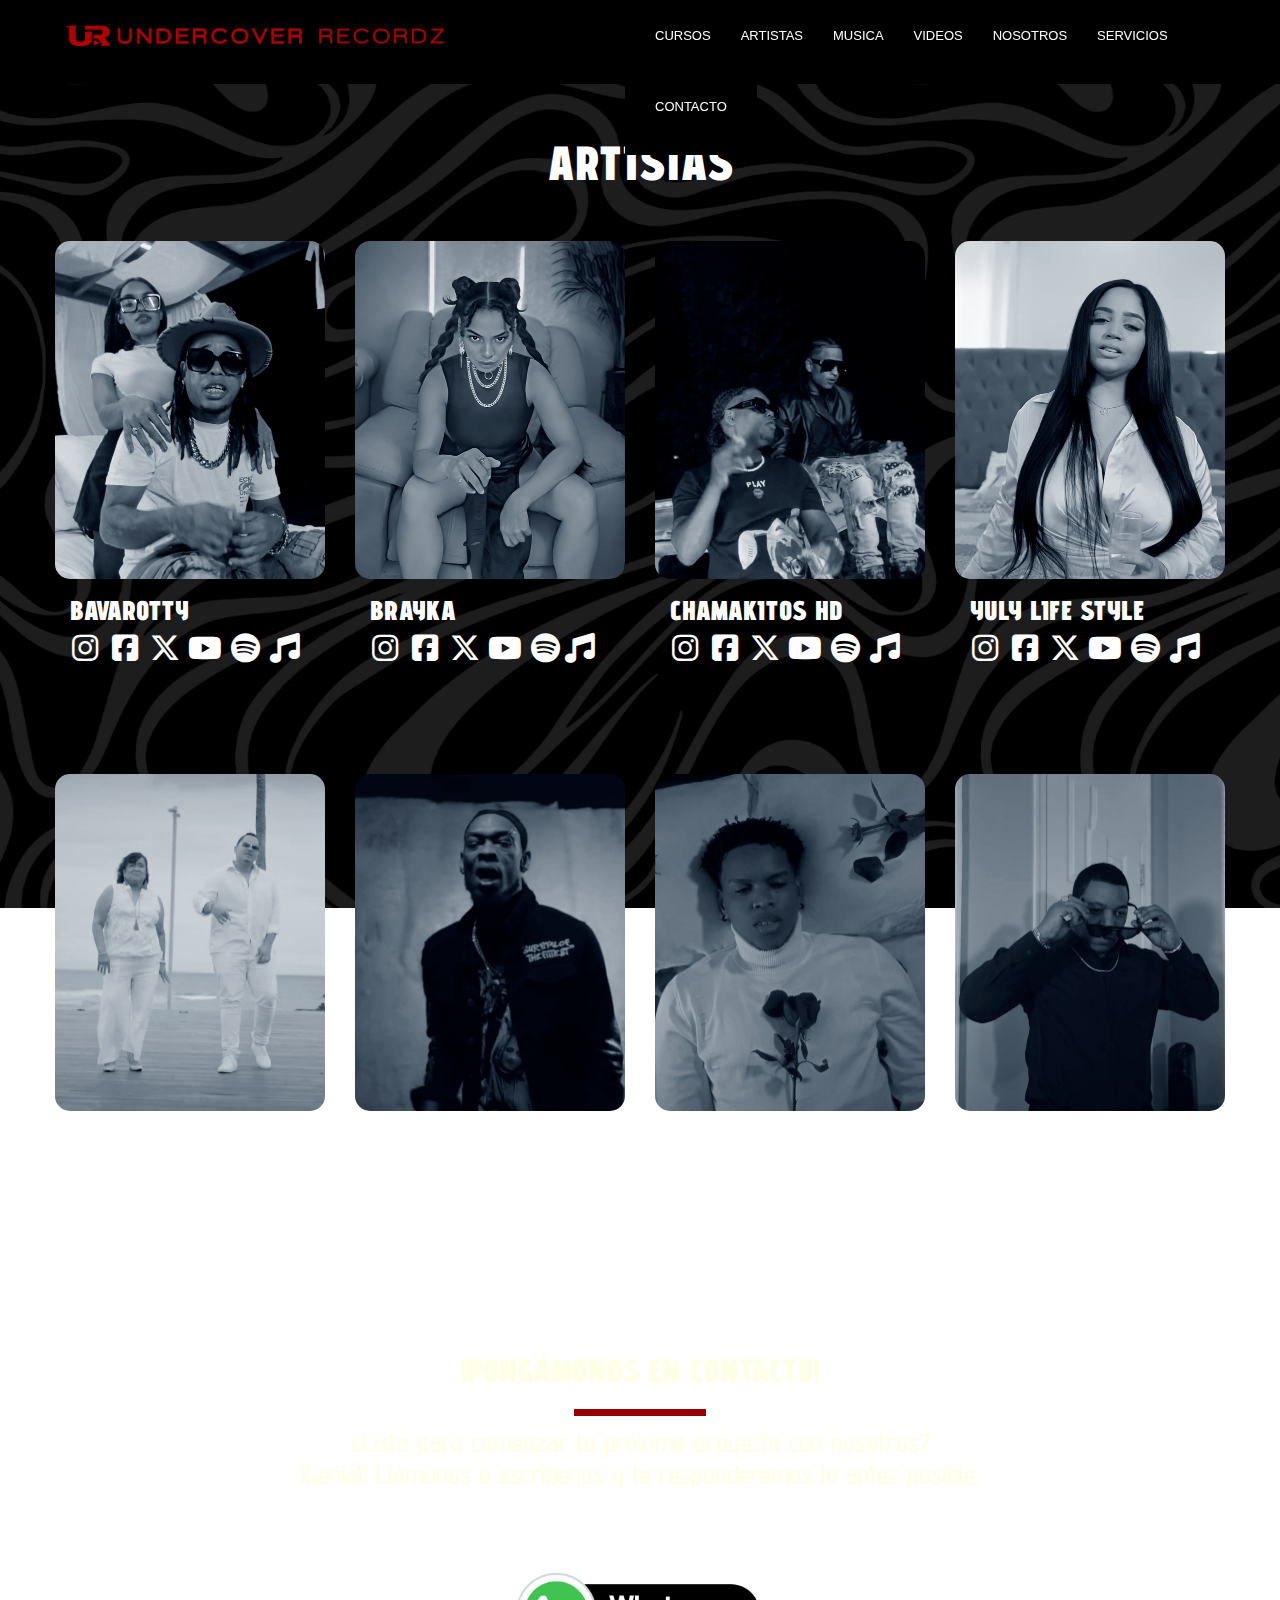
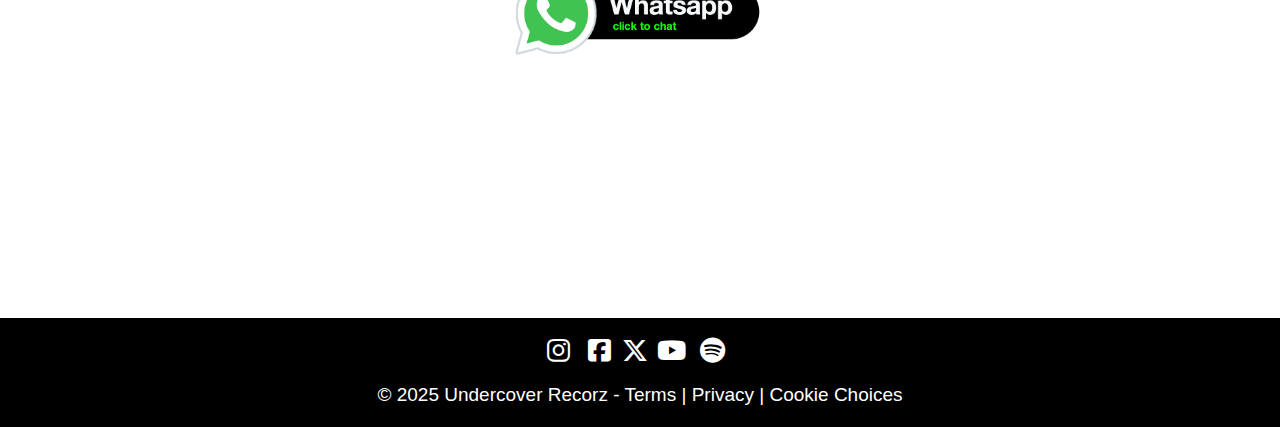
<file: ARTISTAS.html>
<!doctype html>
<html>
<head>
<meta charset="utf-8">
<title>ARTISTAS</title>
<meta name="generator" content="WYSIWYG Web Builder 20 - https://www.wysiwygwebbuilder.com">
<meta name="viewport" content="width=device-width, initial-scale=1.0">
<link href="fontawesome6.min.css" rel="stylesheet">
<link href="https://fonts.googleapis.com/css2?family=Advent+Pro:wdth,wght@100..200,100..900&800,600,900&display=swap" rel="stylesheet">
<link href="https://fonts.googleapis.com/css2?family=Urbanist:wght@100..900&700&display=swap" rel="stylesheet">
<link href="Undercover_Recordz.css" rel="stylesheet">
<link href="ARTISTAS.css" rel="stylesheet">
<script src="jquery-3.7.1.min.js"></script>
<script src="wb.parallax.min.js"></script>
<script src="wwb20.min.js"></script>
<script>
$(document).ready(function()
{
   $('#wb_LayoutGrid3').addClass('visibility-hidden');
   $('#wb_LayoutGrid22').addClass('visibility-hidden');
   $('#wb_LayoutGrid23').addClass('visibility-hidden');
   $('#Layer1').parallax();
   function onScrollLayoutGrid3()
   {
      var $obj = $("#wb_LayoutGrid3");
      if (!$obj.hasClass("in-viewport") && $obj.inViewPort(true))
      {
         $obj.addClass("in-viewport");
         AnimateCss('wb_LayoutGrid3', 'slide-down-in', 0, 1250);
      }
      else
      if ($obj.hasClass("in-viewport") && !$obj.inViewPort(true))
      {
         $obj.removeClass("in-viewport");
         AnimateCss('wb_LayoutGrid3', 'animate-fade-out', 0, 0);
      }
   }
   if (!$('#wb_LayoutGrid3').inViewPort(true))
   {
      $('#wb_LayoutGrid3').addClass("in-viewport");
   }
   onScrollLayoutGrid3();
   $(window).scroll(function(event)
   {
      onScrollLayoutGrid3();
   });
   function onScrollLayoutGrid22()
   {
      var $obj = $("#wb_LayoutGrid22");
      if (!$obj.hasClass("in-viewport") && $obj.inViewPort(true))
      {
         $obj.addClass("in-viewport");
         AnimateCss('wb_LayoutGrid22', 'slide-up-in', 0, 1250);
      }
      else
      if ($obj.hasClass("in-viewport") && !$obj.inViewPort(true))
      {
         $obj.removeClass("in-viewport");
         AnimateCss('wb_LayoutGrid22', 'animate-fade-out', 0, 0);
      }
   }
   if (!$('#wb_LayoutGrid22').inViewPort(true))
   {
      $('#wb_LayoutGrid22').addClass("in-viewport");
   }
   onScrollLayoutGrid22();
   $(window).scroll(function(event)
   {
      onScrollLayoutGrid22();
   });
   function onScrollLayoutGrid23()
   {
      var $obj = $("#wb_LayoutGrid23");
      if (!$obj.hasClass("in-viewport") && $obj.inViewPort(true))
      {
         $obj.addClass("in-viewport");
         AnimateCss('wb_LayoutGrid23', 'slide-up-in', 0, 1250);
      }
      else
      if ($obj.hasClass("in-viewport") && !$obj.inViewPort(true))
      {
         $obj.removeClass("in-viewport");
         AnimateCss('wb_LayoutGrid23', 'animate-fade-out', 0, 0);
      }
   }
   if (!$('#wb_LayoutGrid23').inViewPort(true))
   {
      $('#wb_LayoutGrid23').addClass("in-viewport");
   }
   onScrollLayoutGrid23();
   $(window).scroll(function(event)
   {
      onScrollLayoutGrid23();
   });
});
</script>
</head>
<body>
<div id="wb_LayoutGrid1">
<div id="LayoutGrid1">
<div class="row">
<div class="col-1">
<div id="wb_Image1" style="display:block;width:100%;height:auto;z-index:1;">
<a href="./index.html"><img src="images/logo-ur-recordz.png" id="Image1" alt="" width="353" height="23"></a>
</div>
</div>
<div class="col-2">
<div class="col-2-padding">
<div id="wb_ResponsiveMenu1" style="display:block;width:100%;z-index:2;">
<label class="toggle" for="ResponsiveMenu1-submenu" id="ResponsiveMenu1-title">Menu<span id="ResponsiveMenu1-icon"><span>&nbsp;</span><span>&nbsp;</span><span>&nbsp;</span></span></label>
<input type="checkbox" id="ResponsiveMenu1-submenu">
<ul class="ResponsiveMenu1" id="ResponsiveMenu1" role="menu">
<li role="menuitem"><a href="./CURSOS.html" title="CURSOS" class="nav-link">CURSOS</a></li>
<li role="menuitem"><a href="./ARTISTAS.html" title="ARTISTAS" class="nav-link">ARTISTAS</a></li>
<li role="menuitem"><a href="./MUSICA.html" title="MUSICA" class="nav-link">MUSICA</a></li>
<li role="menuitem"><a href="./VIDEOS.html" title="VIDEOS" class="nav-link">VIDEOS</a></li>
<li role="menuitem"><a href="./NOSOTROS.html" title="NOSOTROS" class="nav-link">NOSOTROS</a></li>
<li role="menuitem"><a href="./SERVICIOS.html" title="SERVICIOS" class="nav-link">SERVICIOS</a></li>
<li role="menuitem"><a href="./CONTACTO.html" title="CONTACTO" class="nav-link">CONTACTO</a></li>
</ul>

</div>
</div>
</div>
</div>
</div>
</div>


<div id="Layer1" style="position:relative;text-align:center;width:100%;height:1834px;float:left;clear:left;display:block;z-index:242;">
<div id="Layer1_Container" style="width:1200px;position:relative;margin-left:auto;margin-right:auto;text-align:left;">
<div id="wb_LayoutGrid3">
<div id="LayoutGrid3">
<div class="row">
<div class="col-1">
<div id="wb_Text2">
<span style="color:#FFFFFF;font-family:'Advent Pro';font-weight:800;font-size:48px;"><strong>ARTISTAS</strong></span>
</div>
</div>
</div>
</div>
</div>
<div id="wb_LayoutGrid4">
<div id="LayoutGrid4">
<div class="row">
<div class="col-1">
<div id="wb_Image2" style="display:block;width:100%;height:auto;z-index:12;">
<a href="#" onmouseover="SetImage('Image2','images/bavarotty-color.jpg');return false;" onmouseout="SetImage('Image2','images/bavarotty-gris.jpg');return false;"><img src="images/bavarotty-gris.jpg" id="Image2" alt="" width="270" height="338"></a>
</div>
<div id="wb_LayoutGrid5">
<div id="LayoutGrid5">
<div class="row">
<div class="col-1">
<div id="wb_Text3">
<span style="color:#FFFFFF;font-family:'Advent Pro';font-weight:800;font-size:27px;"><strong>BAVAROTTY</strong></span>
</div>
</div>
</div>
</div>
</div>
<div id="wb_LayoutGrid8">
<div id="LayoutGrid8">
<div class="row">
<div class="col-1">
<div id="wb_Icon6" style="display:inline-block;width:30px;height:43px;text-align:center;z-index:6;">
<a href="https://www.instagram.com/bavarotty/"><div id="Icon6"><i class="fa fa-brands fa-instagram"></i></div></a>
</div>
<div id="wb_Icon7" style="display:inline-block;width:30px;height:43px;text-align:center;z-index:7;">
<a href="https://www.facebook.com/yohanzy01/"><div id="Icon7"><i class="fa fa-brands fa-facebook-square"></i></div></a>
</div>
<div id="wb_Icon8" style="display:inline-block;width:30px;height:43px;text-align:center;z-index:8;">
<div id="Icon8"><i class="fa fa-brands fa-x-twitter"></i></div>
</div>
<div id="wb_Icon9" style="display:inline-block;width:30px;height:43px;text-align:center;z-index:9;">
<a href=" https://bit.ly/36rQtLQ"><div id="Icon9"><i class="fa fa-brands fa-youtube"></i></div></a>
</div>
<div id="wb_Icon10" style="display:inline-block;width:30px;height:43px;text-align:center;z-index:10;">
<a href="https://open.spotify.com/intl-es/artist/4391qZ2IbHtMoK1a1049UY"><div id="Icon10"><i class="fa fa-brands fa-spotify"></i></div></a>
</div>
<div id="wb_Icon11" style="display:inline-block;width:30px;height:43px;text-align:center;z-index:11;">
<a href="https://music.apple.com/us/artist/bavarotty/1050386103"><div id="Icon11"><i class="fa fa-music"></i></div></a>
</div>
</div>
</div>
</div>
</div>
</div>
<div class="col-2">
<div id="wb_Image3" style="display:block;width:100%;height:auto;z-index:22;">
<a href="#" onmouseover="SetImage('Image3','images/brayka-color.jpg');return false;" onmouseout="SetImage('Image3','images/brayka-gris.jpg');return false;"><img src="images/brayka-gris.jpg" id="Image3" alt="" width="270" height="338"></a>
</div>
<div id="wb_LayoutGrid6">
<div id="LayoutGrid6">
<div class="row">
<div class="col-1">
<div id="wb_Text4">
<span style="color:#FFFFFF;font-family:'Advent Pro';font-weight:800;font-size:27px;"><strong>BRAYKA</strong></span>
</div>
</div>
</div>
</div>
</div>
<div id="wb_LayoutGrid9">
<div id="LayoutGrid9">
<div class="row">
<div class="col-1">
<div id="wb_Icon12" style="display:inline-block;width:30px;height:43px;text-align:center;z-index:16;">
<a href="https://www.instagram.com/_.brayka._/"><div id="Icon12"><i class="fa fa-brands fa-instagram"></i></div></a>
</div>
<div id="wb_Icon13" style="display:inline-block;width:30px;height:43px;text-align:center;z-index:17;">
<div id="Icon13"><i class="fa fa-brands fa-facebook-square"></i></div>
</div>
<div id="wb_Icon14" style="display:inline-block;width:30px;height:43px;text-align:center;z-index:18;">
<div id="Icon14"><i class="fa fa-brands fa-x-twitter"></i></div>
</div>
<div id="wb_Icon15" style="display:inline-block;width:30px;height:43px;text-align:center;z-index:19;">
<div id="Icon15"><i class="fa fa-brands fa-youtube"></i></div>
</div>
<div id="wb_Icon16" style="display:inline-block;width:30px;height:43px;text-align:center;z-index:20;">
<a href="https://open.spotify.com/intl-es/artist/1DKAyMqLAkcJIqJ5lH9nh2?si=DsnEp2lAT6uPClfjOaCVbQ"><div id="Icon16"><i class="fa fa-brands fa-spotify"></i></div></a>
</div>
<div id="wb_Icon17" style="display:inline-block;width:30px;height:43px;text-align:center;z-index:21;">
<div id="Icon17"><i class="fa fa-music"></i></div>
</div>
</div>
</div>
</div>
</div>
</div>
<div class="col-3">
<div id="wb_Image4" style="display:block;width:100%;height:auto;z-index:32;">
<a href="#" onmouseover="SetImage('Image4','images/chamakito-hd-color.jpg');return false;" onmouseout="SetImage('Image4','images/chamakito-hd-gris.jpg');return false;"><img src="images/chamakito-hd-gris.jpg" id="Image4" alt="" width="270" height="338"></a>
</div>
<div id="wb_LayoutGrid7">
<div id="LayoutGrid7">
<div class="row">
<div class="col-1">
<div id="wb_Text5">
<span style="color:#FFFFFF;font-family:'Advent Pro';font-weight:800;font-size:27px;"><strong>CHAMAKITOS HD</strong></span>
</div>
</div>
</div>
</div>
</div>
<div id="wb_LayoutGrid10">
<div id="LayoutGrid10">
<div class="row">
<div class="col-1">
<div id="wb_Icon18" style="display:inline-block;width:30px;height:43px;text-align:center;z-index:26;">
<div id="Icon18"><i class="fa fa-brands fa-instagram"></i></div>
</div>
<div id="wb_Icon19" style="display:inline-block;width:30px;height:43px;text-align:center;z-index:27;">
<div id="Icon19"><i class="fa fa-brands fa-facebook-square"></i></div>
</div>
<div id="wb_Icon20" style="display:inline-block;width:30px;height:43px;text-align:center;z-index:28;">
<div id="Icon20"><i class="fa fa-brands fa-x-twitter"></i></div>
</div>
<div id="wb_Icon21" style="display:inline-block;width:30px;height:43px;text-align:center;z-index:29;">
<div id="Icon21"><i class="fa fa-brands fa-youtube"></i></div>
</div>
<div id="wb_Icon22" style="display:inline-block;width:30px;height:43px;text-align:center;z-index:30;">
<div id="Icon22"><i class="fa fa-brands fa-spotify"></i></div>
</div>
<div id="wb_Icon23" style="display:inline-block;width:30px;height:43px;text-align:center;z-index:31;">
<div id="Icon23"><i class="fa fa-music"></i></div>
</div>
</div>
</div>
</div>
</div>
</div>
<div class="col-4">
<div id="wb_Image5" style="display:block;width:100%;height:auto;z-index:42;">
<a href="#" onmousemove="SetImage('Image5','images/yuly-life-style-color.jpg');return false;" onmouseout="SetImage('Image5','images/yuly-life-style-gris.jpg');return false;"><img src="images/yuly-life-style-gris.jpg" id="Image5" alt="" width="270" height="338"></a>
</div>
<div id="wb_LayoutGrid11">
<div id="LayoutGrid11">
<div class="row">
<div class="col-1">
<div id="wb_Text6">
<span style="color:#FFFFFF;font-family:'Advent Pro';font-weight:800;font-size:27px;"><strong>YULY LIFE STYLE</strong></span>
</div>
</div>
</div>
</div>
</div>
<div id="wb_LayoutGrid12">
<div id="LayoutGrid12">
<div class="row">
<div class="col-1">
<div id="wb_Icon24" style="display:inline-block;width:30px;height:43px;text-align:center;z-index:36;">
<div id="Icon24"><i class="fa fa-brands fa-instagram"></i></div>
</div>
<div id="wb_Icon25" style="display:inline-block;width:30px;height:43px;text-align:center;z-index:37;">
<div id="Icon25"><i class="fa fa-brands fa-facebook-square"></i></div>
</div>
<div id="wb_Icon26" style="display:inline-block;width:30px;height:43px;text-align:center;z-index:38;">
<div id="Icon26"><i class="fa fa-brands fa-x-twitter"></i></div>
</div>
<div id="wb_Icon27" style="display:inline-block;width:30px;height:43px;text-align:center;z-index:39;">
<div id="Icon27"><i class="fa fa-brands fa-youtube"></i></div>
</div>
<div id="wb_Icon28" style="display:inline-block;width:30px;height:43px;text-align:center;z-index:40;">
<div id="Icon28"><i class="fa fa-brands fa-spotify"></i></div>
</div>
<div id="wb_Icon29" style="display:inline-block;width:30px;height:43px;text-align:center;z-index:41;">
<div id="Icon29"><i class="fa fa-music"></i></div>
</div>
</div>
</div>
</div>
</div>
</div>
</div>
</div>
</div>
<div id="wb_LayoutGrid13">
<div id="LayoutGrid13">
<div class="row">
<div class="col-1">
<div id="wb_Image6" style="display:block;width:100%;height:auto;z-index:52;">
<a href="#" onmouseover="SetImage('Image6','images/ROSY-CARLOS-COLOR.jpg');return false;" onmouseout="SetImage('Image6','images/ROSY-CARLOS-GRIS.jpg');return false;"><img src="images/ROSY-CARLOS-GRIS.jpg" id="Image6" alt="" width="270" height="338"></a>
</div>
<div id="wb_LayoutGrid14">
<div id="LayoutGrid14">
<div class="row">
<div class="col-1">
<div id="wb_Text7">
<span style="color:#FFFFFF;font-family:'Advent Pro';font-weight:800;font-size:27px;"><strong>ROSY &amp; CARLOS RETO</strong></span>
</div>
</div>
</div>
</div>
</div>
<div id="wb_LayoutGrid17">
<div id="LayoutGrid17">
<div class="row">
<div class="col-1">
<div id="wb_Icon30" style="display:inline-block;width:30px;height:43px;text-align:center;z-index:46;">
<div id="Icon30"><i class="fa fa-brands fa-instagram"></i></div>
</div>
<div id="wb_Icon31" style="display:inline-block;width:30px;height:43px;text-align:center;z-index:47;">
<div id="Icon31"><i class="fa fa-brands fa-facebook-square"></i></div>
</div>
<div id="wb_Icon32" style="display:inline-block;width:30px;height:43px;text-align:center;z-index:48;">
<div id="Icon32"><i class="fa fa-brands fa-x-twitter"></i></div>
</div>
<div id="wb_Icon33" style="display:inline-block;width:30px;height:43px;text-align:center;z-index:49;">
<div id="Icon33"><i class="fa fa-brands fa-youtube"></i></div>
</div>
<div id="wb_Icon34" style="display:inline-block;width:30px;height:43px;text-align:center;z-index:50;">
<div id="Icon34"><i class="fa fa-brands fa-spotify"></i></div>
</div>
<div id="wb_Icon35" style="display:inline-block;width:30px;height:43px;text-align:center;z-index:51;">
<div id="Icon35"><i class="fa fa-music"></i></div>
</div>
</div>
</div>
</div>
</div>
</div>
<div class="col-2">
<div id="wb_Image7" style="display:block;width:100%;height:auto;z-index:62;">
<a href="#" onmouseover="SetImage('Image7','images/NAPO-COLOR.jpg');return false;" onmouseout="SetImage('Image7','images/NAPO-GRIS.jpg');return false;"><img src="images/NAPO-GRIS.jpg" id="Image7" alt="" width="270" height="338"></a>
</div>
<div id="wb_LayoutGrid15">
<div id="LayoutGrid15">
<div class="row">
<div class="col-1">
<div id="wb_Text8">
<span style="color:#FFFFFF;font-family:'Advent Pro';font-weight:800;font-size:27px;"><strong>EL NAPO</strong></span>
</div>
</div>
</div>
</div>
</div>
<div id="wb_LayoutGrid18">
<div id="LayoutGrid18">
<div class="row">
<div class="col-1">
<div id="wb_Icon36" style="display:inline-block;width:30px;height:43px;text-align:center;z-index:56;">
<div id="Icon36"><i class="fa fa-brands fa-instagram"></i></div>
</div>
<div id="wb_Icon37" style="display:inline-block;width:30px;height:43px;text-align:center;z-index:57;">
<div id="Icon37"><i class="fa fa-brands fa-facebook-square"></i></div>
</div>
<div id="wb_Icon38" style="display:inline-block;width:30px;height:43px;text-align:center;z-index:58;">
<div id="Icon38"><i class="fa fa-brands fa-x-twitter"></i></div>
</div>
<div id="wb_Icon39" style="display:inline-block;width:30px;height:43px;text-align:center;z-index:59;">
<div id="Icon39"><i class="fa fa-brands fa-youtube"></i></div>
</div>
<div id="wb_Icon40" style="display:inline-block;width:30px;height:43px;text-align:center;z-index:60;">
<div id="Icon40"><i class="fa fa-brands fa-spotify"></i></div>
</div>
<div id="wb_Icon41" style="display:inline-block;width:30px;height:43px;text-align:center;z-index:61;">
<div id="Icon41"><i class="fa fa-music"></i></div>
</div>
</div>
</div>
</div>
</div>
</div>
<div class="col-3">
<div id="wb_Image8" style="display:block;width:100%;height:auto;z-index:72;">
<a href="#" onmouseover="SetImage('Image8','images/SUPRE-COLOR.jpg');return false;" onmouseout="SetImage('Image8','images/SUPRE-GRIS.jpg');return false;"><img src="images/SUPRE-GRIS.jpg" id="Image8" alt="" width="270" height="338"></a>
</div>
<div id="wb_LayoutGrid16">
<div id="LayoutGrid16">
<div class="row">
<div class="col-1">
<div id="wb_Text9">
<span style="color:#FFFFFF;font-family:'Advent Pro';font-weight:800;font-size:27px;"><strong>SUPRE</strong></span>
</div>
</div>
</div>
</div>
</div>
<div id="wb_LayoutGrid19">
<div id="LayoutGrid19">
<div class="row">
<div class="col-1">
<div id="wb_Icon42" style="display:inline-block;width:30px;height:43px;text-align:center;z-index:66;">
<div id="Icon42"><i class="fa fa-brands fa-instagram"></i></div>
</div>
<div id="wb_Icon43" style="display:inline-block;width:30px;height:43px;text-align:center;z-index:67;">
<div id="Icon43"><i class="fa fa-brands fa-facebook-square"></i></div>
</div>
<div id="wb_Icon44" style="display:inline-block;width:30px;height:43px;text-align:center;z-index:68;">
<div id="Icon44"><i class="fa fa-brands fa-x-twitter"></i></div>
</div>
<div id="wb_Icon45" style="display:inline-block;width:30px;height:43px;text-align:center;z-index:69;">
<div id="Icon45"><i class="fa fa-brands fa-youtube"></i></div>
</div>
<div id="wb_Icon46" style="display:inline-block;width:30px;height:43px;text-align:center;z-index:70;">
<div id="Icon46"><i class="fa fa-brands fa-spotify"></i></div>
</div>
<div id="wb_Icon47" style="display:inline-block;width:30px;height:43px;text-align:center;z-index:71;">
<div id="Icon47"><i class="fa fa-music"></i></div>
</div>
</div>
</div>
</div>
</div>
</div>
<div class="col-4">
<div id="wb_Image9" style="display:block;width:100%;height:auto;z-index:82;">
<a href="#" onmouseover="SetImage('Image9','images/harry-vazquez-color.jpg');return false;" onmouseout="SetImage('Image9','images/harry-vazquez-gris.jpg');return false;"><img src="images/harry-vazquez-gris.jpg" id="Image9" alt="" width="270" height="338"></a>
</div>
<div id="wb_LayoutGrid20">
<div id="LayoutGrid20">
<div class="row">
<div class="col-1">
<div id="wb_Text10">
<span style="color:#FFFFFF;font-family:'Advent Pro';font-weight:800;font-size:27px;"><strong>HARRY VÁSQUEZ</strong></span>
</div>
</div>
</div>
</div>
</div>
<div id="wb_LayoutGrid21">
<div id="LayoutGrid21">
<div class="row">
<div class="col-1">
<div id="wb_Icon48" style="display:inline-block;width:30px;height:43px;text-align:center;z-index:76;">
<div id="Icon48"><i class="fa fa-brands fa-instagram"></i></div>
</div>
<div id="wb_Icon49" style="display:inline-block;width:30px;height:43px;text-align:center;z-index:77;">
<div id="Icon49"><i class="fa fa-brands fa-facebook-square"></i></div>
</div>
<div id="wb_Icon50" style="display:inline-block;width:30px;height:43px;text-align:center;z-index:78;">
<div id="Icon50"><i class="fa fa-brands fa-x-twitter"></i></div>
</div>
<div id="wb_Icon51" style="display:inline-block;width:30px;height:43px;text-align:center;z-index:79;">
<div id="Icon51"><i class="fa fa-brands fa-youtube"></i></div>
</div>
<div id="wb_Icon52" style="display:inline-block;width:30px;height:43px;text-align:center;z-index:80;">
<div id="Icon52"><i class="fa fa-brands fa-spotify"></i></div>
</div>
<div id="wb_Icon53" style="display:inline-block;width:30px;height:43px;text-align:center;z-index:81;">
<div id="Icon53"><i class="fa fa-music"></i></div>
</div>
</div>
</div>
</div>
</div>
</div>
</div>
</div>
</div>
<div id="wb_LayoutGrid22">
<div id="LayoutGrid22">
<div class="row">
<div class="col-1">
<div id="wb_Text11">
<span style="color:#FFFFE6;font-family:'Advent Pro';font-weight:800;font-size:32px;"><strong>¡PONGÁMONOS EN CONTACTO!</strong></span>
</div>
<hr id="HorizontalLine1" style="display:inline-block;width:132px;z-index:86;">
<div id="wb_Text12">
<span style="color:#FFFFE6;font-family:'Advent Pro';font-weight:600;font-size:27px;">¿Listo para comenzar tu próximo proyecto con nosotros?<br>¡Genial! Llámanos o escribenos y te responderemos lo antes posible.</span>
</div>
</div>
</div>
</div>
</div>
<div id="wb_LayoutGrid23">
<div id="LayoutGrid23">
<div class="row">
<div class="col-1">
<div id="wb_Image10" style="display:block;width:100%;height:auto;z-index:88;">
<a href="https://wa.link/tezr3h" target="_blank"><img src="images/whatsapp_link.png" id="Image10" alt="" width="1170" height="406"></a>
</div>
</div>
</div>
</div>
</div>
</div>
</div>
<div id="wb_LayoutGrid2">
<div id="LayoutGrid2">
<div class="row">
<div class="col-1">
<div id="wb_Icon1" style="display:inline-block;width:26px;height:26px;text-align:center;z-index:235;">
<a href="https://www.instagram.com/undercoverrecordz1/" target="_blank"><div id="Icon1"><i class="fa fa-brands fa-instagram"></i></div></a>
</div>
<div id="wb_Icon2" style="display:inline-block;width:26px;height:26px;text-align:center;z-index:236;">
<a href="https://www.facebook.com/UndercoverRecordz/" target="_blank"><div id="Icon2"><i class="fa fa-brands fa-facebook-square"></i></div></a>
</div>
<div id="wb_Icon3" style="display:inline-block;width:26px;height:26px;text-align:center;z-index:237;">
<a href="https://x.com/UndercoverRcdz" target="_blank"><div id="Icon3"><i class="fa fa-brands fa-x-twitter"></i></div></a>
</div>
<div id="wb_Icon4" style="display:inline-block;width:26px;height:26px;text-align:center;z-index:238;">
<a href="https://www.youtube.com/@UndercoverRecordz" target="_blank"><div id="Icon4"><i class="fa fa-brands fa-youtube"></i></div></a>
</div>
<div id="wb_Icon5" style="display:inline-block;width:46px;height:26px;text-align:center;z-index:239;">
<a href="https://open.spotify.com/intl-es/artist/0QQeuqGPrc75TZBsVO0REo?si=SxRQL8fWRgy6LcnoHkUenA" target="_blank"><div id="Icon5"><i class="fa fa-brands fa-spotify"></i></div></a>
</div>
<div id="wb_Text1">
<span style="color:#FFFFFF;font-family:Arial;font-size:19px;">© 2025 Undercover Recorz - Terms | Privacy | Cookie Choices</span>
</div>
</div>
</div>
</div>
</div>
</body>
</html>
</file>
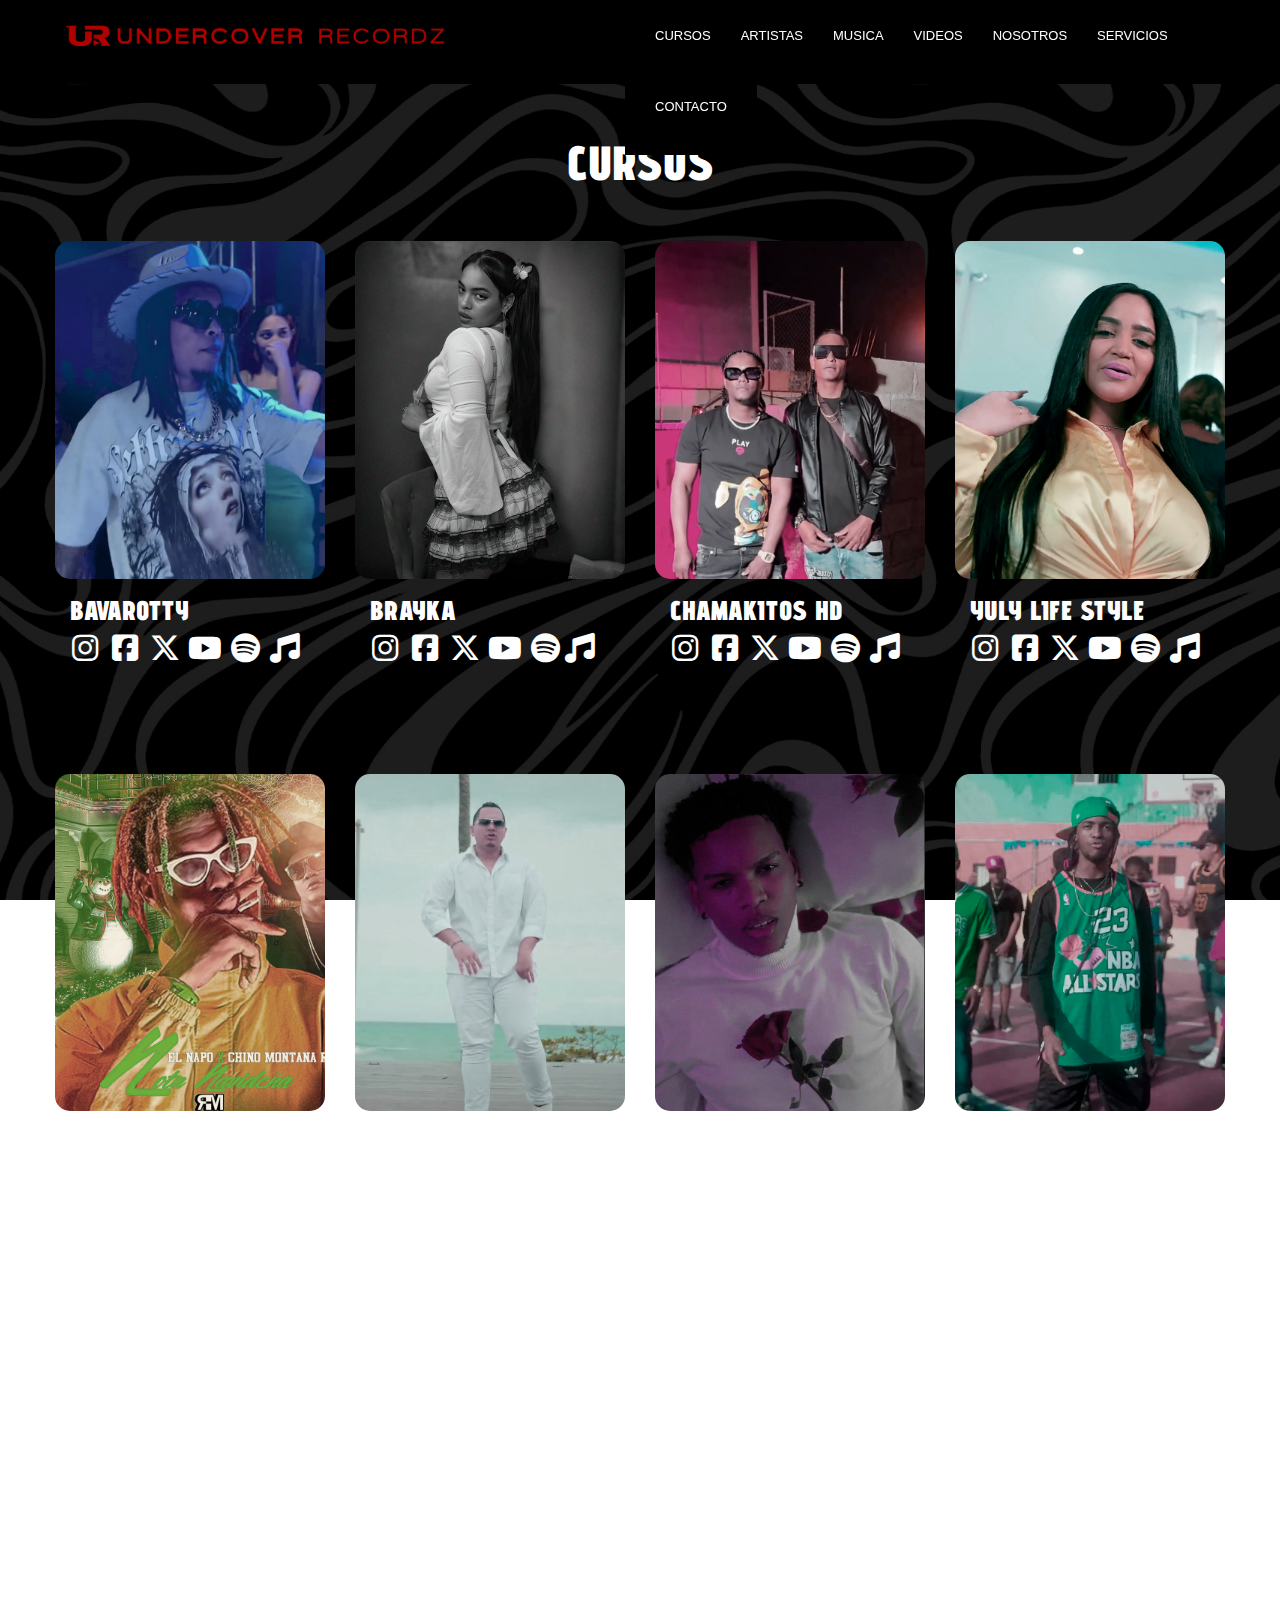
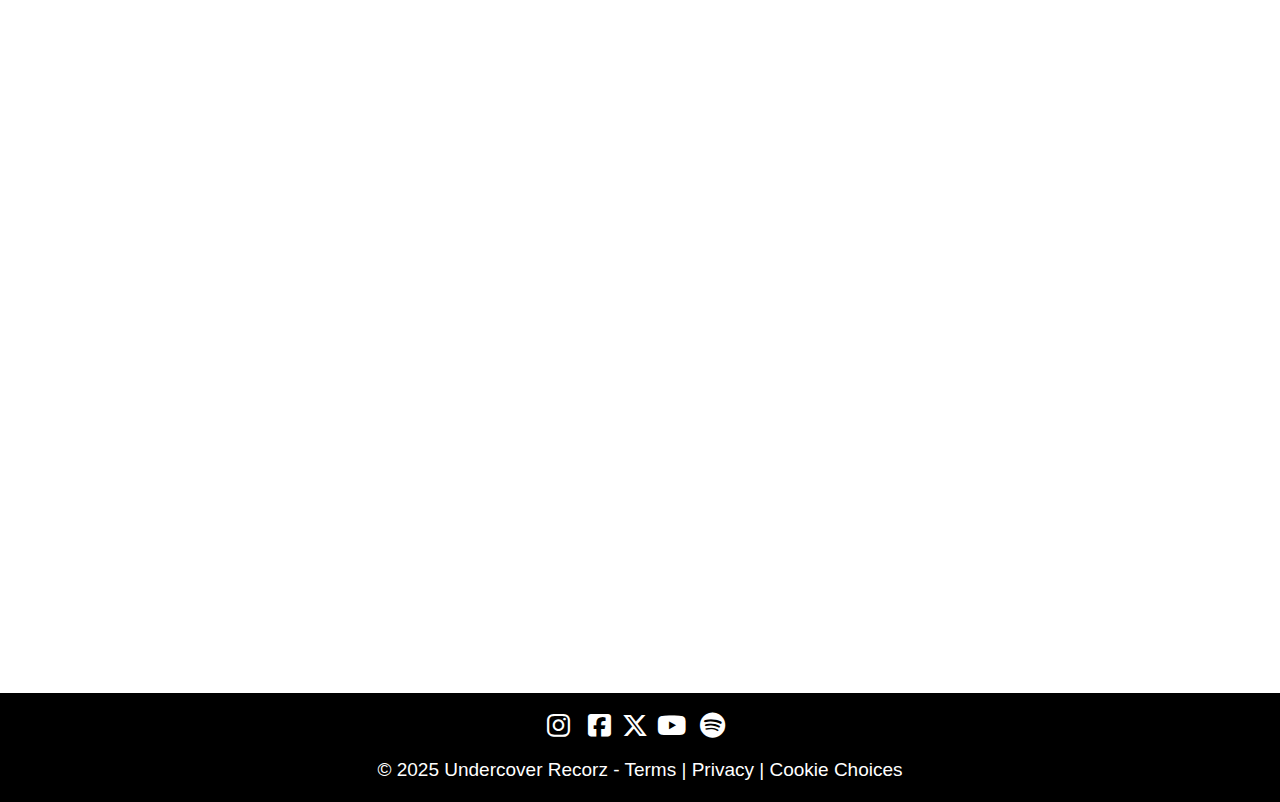
<file: CURSOS.html>
<!doctype html>
<html>
<head>
<meta charset="utf-8">
<title>Untitled Page</title>
<meta name="generator" content="WYSIWYG Web Builder 20 - https://www.wysiwygwebbuilder.com">
<meta name="viewport" content="width=device-width, initial-scale=1.0">
<link href="fontawesome6.min.css" rel="stylesheet">
<link href="https://fonts.googleapis.com/css2?family=Advent+Pro:wdth,wght@100..200,100..900&800,600&display=swap" rel="stylesheet">
<link href="Undercover_Recordz.css" rel="stylesheet">
<link href="CURSOS.css" rel="stylesheet">
<script src="jquery-3.7.1.min.js"></script>
<script src="wb.parallax.min.js"></script>
<script>
$(document).ready(function()
{
   $('#Layer1').parallax();
});
</script>
</head>
<body>
<div id="wb_LayoutGrid1">
<div id="LayoutGrid1">
<div class="row">
<div class="col-1">
<div id="wb_Image1" style="display:block;width:100%;height:auto;z-index:1;">
<a href="./index.html"><img src="images/logo-ur-recordz.png" id="Image1" alt="" width="353" height="23"></a>
</div>
</div>
<div class="col-2">
<div class="col-2-padding">
<div id="wb_ResponsiveMenu1" style="display:block;width:100%;z-index:2;">
<label class="toggle" for="ResponsiveMenu1-submenu" id="ResponsiveMenu1-title">Menu<span id="ResponsiveMenu1-icon"><span>&nbsp;</span><span>&nbsp;</span><span>&nbsp;</span></span></label>
<input type="checkbox" id="ResponsiveMenu1-submenu">
<ul class="ResponsiveMenu1" id="ResponsiveMenu1" role="menu">
<li role="menuitem"><a href="./CURSOS.html" title="CURSOS" class="nav-link">CURSOS</a></li>
<li role="menuitem"><a href="./ARTISTAS.html" title="ARTISTAS" class="nav-link">ARTISTAS</a></li>
<li role="menuitem"><a href="./MUSICA.html" title="MUSICA" class="nav-link">MUSICA</a></li>
<li role="menuitem"><a href="./VIDEOS.html" title="VIDEOS" class="nav-link">VIDEOS</a></li>
<li role="menuitem"><a href="./NOSOTROS.html" title="NOSOTROS" class="nav-link">NOSOTROS</a></li>
<li role="menuitem"><a href="./SERVICIOS.html" title="SERVICIOS" class="nav-link">SERVICIOS</a></li>
<li role="menuitem"><a href="./CONTACTO.html" title="CONTACTO" class="nav-link">CONTACTO</a></li>
</ul>

</div>
</div>
</div>
</div>
</div>
</div>


<div id="Layer1" style="position:relative;text-align:center;width:100%;height:2209px;float:left;clear:left;display:block;z-index:232;">
<div id="Layer1_Container" style="width:1200px;position:relative;margin-left:auto;margin-right:auto;text-align:left;">
<div id="wb_LayoutGrid3">
<div id="LayoutGrid3">
<div class="row">
<div class="col-1">
<div id="wb_Text2">
<span style="color:#FFFFFF;font-family:'Advent Pro';font-weight:800;font-size:48px;"><strong>CURSOS</strong></span>
</div>
</div>
</div>
</div>
</div>
<div id="wb_LayoutGrid4">
<div id="LayoutGrid4">
<div class="row">
<div class="col-1">
<div id="wb_Image2" style="display:block;width:100%;height:auto;z-index:12;">
<img src="images/Sin-título-3.jpg" id="Image2" alt="" width="270" height="338">
</div>
<div id="wb_LayoutGrid5">
<div id="LayoutGrid5">
<div class="row">
<div class="col-1">
<div id="wb_Text3">
<span style="color:#FFFFFF;font-family:'Advent Pro';font-weight:800;font-size:27px;"><strong>BAVAROTTY</strong></span>
</div>
</div>
</div>
</div>
</div>
<div id="wb_LayoutGrid8">
<div id="LayoutGrid8">
<div class="row">
<div class="col-1">
<div id="wb_Icon6" style="display:inline-block;width:30px;height:43px;text-align:center;z-index:6;">
<div id="Icon6"><i class="fa fa-brands fa-instagram"></i></div>
</div>
<div id="wb_Icon7" style="display:inline-block;width:30px;height:43px;text-align:center;z-index:7;">
<div id="Icon7"><i class="fa fa-brands fa-facebook-square"></i></div>
</div>
<div id="wb_Icon8" style="display:inline-block;width:30px;height:43px;text-align:center;z-index:8;">
<div id="Icon8"><i class="fa fa-brands fa-x-twitter"></i></div>
</div>
<div id="wb_Icon9" style="display:inline-block;width:30px;height:43px;text-align:center;z-index:9;">
<div id="Icon9"><i class="fa fa-brands fa-youtube"></i></div>
</div>
<div id="wb_Icon10" style="display:inline-block;width:30px;height:43px;text-align:center;z-index:10;">
<div id="Icon10"><i class="fa fa-brands fa-spotify"></i></div>
</div>
<div id="wb_Icon11" style="display:inline-block;width:30px;height:43px;text-align:center;z-index:11;">
<div id="Icon11"><i class="fa fa-music"></i></div>
</div>
</div>
</div>
</div>
</div>
</div>
<div class="col-2">
<div id="wb_Image3" style="display:block;width:100%;height:auto;z-index:22;">
<img src="images/brayka.jpg" id="Image3" alt="" width="270" height="338">
</div>
<div id="wb_LayoutGrid6">
<div id="LayoutGrid6">
<div class="row">
<div class="col-1">
<div id="wb_Text4">
<span style="color:#FFFFFF;font-family:'Advent Pro';font-weight:800;font-size:27px;"><strong>BRAYKA</strong></span>
</div>
</div>
</div>
</div>
</div>
<div id="wb_LayoutGrid9">
<div id="LayoutGrid9">
<div class="row">
<div class="col-1">
<div id="wb_Icon12" style="display:inline-block;width:30px;height:43px;text-align:center;z-index:16;">
<div id="Icon12"><i class="fa fa-brands fa-instagram"></i></div>
</div>
<div id="wb_Icon13" style="display:inline-block;width:30px;height:43px;text-align:center;z-index:17;">
<div id="Icon13"><i class="fa fa-brands fa-facebook-square"></i></div>
</div>
<div id="wb_Icon14" style="display:inline-block;width:30px;height:43px;text-align:center;z-index:18;">
<div id="Icon14"><i class="fa fa-brands fa-x-twitter"></i></div>
</div>
<div id="wb_Icon15" style="display:inline-block;width:30px;height:43px;text-align:center;z-index:19;">
<div id="Icon15"><i class="fa fa-brands fa-youtube"></i></div>
</div>
<div id="wb_Icon16" style="display:inline-block;width:30px;height:43px;text-align:center;z-index:20;">
<div id="Icon16"><i class="fa fa-brands fa-spotify"></i></div>
</div>
<div id="wb_Icon17" style="display:inline-block;width:30px;height:43px;text-align:center;z-index:21;">
<div id="Icon17"><i class="fa fa-music"></i></div>
</div>
</div>
</div>
</div>
</div>
</div>
<div class="col-3">
<div id="wb_Image4" style="display:block;width:100%;height:auto;z-index:32;">
<img src="images/Sin-título-1.jpg" id="Image4" alt="" width="270" height="338">
</div>
<div id="wb_LayoutGrid7">
<div id="LayoutGrid7">
<div class="row">
<div class="col-1">
<div id="wb_Text5">
<span style="color:#FFFFFF;font-family:'Advent Pro';font-weight:800;font-size:27px;"><strong>CHAMAKITOS HD</strong></span>
</div>
</div>
</div>
</div>
</div>
<div id="wb_LayoutGrid10">
<div id="LayoutGrid10">
<div class="row">
<div class="col-1">
<div id="wb_Icon18" style="display:inline-block;width:30px;height:43px;text-align:center;z-index:26;">
<div id="Icon18"><i class="fa fa-brands fa-instagram"></i></div>
</div>
<div id="wb_Icon19" style="display:inline-block;width:30px;height:43px;text-align:center;z-index:27;">
<div id="Icon19"><i class="fa fa-brands fa-facebook-square"></i></div>
</div>
<div id="wb_Icon20" style="display:inline-block;width:30px;height:43px;text-align:center;z-index:28;">
<div id="Icon20"><i class="fa fa-brands fa-x-twitter"></i></div>
</div>
<div id="wb_Icon21" style="display:inline-block;width:30px;height:43px;text-align:center;z-index:29;">
<div id="Icon21"><i class="fa fa-brands fa-youtube"></i></div>
</div>
<div id="wb_Icon22" style="display:inline-block;width:30px;height:43px;text-align:center;z-index:30;">
<div id="Icon22"><i class="fa fa-brands fa-spotify"></i></div>
</div>
<div id="wb_Icon23" style="display:inline-block;width:30px;height:43px;text-align:center;z-index:31;">
<div id="Icon23"><i class="fa fa-music"></i></div>
</div>
</div>
</div>
</div>
</div>
</div>
<div class="col-4">
<div id="wb_Image5" style="display:block;width:100%;height:auto;z-index:42;">
<img src="images/Sin-título-2.jpg" id="Image5" alt="" width="270" height="338">
</div>
<div id="wb_LayoutGrid11">
<div id="LayoutGrid11">
<div class="row">
<div class="col-1">
<div id="wb_Text6">
<span style="color:#FFFFFF;font-family:'Advent Pro';font-weight:800;font-size:27px;"><strong>YULY LIFE STYLE</strong></span>
</div>
</div>
</div>
</div>
</div>
<div id="wb_LayoutGrid12">
<div id="LayoutGrid12">
<div class="row">
<div class="col-1">
<div id="wb_Icon24" style="display:inline-block;width:30px;height:43px;text-align:center;z-index:36;">
<div id="Icon24"><i class="fa fa-brands fa-instagram"></i></div>
</div>
<div id="wb_Icon25" style="display:inline-block;width:30px;height:43px;text-align:center;z-index:37;">
<div id="Icon25"><i class="fa fa-brands fa-facebook-square"></i></div>
</div>
<div id="wb_Icon26" style="display:inline-block;width:30px;height:43px;text-align:center;z-index:38;">
<div id="Icon26"><i class="fa fa-brands fa-x-twitter"></i></div>
</div>
<div id="wb_Icon27" style="display:inline-block;width:30px;height:43px;text-align:center;z-index:39;">
<div id="Icon27"><i class="fa fa-brands fa-youtube"></i></div>
</div>
<div id="wb_Icon28" style="display:inline-block;width:30px;height:43px;text-align:center;z-index:40;">
<div id="Icon28"><i class="fa fa-brands fa-spotify"></i></div>
</div>
<div id="wb_Icon29" style="display:inline-block;width:30px;height:43px;text-align:center;z-index:41;">
<div id="Icon29"><i class="fa fa-music"></i></div>
</div>
</div>
</div>
</div>
</div>
</div>
</div>
</div>
</div>
<div id="wb_LayoutGrid13">
<div id="LayoutGrid13">
<div class="row">
<div class="col-1">
<div id="wb_Image6" style="display:block;width:100%;height:auto;z-index:52;">
<img src="images/Sin-título-4.jpg" id="Image6" alt="" width="270" height="338">
</div>
<div id="wb_LayoutGrid14">
<div id="LayoutGrid14">
<div class="row">
<div class="col-1">
<div id="wb_Text7">
<span style="color:#FFFFFF;font-family:'Advent Pro';font-weight:800;font-size:27px;"><strong>EL NAPO</strong></span>
</div>
</div>
</div>
</div>
</div>
<div id="wb_LayoutGrid17">
<div id="LayoutGrid17">
<div class="row">
<div class="col-1">
<div id="wb_Icon30" style="display:inline-block;width:30px;height:43px;text-align:center;z-index:46;">
<div id="Icon30"><i class="fa fa-brands fa-instagram"></i></div>
</div>
<div id="wb_Icon31" style="display:inline-block;width:30px;height:43px;text-align:center;z-index:47;">
<div id="Icon31"><i class="fa fa-brands fa-facebook-square"></i></div>
</div>
<div id="wb_Icon32" style="display:inline-block;width:30px;height:43px;text-align:center;z-index:48;">
<div id="Icon32"><i class="fa fa-brands fa-x-twitter"></i></div>
</div>
<div id="wb_Icon33" style="display:inline-block;width:30px;height:43px;text-align:center;z-index:49;">
<div id="Icon33"><i class="fa fa-brands fa-youtube"></i></div>
</div>
<div id="wb_Icon34" style="display:inline-block;width:30px;height:43px;text-align:center;z-index:50;">
<div id="Icon34"><i class="fa fa-brands fa-spotify"></i></div>
</div>
<div id="wb_Icon35" style="display:inline-block;width:30px;height:43px;text-align:center;z-index:51;">
<div id="Icon35"><i class="fa fa-music"></i></div>
</div>
</div>
</div>
</div>
</div>
</div>
<div class="col-2">
<div id="wb_Image7" style="display:block;width:100%;height:auto;z-index:62;">
<img src="images/Sin-título-5.jpg" id="Image7" alt="" width="270" height="338">
</div>
<div id="wb_LayoutGrid15">
<div id="LayoutGrid15">
<div class="row">
<div class="col-1">
<div id="wb_Text8">
<span style="color:#FFFFFF;font-family:'Advent Pro';font-weight:800;font-size:27px;"><strong>CARLOS RETO</strong></span>
</div>
</div>
</div>
</div>
</div>
<div id="wb_LayoutGrid18">
<div id="LayoutGrid18">
<div class="row">
<div class="col-1">
<div id="wb_Icon36" style="display:inline-block;width:30px;height:43px;text-align:center;z-index:56;">
<div id="Icon36"><i class="fa fa-brands fa-instagram"></i></div>
</div>
<div id="wb_Icon37" style="display:inline-block;width:30px;height:43px;text-align:center;z-index:57;">
<div id="Icon37"><i class="fa fa-brands fa-facebook-square"></i></div>
</div>
<div id="wb_Icon38" style="display:inline-block;width:30px;height:43px;text-align:center;z-index:58;">
<div id="Icon38"><i class="fa fa-brands fa-x-twitter"></i></div>
</div>
<div id="wb_Icon39" style="display:inline-block;width:30px;height:43px;text-align:center;z-index:59;">
<div id="Icon39"><i class="fa fa-brands fa-youtube"></i></div>
</div>
<div id="wb_Icon40" style="display:inline-block;width:30px;height:43px;text-align:center;z-index:60;">
<div id="Icon40"><i class="fa fa-brands fa-spotify"></i></div>
</div>
<div id="wb_Icon41" style="display:inline-block;width:30px;height:43px;text-align:center;z-index:61;">
<div id="Icon41"><i class="fa fa-music"></i></div>
</div>
</div>
</div>
</div>
</div>
</div>
<div class="col-3">
<div id="wb_Image8" style="display:block;width:100%;height:auto;z-index:72;">
<img src="images/Sin-título-7.jpg" id="Image8" alt="" width="270" height="338">
</div>
<div id="wb_LayoutGrid16">
<div id="LayoutGrid16">
<div class="row">
<div class="col-1">
<div id="wb_Text9">
<span style="color:#FFFFFF;font-family:'Advent Pro';font-weight:800;font-size:27px;"><strong>SUPRE</strong></span>
</div>
</div>
</div>
</div>
</div>
<div id="wb_LayoutGrid19">
<div id="LayoutGrid19">
<div class="row">
<div class="col-1">
<div id="wb_Icon42" style="display:inline-block;width:30px;height:43px;text-align:center;z-index:66;">
<div id="Icon42"><i class="fa fa-brands fa-instagram"></i></div>
</div>
<div id="wb_Icon43" style="display:inline-block;width:30px;height:43px;text-align:center;z-index:67;">
<div id="Icon43"><i class="fa fa-brands fa-facebook-square"></i></div>
</div>
<div id="wb_Icon44" style="display:inline-block;width:30px;height:43px;text-align:center;z-index:68;">
<div id="Icon44"><i class="fa fa-brands fa-x-twitter"></i></div>
</div>
<div id="wb_Icon45" style="display:inline-block;width:30px;height:43px;text-align:center;z-index:69;">
<div id="Icon45"><i class="fa fa-brands fa-youtube"></i></div>
</div>
<div id="wb_Icon46" style="display:inline-block;width:30px;height:43px;text-align:center;z-index:70;">
<div id="Icon46"><i class="fa fa-brands fa-spotify"></i></div>
</div>
<div id="wb_Icon47" style="display:inline-block;width:30px;height:43px;text-align:center;z-index:71;">
<div id="Icon47"><i class="fa fa-music"></i></div>
</div>
</div>
</div>
</div>
</div>
</div>
<div class="col-4">
<div id="wb_Image9" style="display:block;width:100%;height:auto;z-index:82;">
<img src="images/Sin-título-6.jpg" id="Image9" alt="" width="270" height="338">
</div>
<div id="wb_LayoutGrid20">
<div id="LayoutGrid20">
<div class="row">
<div class="col-1">
<div id="wb_Text10">
<span style="color:#FFFFFF;font-family:'Advent Pro';font-weight:800;font-size:27px;"><strong>COLORE</strong></span>
</div>
</div>
</div>
</div>
</div>
<div id="wb_LayoutGrid21">
<div id="LayoutGrid21">
<div class="row">
<div class="col-1">
<div id="wb_Icon48" style="display:inline-block;width:30px;height:43px;text-align:center;z-index:76;">
<div id="Icon48"><i class="fa fa-brands fa-instagram"></i></div>
</div>
<div id="wb_Icon49" style="display:inline-block;width:30px;height:43px;text-align:center;z-index:77;">
<div id="Icon49"><i class="fa fa-brands fa-facebook-square"></i></div>
</div>
<div id="wb_Icon50" style="display:inline-block;width:30px;height:43px;text-align:center;z-index:78;">
<div id="Icon50"><i class="fa fa-brands fa-x-twitter"></i></div>
</div>
<div id="wb_Icon51" style="display:inline-block;width:30px;height:43px;text-align:center;z-index:79;">
<div id="Icon51"><i class="fa fa-brands fa-youtube"></i></div>
</div>
<div id="wb_Icon52" style="display:inline-block;width:30px;height:43px;text-align:center;z-index:80;">
<div id="Icon52"><i class="fa fa-brands fa-spotify"></i></div>
</div>
<div id="wb_Icon53" style="display:inline-block;width:30px;height:43px;text-align:center;z-index:81;">
<div id="Icon53"><i class="fa fa-music"></i></div>
</div>
</div>
</div>
</div>
</div>
</div>
</div>
</div>
</div>
</div>
</div>
<div id="wb_LayoutGrid2">
<div id="LayoutGrid2">
<div class="row">
<div class="col-1">
<div id="wb_Icon1" style="display:inline-block;width:26px;height:26px;text-align:center;z-index:225;">
<a href="https://www.instagram.com/undercoverrecordz1/" target="_blank"><div id="Icon1"><i class="fa fa-brands fa-instagram"></i></div></a>
</div>
<div id="wb_Icon2" style="display:inline-block;width:26px;height:26px;text-align:center;z-index:226;">
<a href="https://www.facebook.com/UndercoverRecordz/" target="_blank"><div id="Icon2"><i class="fa fa-brands fa-facebook-square"></i></div></a>
</div>
<div id="wb_Icon3" style="display:inline-block;width:26px;height:26px;text-align:center;z-index:227;">
<a href="https://x.com/UndercoverRcdz" target="_blank"><div id="Icon3"><i class="fa fa-brands fa-x-twitter"></i></div></a>
</div>
<div id="wb_Icon4" style="display:inline-block;width:26px;height:26px;text-align:center;z-index:228;">
<a href="https://www.youtube.com/@UndercoverRecordz" target="_blank"><div id="Icon4"><i class="fa fa-brands fa-youtube"></i></div></a>
</div>
<div id="wb_Icon5" style="display:inline-block;width:46px;height:26px;text-align:center;z-index:229;">
<a href="https://open.spotify.com/intl-es/artist/0QQeuqGPrc75TZBsVO0REo?si=SxRQL8fWRgy6LcnoHkUenA" target="_blank"><div id="Icon5"><i class="fa fa-brands fa-spotify"></i></div></a>
</div>
<div id="wb_Text1">
<span style="color:#FFFFFF;font-family:Arial;font-size:19px;">© 2025 Undercover Recorz - Terms | Privacy | Cookie Choices</span>
</div>
</div>
</div>
</div>
</div>
</body>
</html>
</file>
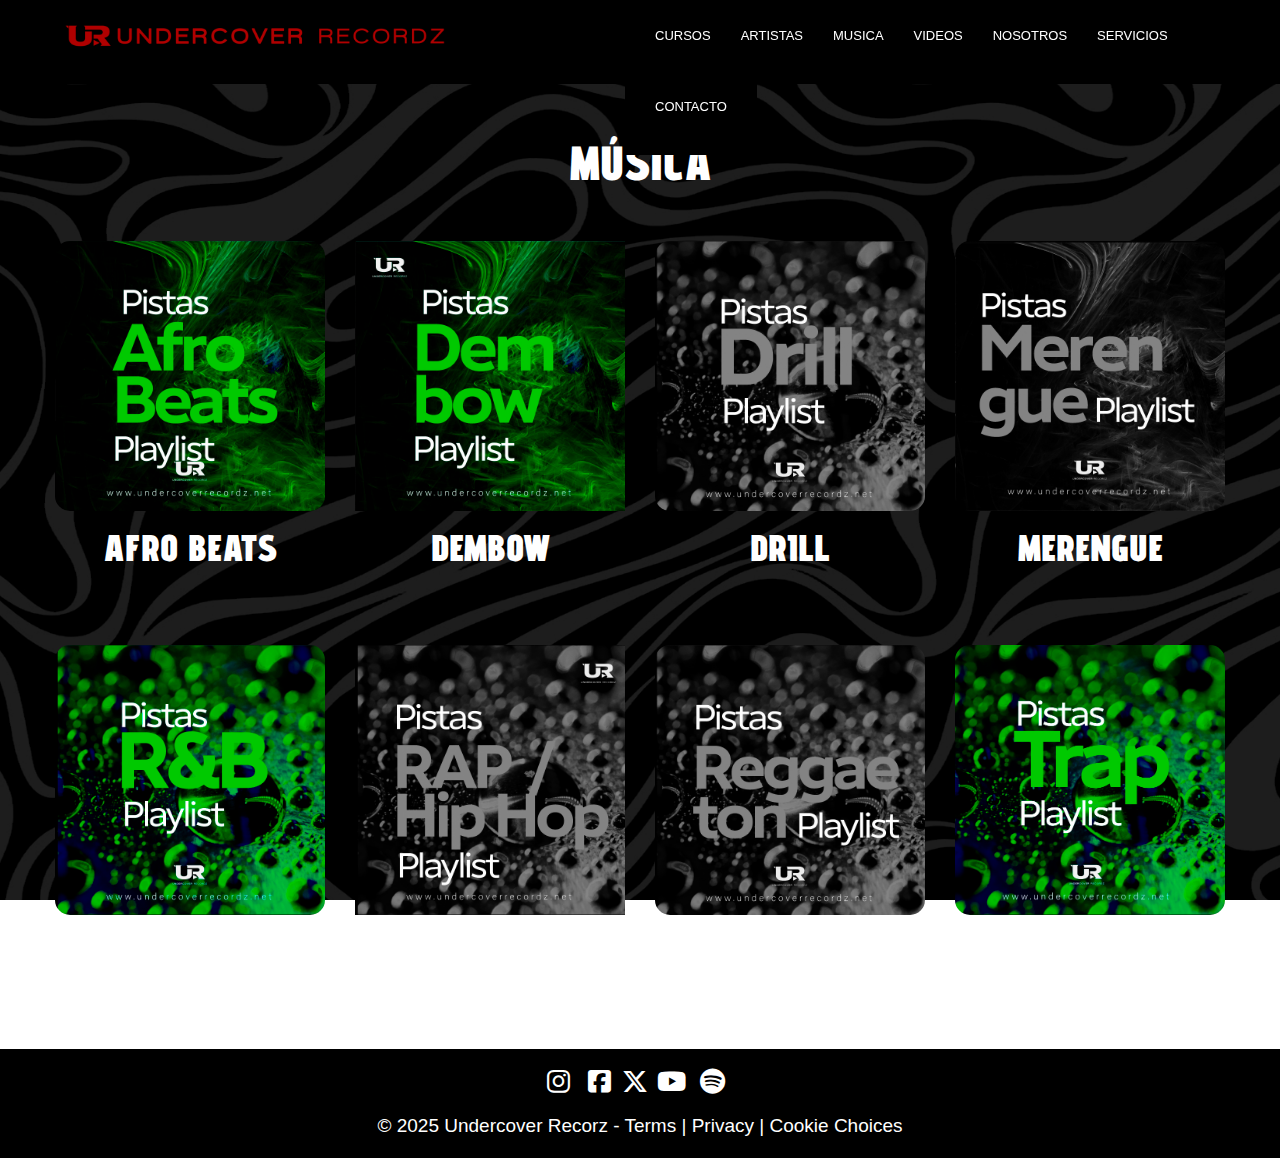
<file: MUSICA.html>
<!doctype html>
<html>
<head>
<meta charset="utf-8">
<title>Untitled Page</title>
<meta name="generator" content="WYSIWYG Web Builder 20 - https://www.wysiwygwebbuilder.com">
<meta name="viewport" content="width=device-width, initial-scale=1.0">
<link href="fontawesome6.min.css" rel="stylesheet">
<link href="https://fonts.googleapis.com/css2?family=Advent+Pro:wdth,wght@100..200,100..900&800,600&display=swap" rel="stylesheet">
<link href="Undercover_Recordz.css" rel="stylesheet">
<link href="MUSICA.css" rel="stylesheet">
<script src="jquery-3.7.1.min.js"></script>
<script src="wb.parallax.min.js"></script>
<script src="wwb20.min.js"></script>
<script>
$(document).ready(function()
{
   $('#wb_LayoutGrid3').addClass('visibility-hidden');
   $('#Layer1').parallax();
   function onScrollLayoutGrid3()
   {
      var $obj = $("#wb_LayoutGrid3");
      if (!$obj.hasClass("in-viewport") && $obj.inViewPort(true))
      {
         $obj.addClass("in-viewport");
         AnimateCss('wb_LayoutGrid3', 'slide-down-in', 0, 1250);
      }
      else
      if ($obj.hasClass("in-viewport") && !$obj.inViewPort(true))
      {
         $obj.removeClass("in-viewport");
         AnimateCss('wb_LayoutGrid3', 'animate-fade-out', 0, 0);
      }
   }
   if (!$('#wb_LayoutGrid3').inViewPort(true))
   {
      $('#wb_LayoutGrid3').addClass("in-viewport");
   }
   onScrollLayoutGrid3();
   $(window).scroll(function(event)
   {
      onScrollLayoutGrid3();
   });
});
</script>
</head>
<body>
<div id="wb_LayoutGrid1">
<div id="LayoutGrid1">
<div class="row">
<div class="col-1">
<div id="wb_Image1" style="display:block;width:100%;height:auto;z-index:1;">
<a href="./index.html"><img src="images/logo-ur-recordz.png" id="Image1" alt="" width="353" height="23"></a>
</div>
</div>
<div class="col-2">
<div class="col-2-padding">
<div id="wb_ResponsiveMenu1" style="display:block;width:100%;z-index:2;">
<label class="toggle" for="ResponsiveMenu1-submenu" id="ResponsiveMenu1-title">Menu<span id="ResponsiveMenu1-icon"><span>&nbsp;</span><span>&nbsp;</span><span>&nbsp;</span></span></label>
<input type="checkbox" id="ResponsiveMenu1-submenu">
<ul class="ResponsiveMenu1" id="ResponsiveMenu1" role="menu">
<li role="menuitem"><a href="./CURSOS.html" title="CURSOS" class="nav-link">CURSOS</a></li>
<li role="menuitem"><a href="./ARTISTAS.html" title="ARTISTAS" class="nav-link">ARTISTAS</a></li>
<li role="menuitem"><a href="./MUSICA.html" title="MUSICA" class="nav-link">MUSICA</a></li>
<li role="menuitem"><a href="./VIDEOS.html" title="VIDEOS" class="nav-link">VIDEOS</a></li>
<li role="menuitem"><a href="./NOSOTROS.html" title="NOSOTROS" class="nav-link">NOSOTROS</a></li>
<li role="menuitem"><a href="./SERVICIOS.html" title="SERVICIOS" class="nav-link">SERVICIOS</a></li>
<li role="menuitem"><a href="./CONTACTO.html" title="CONTACTO" class="nav-link">CONTACTO</a></li>
</ul>

</div>
</div>
</div>
</div>
</div>
</div>


<div id="Layer1" style="position:relative;text-align:center;width:100%;height:77.5578%;float:left;clear:left;display:block;z-index:72;">
<div id="Layer1_Container" style="width:1200px;position:relative;margin-left:auto;margin-right:auto;text-align:left;">
<div id="wb_LayoutGrid3">
<div id="LayoutGrid3">
<div class="row">
<div class="col-1">
<div id="wb_Text2">
<span style="color:#FFFFFF;font-family:'Advent Pro';font-weight:800;font-size:48px;"><strong>MÚSICA</strong></span>
</div>
</div>
</div>
</div>
</div>
<div id="wb_LayoutGrid4">
<div id="LayoutGrid4">
<div class="row">
<div class="col-1">
<div id="wb_Image2" style="display:block;width:100%;height:auto;z-index:6;">
<img src="images/PORTADAS-Afro-Beats.jpg" id="Image2" alt="" width="270" height="270">
</div>
<div id="wb_LayoutGrid5">
<div id="LayoutGrid5">
<div class="row">
<div class="col-1">
<div id="wb_Text3">
<span style="color:#FFFFFF;font-family:'Advent Pro';font-weight:800;font-size:37px;"><strong>AFRO BEATS</strong></span>
</div>
</div>
</div>
</div>
</div>
</div>
<div class="col-2">
<div id="wb_Image3" style="display:block;width:100%;height:auto;z-index:9;">
<img src="images/PORTADAS-Dembow.jpg" id="Image3" alt="" width="270" height="270">
</div>
<div id="wb_LayoutGrid6">
<div id="LayoutGrid6">
<div class="row">
<div class="col-1">
<div id="wb_Text4">
<span style="color:#FFFFFF;font-family:'Advent Pro';font-weight:800;font-size:37px;"><strong>DEMBOW</strong></span>
</div>
</div>
</div>
</div>
</div>
</div>
<div class="col-3">
<div id="wb_Image4" style="display:block;width:100%;height:auto;z-index:12;">
<img src="images/PORTADAS-drill.jpg" id="Image4" alt="" width="270" height="270">
</div>
<div id="wb_LayoutGrid7">
<div id="LayoutGrid7">
<div class="row">
<div class="col-1">
<div id="wb_Text5">
<span style="color:#FFFFFF;font-family:'Advent Pro';font-weight:800;font-size:37px;"><strong>DRILL</strong></span>
</div>
</div>
</div>
</div>
</div>
</div>
<div class="col-4">
<div id="wb_Image5" style="display:block;width:100%;height:auto;z-index:15;">
<img src="images/PORTADAS-Merengue.jpg" id="Image5" alt="" width="270" height="270">
</div>
<div id="wb_LayoutGrid11">
<div id="LayoutGrid11">
<div class="row">
<div class="col-1">
<div id="wb_Text6">
<span style="color:#FFFFFF;font-family:'Advent Pro';font-weight:800;font-size:37px;"><strong>MERENGUE</strong></span>
</div>
</div>
</div>
</div>
</div>
</div>
</div>
</div>
</div>
<div id="wb_LayoutGrid13">
<div id="LayoutGrid13">
<div class="row">
<div class="col-1">
<div id="wb_Image6" style="display:block;width:100%;height:auto;z-index:18;">
<a href="https://open.spotify.com/playlist/69chSOY6s1va0km6LHHilt?si=b6e0118dd65c4ccd"><img src="images/PORTADAS-R&B.jpg" id="Image6" alt="" width="270" height="270"></a>
</div>
<div id="wb_LayoutGrid14">
<div id="LayoutGrid14">
<div class="row">
<div class="col-1">
<div id="wb_Text7">
<span style="color:#FFFFFF;font-family:'Advent Pro';font-weight:800;font-size:37px;"><strong>R&amp;B</strong></span>
</div>
</div>
</div>
</div>
</div>
</div>
<div class="col-2">
<div id="wb_Image9" style="display:block;width:100%;height:auto;z-index:21;">
<img src="images/PORTADAS-rap-hiphop.jpg" id="Image9" alt="" width="270" height="270">
</div>
<div id="wb_LayoutGrid21">
<div id="LayoutGrid21">
<div class="row">
<div class="col-1">
<div id="wb_Text10">
<span style="color:#FFFFFF;font-family:'Advent Pro';font-weight:800;font-size:37px;"><strong>RAP / HIP HOP</strong></span>
</div>
</div>
</div>
</div>
</div>
</div>
<div class="col-3">
<div id="wb_Image7" style="display:block;width:100%;height:auto;z-index:24;">
<img src="images/PORTADAS-reggaeton.jpg" id="Image7" alt="" width="270" height="270">
</div>
<div id="wb_LayoutGrid15">
<div id="LayoutGrid15">
<div class="row">
<div class="col-1">
<div id="wb_Text8">
<span style="color:#FFFFFF;font-family:'Advent Pro';font-weight:800;font-size:37px;"><strong>REGGAETON</strong></span>
</div>
</div>
</div>
</div>
</div>
</div>
<div class="col-4">
<div id="wb_Image8" style="display:block;width:100%;height:auto;z-index:27;">
<img src="images/PORTADAS-trap.jpg" id="Image8" alt="" width="270" height="270">
</div>
<div id="wb_LayoutGrid18">
<div id="LayoutGrid18">
<div class="row">
<div class="col-1">
<div id="wb_Text9">
<span style="color:#FFFFFF;font-family:'Advent Pro';font-weight:800;font-size:37px;"><strong>TRAP</strong></span>
</div>
</div>
</div>
</div>
</div>
</div>
</div>
</div>
</div>
</div>
</div>
<div id="wb_LayoutGrid2">
<div id="LayoutGrid2">
<div class="row">
<div class="col-1">
<div id="wb_Icon1" style="display:inline-block;width:26px;height:26px;text-align:center;z-index:65;">
<a href="https://www.instagram.com/undercoverrecordz1/" target="_blank"><div id="Icon1"><i class="fa fa-brands fa-instagram"></i></div></a>
</div>
<div id="wb_Icon2" style="display:inline-block;width:26px;height:26px;text-align:center;z-index:66;">
<a href="https://www.facebook.com/UndercoverRecordz/" target="_blank"><div id="Icon2"><i class="fa fa-brands fa-facebook-square"></i></div></a>
</div>
<div id="wb_Icon3" style="display:inline-block;width:26px;height:26px;text-align:center;z-index:67;">
<a href="https://x.com/UndercoverRcdz" target="_blank"><div id="Icon3"><i class="fa fa-brands fa-x-twitter"></i></div></a>
</div>
<div id="wb_Icon4" style="display:inline-block;width:26px;height:26px;text-align:center;z-index:68;">
<a href="https://www.youtube.com/@UndercoverRecordz" target="_blank"><div id="Icon4"><i class="fa fa-brands fa-youtube"></i></div></a>
</div>
<div id="wb_Icon5" style="display:inline-block;width:46px;height:26px;text-align:center;z-index:69;">
<a href="https://open.spotify.com/intl-es/artist/0QQeuqGPrc75TZBsVO0REo?si=SxRQL8fWRgy6LcnoHkUenA" target="_blank"><div id="Icon5"><i class="fa fa-brands fa-spotify"></i></div></a>
</div>
<div id="wb_Text1">
<span style="color:#FFFFFF;font-family:Arial;font-size:19px;">© 2025 Undercover Recorz - Terms | Privacy | Cookie Choices</span>
</div>
</div>
</div>
</div>
</div>
</body>
</html>
</file>
<file: ARTISTAS.css>
body
{
   background-color: #FFFFFF;
   color: #000000;
   font-family: Arial;
   font-weight: normal;
   font-size: 16px;
   line-height: 1.1875;
   margin: 0;
   padding: 0;
}
.visibility-hidden
{
   visibility: hidden;
}
#wb_LayoutGrid1
{
   clear: both;
   position: -webkit-sticky;
   position: sticky;
   top: 0;
   z-index: 7776;
   table-layout: fixed;
   display: table;
   text-align: center;
   width: 100%;
   background-color: #000000;
   background-image: none;
   border: 0px solid #DEE2E6;
   border-radius: 0px;
   box-sizing: border-box;
   margin: 0;
}
#LayoutGrid1
{
   box-sizing: border-box;
   padding: 0 15px 0 15px;
   margin-right: auto;
   margin-left: auto;
}
#LayoutGrid1 > .row
{
   margin-right: -15px;
   margin-left: 35px;
}
#LayoutGrid1 > .row > .col-1, #LayoutGrid1 > .row > .col-2
{
   box-sizing: border-box;
   font-size: 0;
   min-height: 1px;
   padding-right: 15px;
   padding-left: 15px;
   position: relative;
}
#LayoutGrid1 > .row > .col-1, #LayoutGrid1 > .row > .col-2
{
   float: left;
}
#LayoutGrid1 > .row > .col-1
{
   background-color: transparent;
   background-image: none;
   border: 0px solid #FFFFFF;
   border-radius: 0px;
   width: 33.33333333%;
   text-align: center;
}
#LayoutGrid1 > .row > .col-2
{
   background-color: transparent;
   background-image: none;
   border: 0px solid #FFFFFF;
   border-radius: 0px;
   width: 66.66666667%;
   text-align: left;
}
#LayoutGrid1 > .row > .col-2 > .col-2-padding
{
   box-sizing: border-box;
   width: 100%;
   padding: 13px 0 0 150px;
}
#LayoutGrid1:before,
#LayoutGrid1:after,
#LayoutGrid1 .row:before,
#LayoutGrid1 .row:after
{
   display: table;
   content: " ";
}
#LayoutGrid1:after,
#LayoutGrid1 .row:after
{
   clear: both;
}
@media (max-width: 480px)
{
#LayoutGrid1 > .row > .col-1, #LayoutGrid1 > .row > .col-2
{
   float: none;
   width: 100% !important;
}
}
#wb_ResponsiveMenu1
{
   display: block;
   font-family: Arial;
   font-weight: normal;
   text-align: center;
   width: 100%;
   z-index: 1111 !important;
}
#ResponsiveMenu1
{
   display: inline-block;
   height: 71px;
}
#wb_ResponsiveMenu1 ul
{
   list-style: none;
   margin: 0;
   padding: 0;
   position: relative;
}
#wb_ResponsiveMenu1 ul:after
{
   clear: both;
   content: "";
   display: block;
}
#wb_ResponsiveMenu1 ul li
{
   border-radius: 0;
   display: list-item;
   float: left;
   list-style: none;
   z-index: 9999;
}
#wb_ResponsiveMenu1 ul li i
{
   font-size: 24px;
   width: 24px;
   margin-bottom: 2px;
}
#wb_ResponsiveMenu1 ul li a
{
   background-color: #000000;
   color: #FFFFFF;
   font-family: Arial;
   font-weight: normal;
   font-size: 13px;
   font-style: normal;
   text-decoration: none;
   text-transform: none;
   padding: 15px 30px 15px 30px;
   text-align: center;
}
#wb_ResponsiveMenu1 > ul > li > a 
{
   margin-right: -30px;
   height: 41px;
}
.ResponsiveMenu1 a 
{
   display: block;
}
#wb_ResponsiveMenu1 li:hover > a, #wb_ResponsiveMenu1 li .active
{
   background-color: rgba(150,0,0,0.00);
   color: #960000;
}
#wb_ResponsiveMenu1 ul ul
{
   display: none;
   position: absolute;
   top: 71px;
}
#wb_ResponsiveMenu1 ul li:hover > ul
{
   display: list-item;
}
#wb_ResponsiveMenu1 ul ul li 
{
   float: none;
   position: relative;
   width: 135px;
}
#wb_ResponsiveMenu1 ul ul li a
{
   background-color: #0D6EFD;
   border: 0px solid #0D6EFD;
   color: #FFFFFF;
}
#wb_ResponsiveMenu1 ul ul li:hover > a, #wb_ResponsiveMenu1 ul ul li .active
{
   background-color: #0B5ED7;
   color: #960000;
}
#wb_ResponsiveMenu1 ul ul li i 
{
   margin-right: 8px;
   vertical-align: middle;
}
#wb_ResponsiveMenu1 ul ul li a 
{
   padding-top: 15px;
   padding-right: 20px;
   padding-bottom: 15px;
   text-align: left;
   vertical-align: middle;
}
#wb_ResponsiveMenu1 ul ul ul li 
{
   left: 135px;
   position: relative;
   top: -71px;
}
#wb_ResponsiveMenu1 .arrow-down 
{
   display: inline-block;
   width: 0;
   height: 0;
   margin-left: 2px;
   vertical-align: middle;
   border-top: 4px solid #FFFFFF;
   border-right: 4px solid transparent;
   border-left: 4px solid transparent;
   border-bottom: 0 dotted;
}
#wb_ResponsiveMenu1 .arrow-left 
{
   display: inline-block;
   width: 0;
   height: 0;
   margin-left: 2px;
   vertical-align: middle;
   border-left: 4px solid #FFFFFF;
   border-top: 4px solid transparent;
   border-bottom: 4px solid transparent;
   border-right: 0 dotted;
}
#wb_ResponsiveMenu1 li:hover > a .arrow-down, #wb_ResponsiveMenu1 li .active .arrow-down
{ 
   border-top-color: #960000;
}
#wb_ResponsiveMenu1 ul ul li:hover > a .arrow-left, #wb_ResponsiveMenu1 ul ul li .active .arrow-left
{ 
   border-left-color: #960000;
}
#wb_ResponsiveMenu1 .toggle,[id^=ResponsiveMenu1-submenu]
{
   display: none;
}
@media all and (max-width:768px) 
{
#wb_ResponsiveMenu1
{
   margin: 0;
   text-align: left;
}
#wb_ResponsiveMenu1 ul li a, #wb_ResponsiveMenu1 .toggle
{
   font-size: 13px;
   font-weight: normal;
   font-style: normal;
   text-decoration: none;
   text-transform: none;
   padding: 15px 20px 15px 20px;
}
#wb_ResponsiveMenu1 .toggle + a
{
   display: none !important;
}
.ResponsiveMenu1 
{
   display: none;
   z-index: 9999;
}
#ResponsiveMenu1 
{
   background-color: transparent;
   display: none;
}
#wb_ResponsiveMenu1 > ul > li > a 
{
   height: auto !important;
   margin: 0;
}
#wb_ResponsiveMenu1 .toggle 
{
   display: block;
   background-color: #000000;
   color: #FFFFFF;
   padding: 0 20px 0 20px;
   line-height: 54px;
   text-decoration: none;
   border: none;
   position: relative;
}
#wb_ResponsiveMenu1 .toggle:hover
{
   background-color: rgba(150,0,0,0.00);
   color: #960000;
}
[id^=ResponsiveMenu1-submenu]:checked + ul 
{
   display: block !important;
}
#ResponsiveMenu1-title
{
   height: 71px !important;
   line-height: 71px !important;
   text-align: center;
}
#wb_ResponsiveMenu1 ul li 
{
   display: block;
   width: 100% !important;
   text-align: left;
}
#wb_ResponsiveMenu1 ul ul .toggle,
#wb_ResponsiveMenu1 ul ul a 
{
   padding: 0 40px;
}
#wb_ResponsiveMenu1 a:hover,
#wb_ResponsiveMenu1 ul ul ul a 
{
   background-color: #0D6EFD;
   color: #FFFFFF;
}
#wb_ResponsiveMenu1 ul li ul li .toggle,
#wb_ResponsiveMenu1 ul ul a 
{
   background-color: #0D6EFD;
   color: #FFFFFF;
}
#wb_ResponsiveMenu1 ul ul ul a 
{
   padding: 15px 20px 15px 60px;
}
#wb_ResponsiveMenu1 ul li a 
{
   text-align: left;
}
#wb_ResponsiveMenu1 ul li a br 
{
   display: none;
}
#wb_ResponsiveMenu1 ul li i 
{
   margin-right: 8px;
}
#wb_ResponsiveMenu1 ul ul 
{
   float: none;
   position: static;
}
#wb_ResponsiveMenu1 ul ul li:hover > ul,
#wb_ResponsiveMenu1 ul li:hover > ul 
{
   display: none;
}
#wb_ResponsiveMenu1 ul ul li 
{
   display: block;
   width: 100%;
}
#wb_ResponsiveMenu1 ul ul ul li 
{
   position: static;
}
#ResponsiveMenu1-icon 
{
   display: block;
   position: absolute;
   left: 30px;
   top: 23px;
   user-select: none;
}
#ResponsiveMenu1-icon span 
{
   display: block;
   margin-top: 4px;
   height: 2px;
   background-color: #FFFFFF;
   color: #FFFFFF;
   width: 24px;
}
#wb_ResponsiveMenu1 ul li ul li .toggle:hover
{
   background-color: #0B5ED7;
   color: #960000;
}
#wb_ResponsiveMenu1 .toggle .arrow-down 
{
   border-top-color: #FFFFFF;
}
#wb_ResponsiveMenu1 .toggle:hover .arrow-down, #wb_ResponsiveMenu1 li .active .arrow-down
{
   border-top-color: #960000;
}
#wb_ResponsiveMenu1 ul li ul li .toggle .arrow-down 
{
   border-top-color: #FFFFFF;
}
#wb_ResponsiveMenu1 ul li ul li .toggle:hover .arrow-down, #wb_ResponsiveMenu1 ul li ul li .active .arrow-down
{
   border-top-color: #960000;
}
}
#wb_Text1 
{
   background-color: transparent;
   background-image: none;
   border: 0px solid #000000;
   border-radius: 0px;
   padding: 0;
   margin: 20px 0 20px 0 ;
   text-align: center;
}
#wb_Text1 div
{
   text-align: center;
}
#wb_Text1
{
   display: block;
   margin: 20px 0 20px 0 ;
   box-sizing: border-box;
   width: 100%;
}
#wb_Icon1
{
   background-color: transparent;
   background-image: none;
   border: 0px solid #245580;
   border-radius: 0px;
   text-align: center;
   margin: 0 10px 0 0 ;
   padding: 0;
   vertical-align: top;
   display:inline-block;
   position:relative;
}
#wb_Icon1 a
{
   text-decoration: none;
}
#wb_Icon1 a::after
{
   position: absolute;
   top: 0;
   right: 0;
   bottom: 0;
   left: 0;
   z-index: 1;
   pointer-events: auto;
   content: "";
}
#Icon1
{
   height: 26px;
   width: 26px;
   display: flex;
   flex-wrap: nowrap;
   justify-content: center;
}
#Icon1 i
{
   color: #FFFFFF;
   display: inline-block;
   font-size: 26px;
   line-height: 26px;
   vertical-align: middle;
}
#wb_Icon1:hover #Icon1 i
{
   color: #960000;
}
#wb_Icon2
{
   background-color: transparent;
   background-image: none;
   border: 0px solid #245580;
   border-radius: 0px;
   text-align: center;
   margin: 0 5px 0 5px;
   padding: 0;
   vertical-align: top;
   display:inline-block;
   position:relative;
}
#wb_Icon2 a
{
   text-decoration: none;
}
#wb_Icon2 a::after
{
   position: absolute;
   top: 0;
   right: 0;
   bottom: 0;
   left: 0;
   z-index: 1;
   pointer-events: auto;
   content: "";
}
#Icon2
{
   height: 26px;
   width: 26px;
   display: flex;
   flex-wrap: nowrap;
   justify-content: center;
}
#Icon2 i
{
   color: #FFFFFF;
   display: inline-block;
   font-size: 26px;
   line-height: 26px;
   vertical-align: middle;
}
#wb_Icon2:hover #Icon2 i
{
   color: #960000;
}
#wb_Icon3
{
   background-color: transparent;
   background-image: none;
   border: 0px solid #245580;
   border-radius: 0px;
   text-align: center;
   margin: 0 5px 0 5px;
   padding: 0;
   vertical-align: top;
   display:inline-block;
   position:relative;
}
#wb_Icon3 a
{
   text-decoration: none;
}
#wb_Icon3 a::after
{
   position: absolute;
   top: 0;
   right: 0;
   bottom: 0;
   left: 0;
   z-index: 1;
   pointer-events: auto;
   content: "";
}
#Icon3
{
   height: 26px;
   width: 26px;
   display: flex;
   flex-wrap: nowrap;
   justify-content: center;
}
#Icon3 i
{
   color: #FFFFFF;
   display: inline-block;
   font-size: 26px;
   line-height: 26px;
   vertical-align: middle;
}
#wb_Icon3:hover #Icon3 i
{
   color: #960000;
}
#wb_Icon4
{
   background-color: transparent;
   background-image: none;
   border: 0px solid #245580;
   border-radius: 0px;
   text-align: center;
   margin: 0 5px 0 5px;
   padding: 0;
   vertical-align: top;
   display:inline-block;
   position:relative;
}
#wb_Icon4 a
{
   text-decoration: none;
}
#wb_Icon4 a::after
{
   position: absolute;
   top: 0;
   right: 0;
   bottom: 0;
   left: 0;
   z-index: 1;
   pointer-events: auto;
   content: "";
}
#Icon4
{
   height: 26px;
   width: 26px;
   display: flex;
   flex-wrap: nowrap;
   justify-content: center;
}
#Icon4 i
{
   color: #FFFFFF;
   display: inline-block;
   font-size: 26px;
   line-height: 26px;
   vertical-align: middle;
}
#wb_Icon4:hover #Icon4 i
{
   color: #960000;
}
#wb_Icon5
{
   background-color: transparent;
   background-image: none;
   border: 0px solid #245580;
   border-radius: 0px;
   text-align: center;
   margin: 0;
   padding: 0;
   vertical-align: top;
   display:inline-block;
   position:relative;
}
#wb_Icon5 a
{
   text-decoration: none;
}
#wb_Icon5 a::after
{
   position: absolute;
   top: 0;
   right: 0;
   bottom: 0;
   left: 0;
   z-index: 1;
   pointer-events: auto;
   content: "";
}
#Icon5
{
   height: 26px;
   width: 46px;
   display: flex;
   flex-wrap: nowrap;
   justify-content: center;
}
#Icon5 i
{
   color: #FFFFFF;
   display: inline-block;
   font-size: 26px;
   line-height: 26px;
   vertical-align: middle;
}
#wb_Icon5:hover #Icon5 i
{
   color: #960000;
}
#wb_Image1
{
   margin: 23px 0 0 0 ;
   vertical-align: top;
}
#Image1
{
   border: 0px solid #000000;
   border-radius: 0px;
   box-sizing: border-box;
   padding: 0;
   display: block;
   width: 100%;
   height: auto;
   max-width: 531px;
   margin-left: auto;
   margin-right: auto;
   vertical-align: top;
}
#wb_LayoutGrid2
{
   clear: both;
   position: relative;
   table-layout: fixed;
   display: table;
   text-align: center;
   width: 100%;
   background-color: #000000;
   background-image: none;
   border: 0px solid #DEE2E6;
   border-radius: 0px;
   box-sizing: border-box;
   margin: 0;
}
#LayoutGrid2
{
   box-sizing: border-box;
   padding: 20px 15px 0 15px;
   margin-right: auto;
   margin-left: auto;
}
#LayoutGrid2 > .row
{
   margin-right: -15px;
   margin-left: -15px;
}
#LayoutGrid2 > .row > .col-1
{
   box-sizing: border-box;
   font-size: 0;
   min-height: 1px;
   padding-right: 15px;
   padding-left: 15px;
   position: relative;
}
#LayoutGrid2 > .row > .col-1
{
   float: left;
}
#LayoutGrid2 > .row > .col-1
{
   background-color: transparent;
   background-image: none;
   border: 0px solid #FFFFFF;
   border-radius: 0px;
   width: 100%;
   text-align: center;
}
#LayoutGrid2:before,
#LayoutGrid2:after,
#LayoutGrid2 .row:before,
#LayoutGrid2 .row:after
{
   display: table;
   content: " ";
}
#LayoutGrid2:after,
#LayoutGrid2 .row:after
{
   clear: both;
}
@media (max-width: 480px)
{
#LayoutGrid2 > .row > .col-1
{
   float: none;
   width: 100% !important;
}
}
#Layer1
{
   background-color: transparent;
   background-image: url('images/FONDO.jpg');
   background-repeat: no-repeat;
   background-position: center top;
   background-attachment: fixed;
   background-position: 50% 0;
   background-size: cover;
   border-radius: 0px;
   margin: 0;
}
#wb_LayoutGrid3
{
   clear: both;
   position: relative;
   table-layout: fixed;
   display: table;
   text-align: center;
   width: 100%;
   background-color: transparent;
   background-image: none;
   border: 0px solid #DEE2E6;
   border-radius: 0px;
   box-sizing: border-box;
   margin: 0;
}
#LayoutGrid3
{
   box-sizing: border-box;
   padding: 50px 15px 50px 15px;
   margin-right: auto;
   margin-left: auto;
}
#LayoutGrid3 > .row
{
   margin-right: -15px;
   margin-left: -15px;
}
#LayoutGrid3 > .row > .col-1
{
   box-sizing: border-box;
   font-size: 0;
   min-height: 1px;
   padding-right: 15px;
   padding-left: 15px;
   position: relative;
}
#LayoutGrid3 > .row > .col-1
{
   float: left;
}
#LayoutGrid3 > .row > .col-1
{
   background-color: transparent;
   background-image: none;
   border: 0px solid #FFFFFF;
   border-radius: 0px;
   width: 100%;
   text-align: center;
}
#LayoutGrid3:before,
#LayoutGrid3:after,
#LayoutGrid3 .row:before,
#LayoutGrid3 .row:after
{
   display: table;
   content: " ";
}
#LayoutGrid3:after,
#LayoutGrid3 .row:after
{
   clear: both;
}
@media (max-width: 480px)
{
#LayoutGrid3 > .row > .col-1
{
   float: none;
   width: 100% !important;
}
}
#wb_Text2 
{
   background-color: transparent;
   background-image: none;
   border: 0px solid #000000;
   border-radius: 0px;
   padding: 0;
   margin: 0;
   text-align: center;
}
#wb_Text2 div
{
   text-align: center;
}
#wb_Text2
{
   display: block;
   margin: 0;
   box-sizing: border-box;
   width: 100%;
}
#wb_LayoutGrid4
{
   clear: both;
   position: relative;
   table-layout: fixed;
   display: table;
   text-align: center;
   width: 100%;
   background-color: transparent;
   background-image: none;
   border: 0px solid #DEE2E6;
   border-radius: 0px;
   box-sizing: border-box;
   margin: 0;
}
#LayoutGrid4
{
   box-sizing: border-box;
   padding: 0 15px 75px 15px;
   margin-right: auto;
   margin-left: auto;
}
#LayoutGrid4 > .row
{
   margin-right: -15px;
   margin-left: -15px;
}
#LayoutGrid4 > .row > .col-1, #LayoutGrid4 > .row > .col-2, #LayoutGrid4 > .row > .col-3, #LayoutGrid4 > .row > .col-4
{
   box-sizing: border-box;
   font-size: 0;
   min-height: 1px;
   padding-right: 15px;
   padding-left: 15px;
   position: relative;
}
#LayoutGrid4 > .row > .col-1, #LayoutGrid4 > .row > .col-2, #LayoutGrid4 > .row > .col-3, #LayoutGrid4 > .row > .col-4
{
   float: left;
}
#LayoutGrid4 > .row > .col-1
{
   background-color: transparent;
   background-image: none;
   border: 0px solid #FFFFFF;
   border-radius: 0px;
   width: 25%;
   text-align: center;
}
#LayoutGrid4 > .row > .col-2
{
   background-color: transparent;
   background-image: none;
   border: 0px solid #FFFFFF;
   border-radius: 0px;
   width: 25%;
   text-align: center;
}
#LayoutGrid4 > .row > .col-3
{
   background-color: transparent;
   background-image: none;
   border: 0px solid #FFFFFF;
   border-radius: 0px;
   width: 25%;
   text-align: center;
}
#LayoutGrid4 > .row > .col-4
{
   background-color: transparent;
   background-image: none;
   border: 0px solid #FFFFFF;
   border-radius: 0px;
   width: 25%;
   text-align: center;
}
#LayoutGrid4:before,
#LayoutGrid4:after,
#LayoutGrid4 .row:before,
#LayoutGrid4 .row:after
{
   display: table;
   content: " ";
}
#LayoutGrid4:after,
#LayoutGrid4 .row:after
{
   clear: both;
}
@media (max-width: 480px)
{
#LayoutGrid4 > .row > .col-1, #LayoutGrid4 > .row > .col-2, #LayoutGrid4 > .row > .col-3, #LayoutGrid4 > .row > .col-4
{
   float: none;
   width: 100% !important;
}
}
#wb_Image2
{
   margin: 0 0 15px 0 ;
   vertical-align: top;
}
#Image2
{
   border: 0px solid #000000;
   border-radius: 15px;
   box-sizing: border-box;
   padding: 0;
   display: block;
   width: 100%;
   height: auto;
   max-width: 720px;
   margin-left: auto;
   margin-right: auto;
   vertical-align: top;
}
#Image2:hover
{
   color: rgba(0,0,0,0.00);
   transition: color 500ms ease 10ms;
}
#wb_Image3
{
   margin: 0 0 15px 0 ;
   vertical-align: top;
}
#Image3
{
   border: 0px solid #000000;
   border-radius: 15px;
   box-sizing: border-box;
   padding: 0;
   display: block;
   width: 100%;
   height: auto;
   max-width: 720px;
   margin-left: auto;
   margin-right: auto;
   vertical-align: top;
}
#wb_Image4
{
   margin: 0 0 15px 0 ;
   vertical-align: top;
}
#Image4
{
   border: 0px solid #000000;
   border-radius: 15px;
   box-sizing: border-box;
   padding: 0;
   display: block;
   width: 100%;
   height: auto;
   max-width: 720px;
   margin-left: auto;
   margin-right: auto;
   vertical-align: top;
}
#wb_Image5
{
   margin: 0 0 15px 0 ;
   vertical-align: top;
}
#Image5
{
   border: 0px solid #000000;
   border-radius: 15px;
   box-sizing: border-box;
   padding: 0;
   display: block;
   width: 100%;
   height: auto;
   max-width: 720px;
   margin-left: auto;
   margin-right: auto;
   vertical-align: top;
}
#wb_Icon6
{
   background-color: transparent;
   background-image: none;
   border: 0px solid #245580;
   border-radius: 0px;
   text-align: center;
   margin: 0 5px 0 0 ;
   padding: 0;
   vertical-align: top;
   display:inline-block;
   position:relative;
}
#wb_Icon6 a
{
   text-decoration: none;
}
#wb_Icon6 a::after
{
   position: absolute;
   top: 0;
   right: 0;
   bottom: 0;
   left: 0;
   z-index: 1;
   pointer-events: auto;
   content: "";
}
#Icon6
{
   height: 43px;
   width: 30px;
   display: flex;
   flex-wrap: nowrap;
   justify-content: center;
}
#Icon6 i
{
   color: #FFFFFF;
   display: inline-block;
   font-size: 30px;
   line-height: 43px;
   vertical-align: middle;
}
#wb_Icon6:hover #Icon6 i
{
   color: #960000;
}
#wb_LayoutGrid5
{
   clear: both;
   position: relative;
   table-layout: fixed;
   display: table;
   text-align: center;
   width: 100%;
   background-color: transparent;
   background-image: none;
   border: 0px solid #DEE2E6;
   border-radius: 0px;
   box-sizing: border-box;
   margin: 0;
}
#LayoutGrid5
{
   box-sizing: border-box;
   padding: 0 15px 0 15px;
   margin-right: auto;
   margin-left: auto;
}
#LayoutGrid5 > .row
{
   margin-right: -15px;
   margin-left: -15px;
}
#LayoutGrid5 > .row > .col-1
{
   box-sizing: border-box;
   font-size: 0;
   min-height: 1px;
   padding-right: 15px;
   padding-left: 15px;
   position: relative;
}
#LayoutGrid5 > .row > .col-1
{
   float: left;
}
#LayoutGrid5 > .row > .col-1
{
   background-color: transparent;
   background-image: none;
   border: 0px solid #FFFFFF;
   border-radius: 0px;
   width: 100%;
   text-align: left;
}
#LayoutGrid5:before,
#LayoutGrid5:after,
#LayoutGrid5 .row:before,
#LayoutGrid5 .row:after
{
   display: table;
   content: " ";
}
#LayoutGrid5:after,
#LayoutGrid5 .row:after
{
   clear: both;
}
@media (max-width: 480px)
{
#LayoutGrid5 > .row > .col-1
{
   float: none;
   width: 100% !important;
}
}
#wb_LayoutGrid6
{
   clear: both;
   position: relative;
   table-layout: fixed;
   display: table;
   text-align: center;
   width: 100%;
   background-color: transparent;
   background-image: none;
   border: 0px solid #DEE2E6;
   border-radius: 0px;
   box-sizing: border-box;
   margin: 0;
}
#LayoutGrid6
{
   box-sizing: border-box;
   padding: 0 15px 0 15px;
   margin-right: auto;
   margin-left: auto;
}
#LayoutGrid6 > .row
{
   margin-right: -15px;
   margin-left: -15px;
}
#LayoutGrid6 > .row > .col-1
{
   box-sizing: border-box;
   font-size: 0;
   min-height: 1px;
   padding-right: 15px;
   padding-left: 15px;
   position: relative;
}
#LayoutGrid6 > .row > .col-1
{
   float: left;
}
#LayoutGrid6 > .row > .col-1
{
   background-color: transparent;
   background-image: none;
   border: 0px solid #FFFFFF;
   border-radius: 0px;
   width: 100%;
   text-align: left;
}
#LayoutGrid6:before,
#LayoutGrid6:after,
#LayoutGrid6 .row:before,
#LayoutGrid6 .row:after
{
   display: table;
   content: " ";
}
#LayoutGrid6:after,
#LayoutGrid6 .row:after
{
   clear: both;
}
@media (max-width: 480px)
{
#LayoutGrid6 > .row > .col-1
{
   float: none;
   width: 100% !important;
}
}
#wb_LayoutGrid7
{
   clear: both;
   position: relative;
   table-layout: fixed;
   display: table;
   text-align: center;
   width: 100%;
   background-color: transparent;
   background-image: none;
   border: 0px solid #DEE2E6;
   border-radius: 0px;
   box-sizing: border-box;
   margin: 0;
}
#LayoutGrid7
{
   box-sizing: border-box;
   padding: 0 15px 0 15px;
   margin-right: auto;
   margin-left: auto;
}
#LayoutGrid7 > .row
{
   margin-right: -15px;
   margin-left: -15px;
}
#LayoutGrid7 > .row > .col-1
{
   box-sizing: border-box;
   font-size: 0;
   min-height: 1px;
   padding-right: 15px;
   padding-left: 15px;
   position: relative;
}
#LayoutGrid7 > .row > .col-1
{
   float: left;
}
#LayoutGrid7 > .row > .col-1
{
   background-color: transparent;
   background-image: none;
   border: 0px solid #FFFFFF;
   border-radius: 0px;
   width: 100%;
   text-align: left;
}
#LayoutGrid7:before,
#LayoutGrid7:after,
#LayoutGrid7 .row:before,
#LayoutGrid7 .row:after
{
   display: table;
   content: " ";
}
#LayoutGrid7:after,
#LayoutGrid7 .row:after
{
   clear: both;
}
@media (max-width: 480px)
{
#LayoutGrid7 > .row > .col-1
{
   float: none;
   width: 100% !important;
}
}
#wb_LayoutGrid8
{
   clear: both;
   position: relative;
   table-layout: fixed;
   display: table;
   text-align: center;
   width: 100%;
   background-color: transparent;
   background-image: none;
   border: 0px solid #DEE2E6;
   border-radius: 0px;
   box-sizing: border-box;
   margin: 0;
}
#LayoutGrid8
{
   box-sizing: border-box;
   padding: 0 15px 0 15px;
   margin-right: auto;
   margin-left: auto;
}
#LayoutGrid8 > .row
{
   margin-right: -15px;
   margin-left: -15px;
}
#LayoutGrid8 > .row > .col-1
{
   box-sizing: border-box;
   font-size: 0;
   min-height: 1px;
   padding-right: 15px;
   padding-left: 15px;
   position: relative;
}
#LayoutGrid8 > .row > .col-1
{
   float: left;
}
#LayoutGrid8 > .row > .col-1
{
   background-color: transparent;
   background-image: none;
   border: 0px solid #FFFFFF;
   border-radius: 0px;
   width: 100%;
   text-align: left;
}
#LayoutGrid8:before,
#LayoutGrid8:after,
#LayoutGrid8 .row:before,
#LayoutGrid8 .row:after
{
   display: table;
   content: " ";
}
#LayoutGrid8:after,
#LayoutGrid8 .row:after
{
   clear: both;
}
@media (max-width: 480px)
{
#LayoutGrid8 > .row > .col-1
{
   float: none;
   width: 100% !important;
}
}
#wb_LayoutGrid9
{
   clear: both;
   position: relative;
   table-layout: fixed;
   display: table;
   text-align: center;
   width: 100%;
   background-color: transparent;
   background-image: none;
   border: 0px solid #DEE2E6;
   border-radius: 0px;
   box-sizing: border-box;
   margin: 0;
}
#LayoutGrid9
{
   box-sizing: border-box;
   padding: 0 15px 0 15px;
   margin-right: auto;
   margin-left: auto;
}
#LayoutGrid9 > .row
{
   margin-right: -15px;
   margin-left: -15px;
}
#LayoutGrid9 > .row > .col-1
{
   box-sizing: border-box;
   font-size: 0;
   min-height: 1px;
   padding-right: 15px;
   padding-left: 15px;
   position: relative;
}
#LayoutGrid9 > .row > .col-1
{
   float: left;
}
#LayoutGrid9 > .row > .col-1
{
   background-color: transparent;
   background-image: none;
   border: 0px solid #FFFFFF;
   border-radius: 0px;
   width: 100%;
   text-align: left;
}
#LayoutGrid9:before,
#LayoutGrid9:after,
#LayoutGrid9 .row:before,
#LayoutGrid9 .row:after
{
   display: table;
   content: " ";
}
#LayoutGrid9:after,
#LayoutGrid9 .row:after
{
   clear: both;
}
@media (max-width: 480px)
{
#LayoutGrid9 > .row > .col-1
{
   float: none;
   width: 100% !important;
}
}
#wb_LayoutGrid10
{
   clear: both;
   position: relative;
   table-layout: fixed;
   display: table;
   text-align: center;
   width: 100%;
   background-color: transparent;
   background-image: none;
   border: 0px solid #DEE2E6;
   border-radius: 0px;
   box-sizing: border-box;
   margin: 0;
}
#LayoutGrid10
{
   box-sizing: border-box;
   padding: 0 15px 0 15px;
   margin-right: auto;
   margin-left: auto;
}
#LayoutGrid10 > .row
{
   margin-right: -15px;
   margin-left: -15px;
}
#LayoutGrid10 > .row > .col-1
{
   box-sizing: border-box;
   font-size: 0;
   min-height: 1px;
   padding-right: 15px;
   padding-left: 15px;
   position: relative;
}
#LayoutGrid10 > .row > .col-1
{
   float: left;
}
#LayoutGrid10 > .row > .col-1
{
   background-color: transparent;
   background-image: none;
   border: 0px solid #FFFFFF;
   border-radius: 0px;
   width: 100%;
   text-align: left;
}
#LayoutGrid10:before,
#LayoutGrid10:after,
#LayoutGrid10 .row:before,
#LayoutGrid10 .row:after
{
   display: table;
   content: " ";
}
#LayoutGrid10:after,
#LayoutGrid10 .row:after
{
   clear: both;
}
@media (max-width: 480px)
{
#LayoutGrid10 > .row > .col-1
{
   float: none;
   width: 100% !important;
}
}
#wb_LayoutGrid11
{
   clear: both;
   position: relative;
   table-layout: fixed;
   display: table;
   text-align: center;
   width: 100%;
   background-color: transparent;
   background-image: none;
   border: 0px solid #DEE2E6;
   border-radius: 0px;
   box-sizing: border-box;
   margin: 0;
}
#LayoutGrid11
{
   box-sizing: border-box;
   padding: 0 15px 0 15px;
   margin-right: auto;
   margin-left: auto;
}
#LayoutGrid11 > .row
{
   margin-right: -15px;
   margin-left: -15px;
}
#LayoutGrid11 > .row > .col-1
{
   box-sizing: border-box;
   font-size: 0;
   min-height: 1px;
   padding-right: 15px;
   padding-left: 15px;
   position: relative;
}
#LayoutGrid11 > .row > .col-1
{
   float: left;
}
#LayoutGrid11 > .row > .col-1
{
   background-color: transparent;
   background-image: none;
   border: 0px solid #FFFFFF;
   border-radius: 0px;
   width: 100%;
   text-align: left;
}
#LayoutGrid11:before,
#LayoutGrid11:after,
#LayoutGrid11 .row:before,
#LayoutGrid11 .row:after
{
   display: table;
   content: " ";
}
#LayoutGrid11:after,
#LayoutGrid11 .row:after
{
   clear: both;
}
@media (max-width: 480px)
{
#LayoutGrid11 > .row > .col-1
{
   float: none;
   width: 100% !important;
}
}
#wb_LayoutGrid12
{
   clear: both;
   position: relative;
   table-layout: fixed;
   display: table;
   text-align: center;
   width: 100%;
   background-color: transparent;
   background-image: none;
   border: 0px solid #DEE2E6;
   border-radius: 0px;
   box-sizing: border-box;
   margin: 0;
}
#LayoutGrid12
{
   box-sizing: border-box;
   padding: 0 15px 0 15px;
   margin-right: auto;
   margin-left: auto;
}
#LayoutGrid12 > .row
{
   margin-right: -15px;
   margin-left: -15px;
}
#LayoutGrid12 > .row > .col-1
{
   box-sizing: border-box;
   font-size: 0;
   min-height: 1px;
   padding-right: 15px;
   padding-left: 15px;
   position: relative;
}
#LayoutGrid12 > .row > .col-1
{
   float: left;
}
#LayoutGrid12 > .row > .col-1
{
   background-color: transparent;
   background-image: none;
   border: 0px solid #FFFFFF;
   border-radius: 0px;
   width: 100%;
   text-align: left;
}
#LayoutGrid12:before,
#LayoutGrid12:after,
#LayoutGrid12 .row:before,
#LayoutGrid12 .row:after
{
   display: table;
   content: " ";
}
#LayoutGrid12:after,
#LayoutGrid12 .row:after
{
   clear: both;
}
@media (max-width: 480px)
{
#LayoutGrid12 > .row > .col-1
{
   float: none;
   width: 100% !important;
}
}
#wb_Text3 
{
   background-color: transparent;
   background-image: none;
   border: 0px solid #000000;
   border-radius: 0px;
   padding: 0;
   margin: 0;
   text-align: left;
}
#wb_Text3 div
{
   text-align: left;
}
#wb_Text3
{
   display: block;
   margin: 0;
   box-sizing: border-box;
   width: 100%;
}
#wb_Icon7
{
   background-color: transparent;
   background-image: none;
   border: 0px solid #245580;
   border-radius: 0px;
   text-align: center;
   margin: 0 5px 0 5px;
   padding: 0;
   vertical-align: top;
   display:inline-block;
   position:relative;
}
#wb_Icon7 a
{
   text-decoration: none;
}
#wb_Icon7 a::after
{
   position: absolute;
   top: 0;
   right: 0;
   bottom: 0;
   left: 0;
   z-index: 1;
   pointer-events: auto;
   content: "";
}
#Icon7
{
   height: 43px;
   width: 30px;
   display: flex;
   flex-wrap: nowrap;
   justify-content: center;
}
#Icon7 i
{
   color: #FFFFFF;
   display: inline-block;
   font-size: 30px;
   line-height: 43px;
   vertical-align: middle;
}
#wb_Icon7:hover #Icon7 i
{
   color: #960000;
}
#wb_Icon8
{
   background-color: transparent;
   background-image: none;
   border: 0px solid #245580;
   border-radius: 0px;
   text-align: center;
   margin: 0 5px 0 5px;
   padding: 0;
   vertical-align: top;
   display:inline-block;
   position:relative;
}
#Icon8
{
   height: 43px;
   width: 30px;
   display: flex;
   flex-wrap: nowrap;
   justify-content: center;
}
#Icon8 i
{
   color: #FFFFFF;
   display: inline-block;
   font-size: 30px;
   line-height: 43px;
   vertical-align: middle;
}
#wb_Icon8:hover #Icon8 i
{
   color: #960000;
}
#wb_Icon9
{
   background-color: transparent;
   background-image: none;
   border: 0px solid #245580;
   border-radius: 0px;
   text-align: center;
   margin: 0 5px 0 5px;
   padding: 0;
   vertical-align: top;
   display:inline-block;
   position:relative;
}
#wb_Icon9 a
{
   text-decoration: none;
}
#wb_Icon9 a::after
{
   position: absolute;
   top: 0;
   right: 0;
   bottom: 0;
   left: 0;
   z-index: 1;
   pointer-events: auto;
   content: "";
}
#Icon9
{
   height: 43px;
   width: 30px;
   display: flex;
   flex-wrap: nowrap;
   justify-content: center;
}
#Icon9 i
{
   color: #FFFFFF;
   display: inline-block;
   font-size: 30px;
   line-height: 43px;
   vertical-align: middle;
}
#wb_Icon9:hover #Icon9 i
{
   color: #960000;
}
#wb_Icon10
{
   background-color: transparent;
   background-image: none;
   border: 0px solid #245580;
   border-radius: 0px;
   text-align: center;
   margin: 0 5px 0 5px;
   padding: 0;
   vertical-align: top;
   display:inline-block;
   position:relative;
}
#wb_Icon10 a
{
   text-decoration: none;
}
#wb_Icon10 a::after
{
   position: absolute;
   top: 0;
   right: 0;
   bottom: 0;
   left: 0;
   z-index: 1;
   pointer-events: auto;
   content: "";
}
#Icon10
{
   height: 43px;
   width: 30px;
   display: flex;
   flex-wrap: nowrap;
   justify-content: center;
}
#Icon10 i
{
   color: #FFFFFF;
   display: inline-block;
   font-size: 30px;
   line-height: 43px;
   vertical-align: middle;
}
#wb_Icon10:hover #Icon10 i
{
   color: #960000;
}
#wb_Icon11
{
   background-color: transparent;
   background-image: none;
   border: 0px solid #245580;
   border-radius: 0px;
   text-align: center;
   margin: 0 0 0 5px;
   padding: 0;
   vertical-align: top;
   display:inline-block;
   position:relative;
}
#wb_Icon11 a
{
   text-decoration: none;
}
#wb_Icon11 a::after
{
   position: absolute;
   top: 0;
   right: 0;
   bottom: 0;
   left: 0;
   z-index: 1;
   pointer-events: auto;
   content: "";
}
#Icon11
{
   height: 43px;
   width: 30px;
   display: flex;
   flex-wrap: nowrap;
   justify-content: center;
}
#Icon11 i
{
   color: #FFFFFF;
   display: inline-block;
   font-size: 30px;
   line-height: 43px;
   vertical-align: middle;
}
#wb_Icon11:hover #Icon11 i
{
   color: #960000;
}
#wb_Icon12
{
   background-color: transparent;
   background-image: none;
   border: 0px solid #245580;
   border-radius: 0px;
   text-align: center;
   margin: 0 5px 0 0 ;
   padding: 0;
   vertical-align: top;
   display:inline-block;
   position:relative;
}
#wb_Icon12 a
{
   text-decoration: none;
}
#wb_Icon12 a::after
{
   position: absolute;
   top: 0;
   right: 0;
   bottom: 0;
   left: 0;
   z-index: 1;
   pointer-events: auto;
   content: "";
}
#Icon12
{
   height: 43px;
   width: 30px;
   display: flex;
   flex-wrap: nowrap;
   justify-content: center;
}
#Icon12 i
{
   color: #FFFFFF;
   display: inline-block;
   font-size: 30px;
   line-height: 43px;
   vertical-align: middle;
}
#wb_Icon12:hover #Icon12 i
{
   color: #960000;
}
#wb_Icon13
{
   background-color: transparent;
   background-image: none;
   border: 0px solid #245580;
   border-radius: 0px;
   text-align: center;
   margin: 0 5px 0 5px;
   padding: 0;
   vertical-align: top;
   display:inline-block;
   position:relative;
}
#Icon13
{
   height: 43px;
   width: 30px;
   display: flex;
   flex-wrap: nowrap;
   justify-content: center;
}
#Icon13 i
{
   color: #FFFFFF;
   display: inline-block;
   font-size: 30px;
   line-height: 43px;
   vertical-align: middle;
}
#wb_Icon13:hover #Icon13 i
{
   color: #960000;
}
#wb_Icon14
{
   background-color: transparent;
   background-image: none;
   border: 0px solid #245580;
   border-radius: 0px;
   text-align: center;
   margin: 0 5px 0 5px;
   padding: 0;
   vertical-align: top;
   display:inline-block;
   position:relative;
}
#Icon14
{
   height: 43px;
   width: 30px;
   display: flex;
   flex-wrap: nowrap;
   justify-content: center;
}
#Icon14 i
{
   color: #FFFFFF;
   display: inline-block;
   font-size: 30px;
   line-height: 43px;
   vertical-align: middle;
}
#wb_Icon14:hover #Icon14 i
{
   color: #960000;
}
#wb_Icon15
{
   background-color: transparent;
   background-image: none;
   border: 0px solid #245580;
   border-radius: 0px;
   text-align: center;
   margin: 0 5px 0 5px;
   padding: 0;
   vertical-align: top;
   display:inline-block;
   position:relative;
}
#Icon15
{
   height: 43px;
   width: 30px;
   display: flex;
   flex-wrap: nowrap;
   justify-content: center;
}
#Icon15 i
{
   color: #FFFFFF;
   display: inline-block;
   font-size: 30px;
   line-height: 43px;
   vertical-align: middle;
}
#wb_Icon15:hover #Icon15 i
{
   color: #960000;
}
#wb_Icon16
{
   background-color: transparent;
   background-image: none;
   border: 0px solid #245580;
   border-radius: 0px;
   text-align: center;
   margin: 0 5px 0 5px;
   padding: 0;
   vertical-align: top;
   display:inline-block;
   position:relative;
}
#wb_Icon16 a
{
   text-decoration: none;
}
#wb_Icon16 a::after
{
   position: absolute;
   top: 0;
   right: 0;
   bottom: 0;
   left: 0;
   z-index: 1;
   pointer-events: auto;
   content: "";
}
#Icon16
{
   height: 43px;
   width: 30px;
   display: flex;
   flex-wrap: nowrap;
   justify-content: center;
}
#Icon16 i
{
   color: #FFFFFF;
   display: inline-block;
   font-size: 30px;
   line-height: 43px;
   vertical-align: middle;
}
#wb_Icon16:hover #Icon16 i
{
   color: #960000;
}
#wb_Icon17
{
   background-color: transparent;
   background-image: none;
   border: 0px solid #245580;
   border-radius: 0px;
   text-align: center;
   margin: 0 5px 0 0 ;
   padding: 0;
   vertical-align: top;
   display:inline-block;
   position:relative;
}
#Icon17
{
   height: 43px;
   width: 30px;
   display: flex;
   flex-wrap: nowrap;
   justify-content: center;
}
#Icon17 i
{
   color: #FFFFFF;
   display: inline-block;
   font-size: 30px;
   line-height: 43px;
   vertical-align: middle;
}
#wb_Icon17:hover #Icon17 i
{
   color: #960000;
}
#wb_Text4 
{
   background-color: transparent;
   background-image: none;
   border: 0px solid #000000;
   border-radius: 0px;
   padding: 0;
   margin: 0;
   text-align: left;
}
#wb_Text4 div
{
   text-align: left;
}
#wb_Text4
{
   display: block;
   margin: 0;
   box-sizing: border-box;
   width: 100%;
}
#wb_Text5 
{
   background-color: transparent;
   background-image: none;
   border: 0px solid #000000;
   border-radius: 0px;
   padding: 0;
   margin: 0;
   text-align: left;
}
#wb_Text5 div
{
   text-align: left;
}
#wb_Text5
{
   display: block;
   margin: 0;
   box-sizing: border-box;
   width: 100%;
}
#wb_Text6 
{
   background-color: transparent;
   background-image: none;
   border: 0px solid #000000;
   border-radius: 0px;
   padding: 0;
   margin: 0;
   text-align: left;
}
#wb_Text6 div
{
   text-align: left;
}
#wb_Text6
{
   display: block;
   margin: 0;
   box-sizing: border-box;
   width: 100%;
}
#wb_Icon18
{
   background-color: transparent;
   background-image: none;
   border: 0px solid #245580;
   border-radius: 0px;
   text-align: center;
   margin: 0 5px 0 0 ;
   padding: 0;
   vertical-align: top;
   display:inline-block;
   position:relative;
}
#Icon18
{
   height: 43px;
   width: 30px;
   display: flex;
   flex-wrap: nowrap;
   justify-content: center;
}
#Icon18 i
{
   color: #FFFFFF;
   display: inline-block;
   font-size: 30px;
   line-height: 43px;
   vertical-align: middle;
}
#wb_Icon18:hover #Icon18 i
{
   color: #960000;
}
#wb_Icon19
{
   background-color: transparent;
   background-image: none;
   border: 0px solid #245580;
   border-radius: 0px;
   text-align: center;
   margin: 0 5px 0 5px;
   padding: 0;
   vertical-align: top;
   display:inline-block;
   position:relative;
}
#Icon19
{
   height: 43px;
   width: 30px;
   display: flex;
   flex-wrap: nowrap;
   justify-content: center;
}
#Icon19 i
{
   color: #FFFFFF;
   display: inline-block;
   font-size: 30px;
   line-height: 43px;
   vertical-align: middle;
}
#wb_Icon19:hover #Icon19 i
{
   color: #960000;
}
#wb_Icon20
{
   background-color: transparent;
   background-image: none;
   border: 0px solid #245580;
   border-radius: 0px;
   text-align: center;
   margin: 0 5px 0 5px;
   padding: 0;
   vertical-align: top;
   display:inline-block;
   position:relative;
}
#Icon20
{
   height: 43px;
   width: 30px;
   display: flex;
   flex-wrap: nowrap;
   justify-content: center;
}
#Icon20 i
{
   color: #FFFFFF;
   display: inline-block;
   font-size: 30px;
   line-height: 43px;
   vertical-align: middle;
}
#wb_Icon20:hover #Icon20 i
{
   color: #960000;
}
#wb_Icon21
{
   background-color: transparent;
   background-image: none;
   border: 0px solid #245580;
   border-radius: 0px;
   text-align: center;
   margin: 0 5px 0 5px;
   padding: 0;
   vertical-align: top;
   display:inline-block;
   position:relative;
}
#Icon21
{
   height: 43px;
   width: 30px;
   display: flex;
   flex-wrap: nowrap;
   justify-content: center;
}
#Icon21 i
{
   color: #FFFFFF;
   display: inline-block;
   font-size: 30px;
   line-height: 43px;
   vertical-align: middle;
}
#wb_Icon21:hover #Icon21 i
{
   color: #960000;
}
#wb_Icon22
{
   background-color: transparent;
   background-image: none;
   border: 0px solid #245580;
   border-radius: 0px;
   text-align: center;
   margin: 0 5px 0 5px;
   padding: 0;
   vertical-align: top;
   display:inline-block;
   position:relative;
}
#Icon22
{
   height: 43px;
   width: 30px;
   display: flex;
   flex-wrap: nowrap;
   justify-content: center;
}
#Icon22 i
{
   color: #FFFFFF;
   display: inline-block;
   font-size: 30px;
   line-height: 43px;
   vertical-align: middle;
}
#wb_Icon22:hover #Icon22 i
{
   color: #960000;
}
#wb_Icon23
{
   background-color: transparent;
   background-image: none;
   border: 0px solid #245580;
   border-radius: 0px;
   text-align: center;
   margin: 0 5px 0 5px;
   padding: 0;
   vertical-align: top;
   display:inline-block;
   position:relative;
}
#Icon23
{
   height: 43px;
   width: 30px;
   display: flex;
   flex-wrap: nowrap;
   justify-content: center;
}
#Icon23 i
{
   color: #FFFFFF;
   display: inline-block;
   font-size: 30px;
   line-height: 43px;
   vertical-align: middle;
}
#wb_Icon23:hover #Icon23 i
{
   color: #960000;
}
#wb_Icon24
{
   background-color: transparent;
   background-image: none;
   border: 0px solid #245580;
   border-radius: 0px;
   text-align: center;
   margin: 0 5px 0 0 ;
   padding: 0;
   vertical-align: top;
   display:inline-block;
   position:relative;
}
#Icon24
{
   height: 43px;
   width: 30px;
   display: flex;
   flex-wrap: nowrap;
   justify-content: center;
}
#Icon24 i
{
   color: #FFFFFF;
   display: inline-block;
   font-size: 30px;
   line-height: 43px;
   vertical-align: middle;
}
#wb_Icon24:hover #Icon24 i
{
   color: #960000;
}
#wb_Icon25
{
   background-color: transparent;
   background-image: none;
   border: 0px solid #245580;
   border-radius: 0px;
   text-align: center;
   margin: 0 5px 0 5px;
   padding: 0;
   vertical-align: top;
   display:inline-block;
   position:relative;
}
#Icon25
{
   height: 43px;
   width: 30px;
   display: flex;
   flex-wrap: nowrap;
   justify-content: center;
}
#Icon25 i
{
   color: #FFFFFF;
   display: inline-block;
   font-size: 30px;
   line-height: 43px;
   vertical-align: middle;
}
#wb_Icon25:hover #Icon25 i
{
   color: #960000;
}
#wb_Icon26
{
   background-color: transparent;
   background-image: none;
   border: 0px solid #245580;
   border-radius: 0px;
   text-align: center;
   margin: 0 5px 0 5px;
   padding: 0;
   vertical-align: top;
   display:inline-block;
   position:relative;
}
#Icon26
{
   height: 43px;
   width: 30px;
   display: flex;
   flex-wrap: nowrap;
   justify-content: center;
}
#Icon26 i
{
   color: #FFFFFF;
   display: inline-block;
   font-size: 30px;
   line-height: 43px;
   vertical-align: middle;
}
#wb_Icon26:hover #Icon26 i
{
   color: #960000;
}
#wb_Icon27
{
   background-color: transparent;
   background-image: none;
   border: 0px solid #245580;
   border-radius: 0px;
   text-align: center;
   margin: 0 5px 0 5px;
   padding: 0;
   vertical-align: top;
   display:inline-block;
   position:relative;
}
#Icon27
{
   height: 43px;
   width: 30px;
   display: flex;
   flex-wrap: nowrap;
   justify-content: center;
}
#Icon27 i
{
   color: #FFFFFF;
   display: inline-block;
   font-size: 30px;
   line-height: 43px;
   vertical-align: middle;
}
#wb_Icon27:hover #Icon27 i
{
   color: #960000;
}
#wb_Icon28
{
   background-color: transparent;
   background-image: none;
   border: 0px solid #245580;
   border-radius: 0px;
   text-align: center;
   margin: 0 5px 0 5px;
   padding: 0;
   vertical-align: top;
   display:inline-block;
   position:relative;
}
#Icon28
{
   height: 43px;
   width: 30px;
   display: flex;
   flex-wrap: nowrap;
   justify-content: center;
}
#Icon28 i
{
   color: #FFFFFF;
   display: inline-block;
   font-size: 30px;
   line-height: 43px;
   vertical-align: middle;
}
#wb_Icon28:hover #Icon28 i
{
   color: #960000;
}
#wb_Icon29
{
   background-color: transparent;
   background-image: none;
   border: 0px solid #245580;
   border-radius: 0px;
   text-align: center;
   margin: 0 5px 0 5px;
   padding: 0;
   vertical-align: top;
   display:inline-block;
   position:relative;
}
#Icon29
{
   height: 43px;
   width: 30px;
   display: flex;
   flex-wrap: nowrap;
   justify-content: center;
}
#Icon29 i
{
   color: #FFFFFF;
   display: inline-block;
   font-size: 30px;
   line-height: 43px;
   vertical-align: middle;
}
#wb_Icon29:hover #Icon29 i
{
   color: #960000;
}
#wb_LayoutGrid13
{
   clear: both;
   position: relative;
   table-layout: fixed;
   display: table;
   text-align: center;
   width: 100%;
   background-color: transparent;
   background-image: none;
   border: 0px solid #DEE2E6;
   border-radius: 0px;
   box-sizing: border-box;
   margin: 0;
}
#LayoutGrid13
{
   box-sizing: border-box;
   padding: 30px 15px 50px 15px;
   margin-right: auto;
   margin-left: auto;
}
#LayoutGrid13 > .row
{
   margin-right: -15px;
   margin-left: -15px;
}
#LayoutGrid13 > .row > .col-1, #LayoutGrid13 > .row > .col-2, #LayoutGrid13 > .row > .col-3, #LayoutGrid13 > .row > .col-4
{
   box-sizing: border-box;
   font-size: 0;
   min-height: 1px;
   padding-right: 15px;
   padding-left: 15px;
   position: relative;
}
#LayoutGrid13 > .row > .col-1, #LayoutGrid13 > .row > .col-2, #LayoutGrid13 > .row > .col-3, #LayoutGrid13 > .row > .col-4
{
   float: left;
}
#LayoutGrid13 > .row > .col-1
{
   background-color: transparent;
   background-image: none;
   border: 0px solid #FFFFFF;
   border-radius: 0px;
   width: 25%;
   text-align: center;
}
#LayoutGrid13 > .row > .col-2
{
   background-color: transparent;
   background-image: none;
   border: 0px solid #FFFFFF;
   border-radius: 0px;
   width: 25%;
   text-align: center;
}
#LayoutGrid13 > .row > .col-3
{
   background-color: transparent;
   background-image: none;
   border: 0px solid #FFFFFF;
   border-radius: 0px;
   width: 25%;
   text-align: center;
}
#LayoutGrid13 > .row > .col-4
{
   background-color: transparent;
   background-image: none;
   border: 0px solid #FFFFFF;
   border-radius: 0px;
   width: 25%;
   text-align: center;
}
#LayoutGrid13:before,
#LayoutGrid13:after,
#LayoutGrid13 .row:before,
#LayoutGrid13 .row:after
{
   display: table;
   content: " ";
}
#LayoutGrid13:after,
#LayoutGrid13 .row:after
{
   clear: both;
}
@media (max-width: 480px)
{
#LayoutGrid13 > .row > .col-1, #LayoutGrid13 > .row > .col-2, #LayoutGrid13 > .row > .col-3, #LayoutGrid13 > .row > .col-4
{
   float: none;
   width: 100% !important;
}
}
#wb_Image6
{
   margin: 0 0 15px 0 ;
   vertical-align: top;
}
#Image6
{
   border: 0px solid #000000;
   border-radius: 15px;
   box-sizing: border-box;
   padding: 0;
   display: block;
   width: 100%;
   height: auto;
   max-width: 720px;
   margin-left: auto;
   margin-right: auto;
   vertical-align: top;
}
#wb_Image7
{
   margin: 0 0 15px 0 ;
   vertical-align: top;
}
#Image7
{
   border: 0px solid #000000;
   border-radius: 15px;
   box-sizing: border-box;
   padding: 0;
   display: block;
   width: 100%;
   height: auto;
   max-width: 720px;
   margin-left: auto;
   margin-right: auto;
   vertical-align: top;
}
#wb_Image8
{
   margin: 0 0 15px 0 ;
   vertical-align: top;
}
#Image8
{
   border: 0px solid #000000;
   border-radius: 15px;
   box-sizing: border-box;
   padding: 0;
   display: block;
   width: 100%;
   height: auto;
   max-width: 720px;
   margin-left: auto;
   margin-right: auto;
   vertical-align: top;
}
#wb_Image9
{
   margin: 0 0 15px 0 ;
   vertical-align: top;
}
#Image9
{
   border: 0px solid #000000;
   border-radius: 15px;
   box-sizing: border-box;
   padding: 0;
   display: block;
   width: 100%;
   height: auto;
   max-width: 720px;
   margin-left: auto;
   margin-right: auto;
   vertical-align: top;
}
#wb_LayoutGrid14
{
   clear: both;
   position: relative;
   table-layout: fixed;
   display: table;
   text-align: center;
   width: 100%;
   background-color: transparent;
   background-image: none;
   border: 0px solid #DEE2E6;
   border-radius: 0px;
   box-sizing: border-box;
   margin: 0;
}
#LayoutGrid14
{
   box-sizing: border-box;
   padding: 0 15px 0 15px;
   margin-right: auto;
   margin-left: auto;
}
#LayoutGrid14 > .row
{
   margin-right: -15px;
   margin-left: -15px;
}
#LayoutGrid14 > .row > .col-1
{
   box-sizing: border-box;
   font-size: 0;
   min-height: 1px;
   padding-right: 15px;
   padding-left: 15px;
   position: relative;
}
#LayoutGrid14 > .row > .col-1
{
   float: left;
}
#LayoutGrid14 > .row > .col-1
{
   background-color: transparent;
   background-image: none;
   border: 0px solid #FFFFFF;
   border-radius: 0px;
   width: 100%;
   text-align: left;
}
#LayoutGrid14:before,
#LayoutGrid14:after,
#LayoutGrid14 .row:before,
#LayoutGrid14 .row:after
{
   display: table;
   content: " ";
}
#LayoutGrid14:after,
#LayoutGrid14 .row:after
{
   clear: both;
}
@media (max-width: 480px)
{
#LayoutGrid14 > .row > .col-1
{
   float: none;
   width: 100% !important;
}
}
#wb_Text7 
{
   background-color: transparent;
   background-image: none;
   border: 0px solid #000000;
   border-radius: 0px;
   padding: 0;
   margin: 0;
   text-align: left;
}
#wb_Text7 div
{
   text-align: left;
}
#wb_Text7
{
   display: block;
   margin: 0;
   box-sizing: border-box;
   width: 100%;
}
#wb_LayoutGrid15
{
   clear: both;
   position: relative;
   table-layout: fixed;
   display: table;
   text-align: center;
   width: 100%;
   background-color: transparent;
   background-image: none;
   border: 0px solid #DEE2E6;
   border-radius: 0px;
   box-sizing: border-box;
   margin: 0;
}
#LayoutGrid15
{
   box-sizing: border-box;
   padding: 0 15px 0 15px;
   margin-right: auto;
   margin-left: auto;
}
#LayoutGrid15 > .row
{
   margin-right: -15px;
   margin-left: -15px;
}
#LayoutGrid15 > .row > .col-1
{
   box-sizing: border-box;
   font-size: 0;
   min-height: 1px;
   padding-right: 15px;
   padding-left: 15px;
   position: relative;
}
#LayoutGrid15 > .row > .col-1
{
   float: left;
}
#LayoutGrid15 > .row > .col-1
{
   background-color: transparent;
   background-image: none;
   border: 0px solid #FFFFFF;
   border-radius: 0px;
   width: 100%;
   text-align: left;
}
#LayoutGrid15:before,
#LayoutGrid15:after,
#LayoutGrid15 .row:before,
#LayoutGrid15 .row:after
{
   display: table;
   content: " ";
}
#LayoutGrid15:after,
#LayoutGrid15 .row:after
{
   clear: both;
}
@media (max-width: 480px)
{
#LayoutGrid15 > .row > .col-1
{
   float: none;
   width: 100% !important;
}
}
#wb_Text8 
{
   background-color: transparent;
   background-image: none;
   border: 0px solid #000000;
   border-radius: 0px;
   padding: 0;
   margin: 0;
   text-align: left;
}
#wb_Text8 div
{
   text-align: left;
}
#wb_Text8
{
   display: block;
   margin: 0;
   box-sizing: border-box;
   width: 100%;
}
#wb_LayoutGrid16
{
   clear: both;
   position: relative;
   table-layout: fixed;
   display: table;
   text-align: center;
   width: 100%;
   background-color: transparent;
   background-image: none;
   border: 0px solid #DEE2E6;
   border-radius: 0px;
   box-sizing: border-box;
   margin: 0;
}
#LayoutGrid16
{
   box-sizing: border-box;
   padding: 0 15px 0 15px;
   margin-right: auto;
   margin-left: auto;
}
#LayoutGrid16 > .row
{
   margin-right: -15px;
   margin-left: -15px;
}
#LayoutGrid16 > .row > .col-1
{
   box-sizing: border-box;
   font-size: 0;
   min-height: 1px;
   padding-right: 15px;
   padding-left: 15px;
   position: relative;
}
#LayoutGrid16 > .row > .col-1
{
   float: left;
}
#LayoutGrid16 > .row > .col-1
{
   background-color: transparent;
   background-image: none;
   border: 0px solid #FFFFFF;
   border-radius: 0px;
   width: 100%;
   text-align: left;
}
#LayoutGrid16:before,
#LayoutGrid16:after,
#LayoutGrid16 .row:before,
#LayoutGrid16 .row:after
{
   display: table;
   content: " ";
}
#LayoutGrid16:after,
#LayoutGrid16 .row:after
{
   clear: both;
}
@media (max-width: 480px)
{
#LayoutGrid16 > .row > .col-1
{
   float: none;
   width: 100% !important;
}
}
#wb_Text9 
{
   background-color: transparent;
   background-image: none;
   border: 0px solid #000000;
   border-radius: 0px;
   padding: 0;
   margin: 0;
   text-align: left;
}
#wb_Text9 div
{
   text-align: left;
}
#wb_Text9
{
   display: block;
   margin: 0;
   box-sizing: border-box;
   width: 100%;
}
#wb_LayoutGrid17
{
   clear: both;
   position: relative;
   table-layout: fixed;
   display: table;
   text-align: center;
   width: 100%;
   background-color: transparent;
   background-image: none;
   border: 0px solid #DEE2E6;
   border-radius: 0px;
   box-sizing: border-box;
   margin: 0;
}
#LayoutGrid17
{
   box-sizing: border-box;
   padding: 0 15px 0 15px;
   margin-right: auto;
   margin-left: auto;
}
#LayoutGrid17 > .row
{
   margin-right: -15px;
   margin-left: -15px;
}
#LayoutGrid17 > .row > .col-1
{
   box-sizing: border-box;
   font-size: 0;
   min-height: 1px;
   padding-right: 15px;
   padding-left: 15px;
   position: relative;
}
#LayoutGrid17 > .row > .col-1
{
   float: left;
}
#LayoutGrid17 > .row > .col-1
{
   background-color: transparent;
   background-image: none;
   border: 0px solid #FFFFFF;
   border-radius: 0px;
   width: 100%;
   text-align: left;
}
#LayoutGrid17:before,
#LayoutGrid17:after,
#LayoutGrid17 .row:before,
#LayoutGrid17 .row:after
{
   display: table;
   content: " ";
}
#LayoutGrid17:after,
#LayoutGrid17 .row:after
{
   clear: both;
}
@media (max-width: 480px)
{
#LayoutGrid17 > .row > .col-1
{
   float: none;
   width: 100% !important;
}
}
#wb_Icon30
{
   background-color: transparent;
   background-image: none;
   border: 0px solid #245580;
   border-radius: 0px;
   text-align: center;
   margin: 0 5px 0 0 ;
   padding: 0;
   vertical-align: top;
   display:inline-block;
   position:relative;
}
#Icon30
{
   height: 43px;
   width: 30px;
   display: flex;
   flex-wrap: nowrap;
   justify-content: center;
}
#Icon30 i
{
   color: #FFFFFF;
   display: inline-block;
   font-size: 30px;
   line-height: 43px;
   vertical-align: middle;
}
#wb_Icon30:hover #Icon30 i
{
   color: #960000;
}
#wb_Icon31
{
   background-color: transparent;
   background-image: none;
   border: 0px solid #245580;
   border-radius: 0px;
   text-align: center;
   margin: 0 5px 0 5px;
   padding: 0;
   vertical-align: top;
   display:inline-block;
   position:relative;
}
#Icon31
{
   height: 43px;
   width: 30px;
   display: flex;
   flex-wrap: nowrap;
   justify-content: center;
}
#Icon31 i
{
   color: #FFFFFF;
   display: inline-block;
   font-size: 30px;
   line-height: 43px;
   vertical-align: middle;
}
#wb_Icon31:hover #Icon31 i
{
   color: #960000;
}
#wb_Icon32
{
   background-color: transparent;
   background-image: none;
   border: 0px solid #245580;
   border-radius: 0px;
   text-align: center;
   margin: 0 5px 0 5px;
   padding: 0;
   vertical-align: top;
   display:inline-block;
   position:relative;
}
#Icon32
{
   height: 43px;
   width: 30px;
   display: flex;
   flex-wrap: nowrap;
   justify-content: center;
}
#Icon32 i
{
   color: #FFFFFF;
   display: inline-block;
   font-size: 30px;
   line-height: 43px;
   vertical-align: middle;
}
#wb_Icon32:hover #Icon32 i
{
   color: #960000;
}
#wb_Icon33
{
   background-color: transparent;
   background-image: none;
   border: 0px solid #245580;
   border-radius: 0px;
   text-align: center;
   margin: 0 5px 0 5px;
   padding: 0;
   vertical-align: top;
   display:inline-block;
   position:relative;
}
#Icon33
{
   height: 43px;
   width: 30px;
   display: flex;
   flex-wrap: nowrap;
   justify-content: center;
}
#Icon33 i
{
   color: #FFFFFF;
   display: inline-block;
   font-size: 30px;
   line-height: 43px;
   vertical-align: middle;
}
#wb_Icon33:hover #Icon33 i
{
   color: #960000;
}
#wb_Icon34
{
   background-color: transparent;
   background-image: none;
   border: 0px solid #245580;
   border-radius: 0px;
   text-align: center;
   margin: 0 5px 0 5px;
   padding: 0;
   vertical-align: top;
   display:inline-block;
   position:relative;
}
#Icon34
{
   height: 43px;
   width: 30px;
   display: flex;
   flex-wrap: nowrap;
   justify-content: center;
}
#Icon34 i
{
   color: #FFFFFF;
   display: inline-block;
   font-size: 30px;
   line-height: 43px;
   vertical-align: middle;
}
#wb_Icon34:hover #Icon34 i
{
   color: #960000;
}
#wb_Icon35
{
   background-color: transparent;
   background-image: none;
   border: 0px solid #245580;
   border-radius: 0px;
   text-align: center;
   margin: 0 5px 0 5px;
   padding: 0;
   vertical-align: top;
   display:inline-block;
   position:relative;
}
#Icon35
{
   height: 43px;
   width: 30px;
   display: flex;
   flex-wrap: nowrap;
   justify-content: center;
}
#Icon35 i
{
   color: #FFFFFF;
   display: inline-block;
   font-size: 30px;
   line-height: 43px;
   vertical-align: middle;
}
#wb_Icon35:hover #Icon35 i
{
   color: #960000;
}
#wb_LayoutGrid18
{
   clear: both;
   position: relative;
   table-layout: fixed;
   display: table;
   text-align: center;
   width: 100%;
   background-color: transparent;
   background-image: none;
   border: 0px solid #DEE2E6;
   border-radius: 0px;
   box-sizing: border-box;
   margin: 0;
}
#LayoutGrid18
{
   box-sizing: border-box;
   padding: 0 15px 0 15px;
   margin-right: auto;
   margin-left: auto;
}
#LayoutGrid18 > .row
{
   margin-right: -15px;
   margin-left: -15px;
}
#LayoutGrid18 > .row > .col-1
{
   box-sizing: border-box;
   font-size: 0;
   min-height: 1px;
   padding-right: 15px;
   padding-left: 15px;
   position: relative;
}
#LayoutGrid18 > .row > .col-1
{
   float: left;
}
#LayoutGrid18 > .row > .col-1
{
   background-color: transparent;
   background-image: none;
   border: 0px solid #FFFFFF;
   border-radius: 0px;
   width: 100%;
   text-align: left;
}
#LayoutGrid18:before,
#LayoutGrid18:after,
#LayoutGrid18 .row:before,
#LayoutGrid18 .row:after
{
   display: table;
   content: " ";
}
#LayoutGrid18:after,
#LayoutGrid18 .row:after
{
   clear: both;
}
@media (max-width: 480px)
{
#LayoutGrid18 > .row > .col-1
{
   float: none;
   width: 100% !important;
}
}
#wb_Icon36
{
   background-color: transparent;
   background-image: none;
   border: 0px solid #245580;
   border-radius: 0px;
   text-align: center;
   margin: 0 5px 0 0 ;
   padding: 0;
   vertical-align: top;
   display:inline-block;
   position:relative;
}
#Icon36
{
   height: 43px;
   width: 30px;
   display: flex;
   flex-wrap: nowrap;
   justify-content: center;
}
#Icon36 i
{
   color: #FFFFFF;
   display: inline-block;
   font-size: 30px;
   line-height: 43px;
   vertical-align: middle;
}
#wb_Icon36:hover #Icon36 i
{
   color: #960000;
}
#wb_Icon37
{
   background-color: transparent;
   background-image: none;
   border: 0px solid #245580;
   border-radius: 0px;
   text-align: center;
   margin: 0 5px 0 5px;
   padding: 0;
   vertical-align: top;
   display:inline-block;
   position:relative;
}
#Icon37
{
   height: 43px;
   width: 30px;
   display: flex;
   flex-wrap: nowrap;
   justify-content: center;
}
#Icon37 i
{
   color: #FFFFFF;
   display: inline-block;
   font-size: 30px;
   line-height: 43px;
   vertical-align: middle;
}
#wb_Icon37:hover #Icon37 i
{
   color: #960000;
}
#wb_Icon38
{
   background-color: transparent;
   background-image: none;
   border: 0px solid #245580;
   border-radius: 0px;
   text-align: center;
   margin: 0 5px 0 5px;
   padding: 0;
   vertical-align: top;
   display:inline-block;
   position:relative;
}
#Icon38
{
   height: 43px;
   width: 30px;
   display: flex;
   flex-wrap: nowrap;
   justify-content: center;
}
#Icon38 i
{
   color: #FFFFFF;
   display: inline-block;
   font-size: 30px;
   line-height: 43px;
   vertical-align: middle;
}
#wb_Icon38:hover #Icon38 i
{
   color: #960000;
}
#wb_Icon39
{
   background-color: transparent;
   background-image: none;
   border: 0px solid #245580;
   border-radius: 0px;
   text-align: center;
   margin: 0 5px 0 5px;
   padding: 0;
   vertical-align: top;
   display:inline-block;
   position:relative;
}
#Icon39
{
   height: 43px;
   width: 30px;
   display: flex;
   flex-wrap: nowrap;
   justify-content: center;
}
#Icon39 i
{
   color: #FFFFFF;
   display: inline-block;
   font-size: 30px;
   line-height: 43px;
   vertical-align: middle;
}
#wb_Icon39:hover #Icon39 i
{
   color: #960000;
}
#wb_Icon40
{
   background-color: transparent;
   background-image: none;
   border: 0px solid #245580;
   border-radius: 0px;
   text-align: center;
   margin: 0 5px 0 5px;
   padding: 0;
   vertical-align: top;
   display:inline-block;
   position:relative;
}
#Icon40
{
   height: 43px;
   width: 30px;
   display: flex;
   flex-wrap: nowrap;
   justify-content: center;
}
#Icon40 i
{
   color: #FFFFFF;
   display: inline-block;
   font-size: 30px;
   line-height: 43px;
   vertical-align: middle;
}
#wb_Icon40:hover #Icon40 i
{
   color: #960000;
}
#wb_Icon41
{
   background-color: transparent;
   background-image: none;
   border: 0px solid #245580;
   border-radius: 0px;
   text-align: center;
   margin: 0 5px 0 5px;
   padding: 0;
   vertical-align: top;
   display:inline-block;
   position:relative;
}
#Icon41
{
   height: 43px;
   width: 30px;
   display: flex;
   flex-wrap: nowrap;
   justify-content: center;
}
#Icon41 i
{
   color: #FFFFFF;
   display: inline-block;
   font-size: 30px;
   line-height: 43px;
   vertical-align: middle;
}
#wb_Icon41:hover #Icon41 i
{
   color: #960000;
}
#wb_LayoutGrid19
{
   clear: both;
   position: relative;
   table-layout: fixed;
   display: table;
   text-align: center;
   width: 100%;
   background-color: transparent;
   background-image: none;
   border: 0px solid #DEE2E6;
   border-radius: 0px;
   box-sizing: border-box;
   margin: 0;
}
#LayoutGrid19
{
   box-sizing: border-box;
   padding: 0 15px 0 15px;
   margin-right: auto;
   margin-left: auto;
}
#LayoutGrid19 > .row
{
   margin-right: -15px;
   margin-left: -15px;
}
#LayoutGrid19 > .row > .col-1
{
   box-sizing: border-box;
   font-size: 0;
   min-height: 1px;
   padding-right: 15px;
   padding-left: 15px;
   position: relative;
}
#LayoutGrid19 > .row > .col-1
{
   float: left;
}
#LayoutGrid19 > .row > .col-1
{
   background-color: transparent;
   background-image: none;
   border: 0px solid #FFFFFF;
   border-radius: 0px;
   width: 100%;
   text-align: left;
}
#LayoutGrid19:before,
#LayoutGrid19:after,
#LayoutGrid19 .row:before,
#LayoutGrid19 .row:after
{
   display: table;
   content: " ";
}
#LayoutGrid19:after,
#LayoutGrid19 .row:after
{
   clear: both;
}
@media (max-width: 480px)
{
#LayoutGrid19 > .row > .col-1
{
   float: none;
   width: 100% !important;
}
}
#wb_Icon42
{
   background-color: transparent;
   background-image: none;
   border: 0px solid #245580;
   border-radius: 0px;
   text-align: center;
   margin: 0 5px 0 0 ;
   padding: 0;
   vertical-align: top;
   display:inline-block;
   position:relative;
}
#Icon42
{
   height: 43px;
   width: 30px;
   display: flex;
   flex-wrap: nowrap;
   justify-content: center;
}
#Icon42 i
{
   color: #FFFFFF;
   display: inline-block;
   font-size: 30px;
   line-height: 43px;
   vertical-align: middle;
}
#wb_Icon42:hover #Icon42 i
{
   color: #960000;
}
#wb_Icon43
{
   background-color: transparent;
   background-image: none;
   border: 0px solid #245580;
   border-radius: 0px;
   text-align: center;
   margin: 0 5px 0 5px;
   padding: 0;
   vertical-align: top;
   display:inline-block;
   position:relative;
}
#Icon43
{
   height: 43px;
   width: 30px;
   display: flex;
   flex-wrap: nowrap;
   justify-content: center;
}
#Icon43 i
{
   color: #FFFFFF;
   display: inline-block;
   font-size: 30px;
   line-height: 43px;
   vertical-align: middle;
}
#wb_Icon43:hover #Icon43 i
{
   color: #960000;
}
#wb_Icon44
{
   background-color: transparent;
   background-image: none;
   border: 0px solid #245580;
   border-radius: 0px;
   text-align: center;
   margin: 0 5px 0 5px;
   padding: 0;
   vertical-align: top;
   display:inline-block;
   position:relative;
}
#Icon44
{
   height: 43px;
   width: 30px;
   display: flex;
   flex-wrap: nowrap;
   justify-content: center;
}
#Icon44 i
{
   color: #FFFFFF;
   display: inline-block;
   font-size: 30px;
   line-height: 43px;
   vertical-align: middle;
}
#wb_Icon44:hover #Icon44 i
{
   color: #960000;
}
#wb_Icon45
{
   background-color: transparent;
   background-image: none;
   border: 0px solid #245580;
   border-radius: 0px;
   text-align: center;
   margin: 0 5px 0 5px;
   padding: 0;
   vertical-align: top;
   display:inline-block;
   position:relative;
}
#Icon45
{
   height: 43px;
   width: 30px;
   display: flex;
   flex-wrap: nowrap;
   justify-content: center;
}
#Icon45 i
{
   color: #FFFFFF;
   display: inline-block;
   font-size: 30px;
   line-height: 43px;
   vertical-align: middle;
}
#wb_Icon45:hover #Icon45 i
{
   color: #960000;
}
#wb_Icon46
{
   background-color: transparent;
   background-image: none;
   border: 0px solid #245580;
   border-radius: 0px;
   text-align: center;
   margin: 0 5px 0 5px;
   padding: 0;
   vertical-align: top;
   display:inline-block;
   position:relative;
}
#Icon46
{
   height: 43px;
   width: 30px;
   display: flex;
   flex-wrap: nowrap;
   justify-content: center;
}
#Icon46 i
{
   color: #FFFFFF;
   display: inline-block;
   font-size: 30px;
   line-height: 43px;
   vertical-align: middle;
}
#wb_Icon46:hover #Icon46 i
{
   color: #960000;
}
#wb_Icon47
{
   background-color: transparent;
   background-image: none;
   border: 0px solid #245580;
   border-radius: 0px;
   text-align: center;
   margin: 0 5px 0 5px;
   padding: 0;
   vertical-align: top;
   display:inline-block;
   position:relative;
}
#Icon47
{
   height: 43px;
   width: 30px;
   display: flex;
   flex-wrap: nowrap;
   justify-content: center;
}
#Icon47 i
{
   color: #FFFFFF;
   display: inline-block;
   font-size: 30px;
   line-height: 43px;
   vertical-align: middle;
}
#wb_Icon47:hover #Icon47 i
{
   color: #960000;
}
#wb_LayoutGrid20
{
   clear: both;
   position: relative;
   table-layout: fixed;
   display: table;
   text-align: center;
   width: 100%;
   background-color: transparent;
   background-image: none;
   border: 0px solid #DEE2E6;
   border-radius: 0px;
   box-sizing: border-box;
   margin: 0;
}
#LayoutGrid20
{
   box-sizing: border-box;
   padding: 0 15px 0 15px;
   margin-right: auto;
   margin-left: auto;
}
#LayoutGrid20 > .row
{
   margin-right: -15px;
   margin-left: -15px;
}
#LayoutGrid20 > .row > .col-1
{
   box-sizing: border-box;
   font-size: 0;
   min-height: 1px;
   padding-right: 15px;
   padding-left: 15px;
   position: relative;
}
#LayoutGrid20 > .row > .col-1
{
   float: left;
}
#LayoutGrid20 > .row > .col-1
{
   background-color: transparent;
   background-image: none;
   border: 0px solid #FFFFFF;
   border-radius: 0px;
   width: 100%;
   text-align: left;
}
#LayoutGrid20:before,
#LayoutGrid20:after,
#LayoutGrid20 .row:before,
#LayoutGrid20 .row:after
{
   display: table;
   content: " ";
}
#LayoutGrid20:after,
#LayoutGrid20 .row:after
{
   clear: both;
}
@media (max-width: 480px)
{
#LayoutGrid20 > .row > .col-1
{
   float: none;
   width: 100% !important;
}
}
#wb_Text10 
{
   background-color: transparent;
   background-image: none;
   border: 0px solid #000000;
   border-radius: 0px;
   padding: 0;
   margin: 0;
   text-align: left;
}
#wb_Text10 div
{
   text-align: left;
}
#wb_Text10
{
   display: block;
   margin: 0;
   box-sizing: border-box;
   width: 100%;
}
#wb_LayoutGrid21
{
   clear: both;
   position: relative;
   table-layout: fixed;
   display: table;
   text-align: center;
   width: 100%;
   background-color: transparent;
   background-image: none;
   border: 0px solid #DEE2E6;
   border-radius: 0px;
   box-sizing: border-box;
   margin: 0;
}
#LayoutGrid21
{
   box-sizing: border-box;
   padding: 0 15px 0 15px;
   margin-right: auto;
   margin-left: auto;
}
#LayoutGrid21 > .row
{
   margin-right: -15px;
   margin-left: -15px;
}
#LayoutGrid21 > .row > .col-1
{
   box-sizing: border-box;
   font-size: 0;
   min-height: 1px;
   padding-right: 15px;
   padding-left: 15px;
   position: relative;
}
#LayoutGrid21 > .row > .col-1
{
   float: left;
}
#LayoutGrid21 > .row > .col-1
{
   background-color: transparent;
   background-image: none;
   border: 0px solid #FFFFFF;
   border-radius: 0px;
   width: 100%;
   text-align: left;
}
#LayoutGrid21:before,
#LayoutGrid21:after,
#LayoutGrid21 .row:before,
#LayoutGrid21 .row:after
{
   display: table;
   content: " ";
}
#LayoutGrid21:after,
#LayoutGrid21 .row:after
{
   clear: both;
}
@media (max-width: 480px)
{
#LayoutGrid21 > .row > .col-1
{
   float: none;
   width: 100% !important;
}
}
#wb_Icon48
{
   background-color: transparent;
   background-image: none;
   border: 0px solid #245580;
   border-radius: 0px;
   text-align: center;
   margin: 0 5px 0 0 ;
   padding: 0;
   vertical-align: top;
   display:inline-block;
   position:relative;
}
#Icon48
{
   height: 43px;
   width: 30px;
   display: flex;
   flex-wrap: nowrap;
   justify-content: center;
}
#Icon48 i
{
   color: #FFFFFF;
   display: inline-block;
   font-size: 30px;
   line-height: 43px;
   vertical-align: middle;
}
#wb_Icon48:hover #Icon48 i
{
   color: #960000;
}
#wb_Icon49
{
   background-color: transparent;
   background-image: none;
   border: 0px solid #245580;
   border-radius: 0px;
   text-align: center;
   margin: 0 5px 0 5px;
   padding: 0;
   vertical-align: top;
   display:inline-block;
   position:relative;
}
#Icon49
{
   height: 43px;
   width: 30px;
   display: flex;
   flex-wrap: nowrap;
   justify-content: center;
}
#Icon49 i
{
   color: #FFFFFF;
   display: inline-block;
   font-size: 30px;
   line-height: 43px;
   vertical-align: middle;
}
#wb_Icon49:hover #Icon49 i
{
   color: #960000;
}
#wb_Icon50
{
   background-color: transparent;
   background-image: none;
   border: 0px solid #245580;
   border-radius: 0px;
   text-align: center;
   margin: 0 5px 0 5px;
   padding: 0;
   vertical-align: top;
   display:inline-block;
   position:relative;
}
#Icon50
{
   height: 43px;
   width: 30px;
   display: flex;
   flex-wrap: nowrap;
   justify-content: center;
}
#Icon50 i
{
   color: #FFFFFF;
   display: inline-block;
   font-size: 30px;
   line-height: 43px;
   vertical-align: middle;
}
#wb_Icon50:hover #Icon50 i
{
   color: #960000;
}
#wb_Icon51
{
   background-color: transparent;
   background-image: none;
   border: 0px solid #245580;
   border-radius: 0px;
   text-align: center;
   margin: 0 5px 0 5px;
   padding: 0;
   vertical-align: top;
   display:inline-block;
   position:relative;
}
#Icon51
{
   height: 43px;
   width: 30px;
   display: flex;
   flex-wrap: nowrap;
   justify-content: center;
}
#Icon51 i
{
   color: #FFFFFF;
   display: inline-block;
   font-size: 30px;
   line-height: 43px;
   vertical-align: middle;
}
#wb_Icon51:hover #Icon51 i
{
   color: #960000;
}
#wb_Icon52
{
   background-color: transparent;
   background-image: none;
   border: 0px solid #245580;
   border-radius: 0px;
   text-align: center;
   margin: 0 5px 0 5px;
   padding: 0;
   vertical-align: top;
   display:inline-block;
   position:relative;
}
#Icon52
{
   height: 43px;
   width: 30px;
   display: flex;
   flex-wrap: nowrap;
   justify-content: center;
}
#Icon52 i
{
   color: #FFFFFF;
   display: inline-block;
   font-size: 30px;
   line-height: 43px;
   vertical-align: middle;
}
#wb_Icon52:hover #Icon52 i
{
   color: #960000;
}
#wb_Icon53
{
   background-color: transparent;
   background-image: none;
   border: 0px solid #245580;
   border-radius: 0px;
   text-align: center;
   margin: 0 5px 0 5px;
   padding: 0;
   vertical-align: top;
   display:inline-block;
   position:relative;
}
#Icon53
{
   height: 43px;
   width: 30px;
   display: flex;
   flex-wrap: nowrap;
   justify-content: center;
}
#Icon53 i
{
   color: #FFFFFF;
   display: inline-block;
   font-size: 30px;
   line-height: 43px;
   vertical-align: middle;
}
#wb_Icon53:hover #Icon53 i
{
   color: #960000;
}
#wb_LayoutGrid22
{
   clear: both;
   position: relative;
   table-layout: fixed;
   display: table;
   text-align: center;
   width: 100%;
   background-color: transparent;
   background-image: none;
   border: 0px solid #DEE2E6;
   border-radius: 0px;
   box-sizing: border-box;
   margin: 0;
}
#LayoutGrid22
{
   box-sizing: border-box;
   padding: 0 15px 0 15px;
   margin-right: auto;
   margin-left: auto;
}
#LayoutGrid22 > .row
{
   margin-right: -15px;
   margin-left: -15px;
}
#LayoutGrid22 > .row > .col-1
{
   box-sizing: border-box;
   font-size: 0;
   min-height: 1px;
   padding-right: 15px;
   padding-left: 15px;
   position: relative;
}
#LayoutGrid22 > .row > .col-1
{
   float: left;
}
#LayoutGrid22 > .row > .col-1
{
   background-color: transparent;
   background-image: none;
   border: 0px solid #FFFFFF;
   border-radius: 0px;
   width: 100%;
   text-align: center;
}
#LayoutGrid22:before,
#LayoutGrid22:after,
#LayoutGrid22 .row:before,
#LayoutGrid22 .row:after
{
   display: table;
   content: " ";
}
#LayoutGrid22:after,
#LayoutGrid22 .row:after
{
   clear: both;
}
@media (max-width: 480px)
{
#LayoutGrid22 > .row > .col-1
{
   float: none;
   width: 100% !important;
}
}
#wb_Text11 
{
   background-color: transparent;
   background-image: none;
   border: 0px solid #000000;
   border-radius: 0px;
   padding: 0;
   margin: 100px 0 0 0 ;
   text-align: center;
}
#wb_Text11 div
{
   text-align: center;
}
#wb_Text11
{
   display: block;
   margin: 100px 0 0 0 ;
   box-sizing: border-box;
   width: 100%;
}
#HorizontalLine1
{
   border-color: #960000;
   border-style: solid;
   border-bottom-width: 7px;
   border-top: 0;
   border-left: 0;
   border-right: 0;
   height: 0 !important;
   line-height: 0 !important;
   margin: 20px 0 10px 0 ;
   padding: 0;
}
#wb_Text12 
{
   background-color: transparent;
   background-image: none;
   border: 0px solid #000000;
   border-radius: 0px;
   padding: 0;
   margin: 0 100px 30px 100px;
   text-align: center;
}
#wb_Text12 div
{
   text-align: center;
}
#wb_Text12
{
   display: block;
   margin: 0 100px 30px 100px;
   box-sizing: border-box;
   width: calc(100% - 200px);
}
#wb_Image10
{
   margin: 50px 0 0 0 ;
   vertical-align: top;
}
#Image10
{
   border: 0px solid #000000;
   border-radius: 0px;
   box-sizing: border-box;
   padding: 0;
   display: block;
   width: 100%;
   height: auto;
   max-width: 250px;
   margin-left: auto;
   margin-right: auto;
   vertical-align: top;
}
#wb_LayoutGrid23
{
   clear: both;
   position: relative;
   table-layout: fixed;
   display: table;
   text-align: center;
   width: 100%;
   background-color: transparent;
   background-image: none;
   border: 0px solid #DEE2E6;
   border-radius: 0px;
   box-sizing: border-box;
   margin: 0;
}
#LayoutGrid23
{
   box-sizing: border-box;
   padding: 0 15px 0 15px;
   margin-right: auto;
   margin-left: auto;
}
#LayoutGrid23 > .row
{
   margin-right: -15px;
   margin-left: -15px;
}
#LayoutGrid23 > .row > .col-1
{
   box-sizing: border-box;
   font-size: 0;
   min-height: 1px;
   padding-right: 15px;
   padding-left: 15px;
   position: relative;
}
#LayoutGrid23 > .row > .col-1
{
   float: left;
}
#LayoutGrid23 > .row > .col-1
{
   background-color: transparent;
   background-image: none;
   border: 0px solid #FFFFFF;
   border-radius: 0px;
   width: 100%;
   text-align: center;
}
#LayoutGrid23:before,
#LayoutGrid23:after,
#LayoutGrid23 .row:before,
#LayoutGrid23 .row:after
{
   display: table;
   content: " ";
}
#LayoutGrid23:after,
#LayoutGrid23 .row:after
{
   clear: both;
}
@media (max-width: 480px)
{
#LayoutGrid23 > .row > .col-1
{
   float: none;
   width: 100% !important;
}
}
#wb_LayoutGrid2
{
   clear: both;
   position: relative;
   table-layout: fixed;
   display: table;
   text-align: center;
   width: 100%;
   background-color: #000000;
   background-image: none;
   border: 0px solid #DEE2E6;
   border-radius: 0px;
   box-sizing: border-box;
   margin: 0;
}
#LayoutGrid2
{
   box-sizing: border-box;
   padding: 20px 15px 0 15px;
   margin-right: auto;
   margin-left: auto;
}
#LayoutGrid2 > .row
{
   margin-right: -15px;
   margin-left: -15px;
}
#LayoutGrid2 > .row > .col-1
{
   box-sizing: border-box;
   font-size: 0;
   min-height: 1px;
   padding-right: 15px;
   padding-left: 15px;
   position: relative;
}
#LayoutGrid2 > .row > .col-1
{
   float: left;
}
#LayoutGrid2 > .row > .col-1
{
   background-color: transparent;
   background-image: none;
   border: 0px solid #FFFFFF;
   border-radius: 0px;
   width: 100%;
   text-align: center;
}
#LayoutGrid2:before,
#LayoutGrid2:after,
#LayoutGrid2 .row:before,
#LayoutGrid2 .row:after
{
   display: table;
   content: " ";
}
#LayoutGrid2:after,
#LayoutGrid2 .row:after
{
   clear: both;
}
@media (max-width: 480px)
{
#LayoutGrid2 > .row > .col-1
{
   float: none;
   width: 100% !important;
}
}
</file>
<file: CURSOS.css>
body
{
   background-color: #FFFFFF;
   color: #000000;
   font-family: Arial;
   font-weight: normal;
   font-size: 16px;
   line-height: 1.1875;
   margin: 0;
   padding: 0;
}
#wb_LayoutGrid1
{
   clear: both;
   position: -webkit-sticky;
   position: sticky;
   top: 0;
   z-index: 7776;
   table-layout: fixed;
   display: table;
   text-align: center;
   width: 100%;
   background-color: #000000;
   background-image: none;
   border: 0px solid #DEE2E6;
   border-radius: 0px;
   box-sizing: border-box;
   margin: 0;
}
#LayoutGrid1
{
   box-sizing: border-box;
   padding: 0 15px 0 15px;
   margin-right: auto;
   margin-left: auto;
}
#LayoutGrid1 > .row
{
   margin-right: -15px;
   margin-left: 35px;
}
#LayoutGrid1 > .row > .col-1, #LayoutGrid1 > .row > .col-2
{
   box-sizing: border-box;
   font-size: 0;
   min-height: 1px;
   padding-right: 15px;
   padding-left: 15px;
   position: relative;
}
#LayoutGrid1 > .row > .col-1, #LayoutGrid1 > .row > .col-2
{
   float: left;
}
#LayoutGrid1 > .row > .col-1
{
   background-color: transparent;
   background-image: none;
   border: 0px solid #FFFFFF;
   border-radius: 0px;
   width: 33.33333333%;
   text-align: center;
}
#LayoutGrid1 > .row > .col-2
{
   background-color: transparent;
   background-image: none;
   border: 0px solid #FFFFFF;
   border-radius: 0px;
   width: 66.66666667%;
   text-align: left;
}
#LayoutGrid1 > .row > .col-2 > .col-2-padding
{
   box-sizing: border-box;
   width: 100%;
   padding: 13px 0 0 150px;
}
#LayoutGrid1:before,
#LayoutGrid1:after,
#LayoutGrid1 .row:before,
#LayoutGrid1 .row:after
{
   display: table;
   content: " ";
}
#LayoutGrid1:after,
#LayoutGrid1 .row:after
{
   clear: both;
}
@media (max-width: 480px)
{
#LayoutGrid1 > .row > .col-1, #LayoutGrid1 > .row > .col-2
{
   float: none;
   width: 100% !important;
}
}
#wb_ResponsiveMenu1
{
   display: block;
   font-family: Arial;
   font-weight: normal;
   text-align: center;
   width: 100%;
   z-index: 1111 !important;
}
#ResponsiveMenu1
{
   display: inline-block;
   height: 71px;
}
#wb_ResponsiveMenu1 ul
{
   list-style: none;
   margin: 0;
   padding: 0;
   position: relative;
}
#wb_ResponsiveMenu1 ul:after
{
   clear: both;
   content: "";
   display: block;
}
#wb_ResponsiveMenu1 ul li
{
   border-radius: 0;
   display: list-item;
   float: left;
   list-style: none;
   z-index: 9999;
}
#wb_ResponsiveMenu1 ul li i
{
   font-size: 24px;
   width: 24px;
   margin-bottom: 2px;
}
#wb_ResponsiveMenu1 ul li a
{
   background-color: #000000;
   color: #FFFFFF;
   font-family: Arial;
   font-weight: normal;
   font-size: 13px;
   font-style: normal;
   text-decoration: none;
   text-transform: none;
   padding: 15px 30px 15px 30px;
   text-align: center;
}
#wb_ResponsiveMenu1 > ul > li > a 
{
   margin-right: -30px;
   height: 41px;
}
.ResponsiveMenu1 a 
{
   display: block;
}
#wb_ResponsiveMenu1 li:hover > a, #wb_ResponsiveMenu1 li .active
{
   background-color: rgba(150,0,0,0.00);
   color: #960000;
}
#wb_ResponsiveMenu1 ul ul
{
   display: none;
   position: absolute;
   top: 71px;
}
#wb_ResponsiveMenu1 ul li:hover > ul
{
   display: list-item;
}
#wb_ResponsiveMenu1 ul ul li 
{
   float: none;
   position: relative;
   width: 135px;
}
#wb_ResponsiveMenu1 ul ul li a
{
   background-color: #0D6EFD;
   border: 0px solid #0D6EFD;
   color: #FFFFFF;
}
#wb_ResponsiveMenu1 ul ul li:hover > a, #wb_ResponsiveMenu1 ul ul li .active
{
   background-color: #0B5ED7;
   color: #960000;
}
#wb_ResponsiveMenu1 ul ul li i 
{
   margin-right: 8px;
   vertical-align: middle;
}
#wb_ResponsiveMenu1 ul ul li a 
{
   padding-top: 15px;
   padding-right: 20px;
   padding-bottom: 15px;
   text-align: left;
   vertical-align: middle;
}
#wb_ResponsiveMenu1 ul ul ul li 
{
   left: 135px;
   position: relative;
   top: -71px;
}
#wb_ResponsiveMenu1 .arrow-down 
{
   display: inline-block;
   width: 0;
   height: 0;
   margin-left: 2px;
   vertical-align: middle;
   border-top: 4px solid #FFFFFF;
   border-right: 4px solid transparent;
   border-left: 4px solid transparent;
   border-bottom: 0 dotted;
}
#wb_ResponsiveMenu1 .arrow-left 
{
   display: inline-block;
   width: 0;
   height: 0;
   margin-left: 2px;
   vertical-align: middle;
   border-left: 4px solid #FFFFFF;
   border-top: 4px solid transparent;
   border-bottom: 4px solid transparent;
   border-right: 0 dotted;
}
#wb_ResponsiveMenu1 li:hover > a .arrow-down, #wb_ResponsiveMenu1 li .active .arrow-down
{ 
   border-top-color: #960000;
}
#wb_ResponsiveMenu1 ul ul li:hover > a .arrow-left, #wb_ResponsiveMenu1 ul ul li .active .arrow-left
{ 
   border-left-color: #960000;
}
#wb_ResponsiveMenu1 .toggle,[id^=ResponsiveMenu1-submenu]
{
   display: none;
}
@media all and (max-width:768px) 
{
#wb_ResponsiveMenu1
{
   margin: 0;
   text-align: left;
}
#wb_ResponsiveMenu1 ul li a, #wb_ResponsiveMenu1 .toggle
{
   font-size: 13px;
   font-weight: normal;
   font-style: normal;
   text-decoration: none;
   text-transform: none;
   padding: 15px 20px 15px 20px;
}
#wb_ResponsiveMenu1 .toggle + a
{
   display: none !important;
}
.ResponsiveMenu1 
{
   display: none;
   z-index: 9999;
}
#ResponsiveMenu1 
{
   background-color: transparent;
   display: none;
}
#wb_ResponsiveMenu1 > ul > li > a 
{
   height: auto !important;
   margin: 0;
}
#wb_ResponsiveMenu1 .toggle 
{
   display: block;
   background-color: #000000;
   color: #FFFFFF;
   padding: 0 20px 0 20px;
   line-height: 54px;
   text-decoration: none;
   border: none;
   position: relative;
}
#wb_ResponsiveMenu1 .toggle:hover
{
   background-color: rgba(150,0,0,0.00);
   color: #960000;
}
[id^=ResponsiveMenu1-submenu]:checked + ul 
{
   display: block !important;
}
#ResponsiveMenu1-title
{
   height: 71px !important;
   line-height: 71px !important;
   text-align: center;
}
#wb_ResponsiveMenu1 ul li 
{
   display: block;
   width: 100% !important;
   text-align: left;
}
#wb_ResponsiveMenu1 ul ul .toggle,
#wb_ResponsiveMenu1 ul ul a 
{
   padding: 0 40px;
}
#wb_ResponsiveMenu1 a:hover,
#wb_ResponsiveMenu1 ul ul ul a 
{
   background-color: #0D6EFD;
   color: #FFFFFF;
}
#wb_ResponsiveMenu1 ul li ul li .toggle,
#wb_ResponsiveMenu1 ul ul a 
{
   background-color: #0D6EFD;
   color: #FFFFFF;
}
#wb_ResponsiveMenu1 ul ul ul a 
{
   padding: 15px 20px 15px 60px;
}
#wb_ResponsiveMenu1 ul li a 
{
   text-align: left;
}
#wb_ResponsiveMenu1 ul li a br 
{
   display: none;
}
#wb_ResponsiveMenu1 ul li i 
{
   margin-right: 8px;
}
#wb_ResponsiveMenu1 ul ul 
{
   float: none;
   position: static;
}
#wb_ResponsiveMenu1 ul ul li:hover > ul,
#wb_ResponsiveMenu1 ul li:hover > ul 
{
   display: none;
}
#wb_ResponsiveMenu1 ul ul li 
{
   display: block;
   width: 100%;
}
#wb_ResponsiveMenu1 ul ul ul li 
{
   position: static;
}
#ResponsiveMenu1-icon 
{
   display: block;
   position: absolute;
   left: 30px;
   top: 23px;
   user-select: none;
}
#ResponsiveMenu1-icon span 
{
   display: block;
   margin-top: 4px;
   height: 2px;
   background-color: #FFFFFF;
   color: #FFFFFF;
   width: 24px;
}
#wb_ResponsiveMenu1 ul li ul li .toggle:hover
{
   background-color: #0B5ED7;
   color: #960000;
}
#wb_ResponsiveMenu1 .toggle .arrow-down 
{
   border-top-color: #FFFFFF;
}
#wb_ResponsiveMenu1 .toggle:hover .arrow-down, #wb_ResponsiveMenu1 li .active .arrow-down
{
   border-top-color: #960000;
}
#wb_ResponsiveMenu1 ul li ul li .toggle .arrow-down 
{
   border-top-color: #FFFFFF;
}
#wb_ResponsiveMenu1 ul li ul li .toggle:hover .arrow-down, #wb_ResponsiveMenu1 ul li ul li .active .arrow-down
{
   border-top-color: #960000;
}
}
#wb_Text1 
{
   background-color: transparent;
   background-image: none;
   border: 0px solid #000000;
   border-radius: 0px;
   padding: 0;
   margin: 20px 0 20px 0 ;
   text-align: center;
}
#wb_Text1 div
{
   text-align: center;
}
#wb_Text1
{
   display: block;
   margin: 20px 0 20px 0 ;
   box-sizing: border-box;
   width: 100%;
}
#wb_Icon1
{
   background-color: transparent;
   background-image: none;
   border: 0px solid #245580;
   border-radius: 0px;
   text-align: center;
   margin: 0 10px 0 0 ;
   padding: 0;
   vertical-align: top;
   display:inline-block;
   position:relative;
}
#wb_Icon1 a
{
   text-decoration: none;
}
#wb_Icon1 a::after
{
   position: absolute;
   top: 0;
   right: 0;
   bottom: 0;
   left: 0;
   z-index: 1;
   pointer-events: auto;
   content: "";
}
#Icon1
{
   height: 26px;
   width: 26px;
   display: flex;
   flex-wrap: nowrap;
   justify-content: center;
}
#Icon1 i
{
   color: #FFFFFF;
   display: inline-block;
   font-size: 26px;
   line-height: 26px;
   vertical-align: middle;
}
#wb_Icon1:hover #Icon1 i
{
   color: #960000;
}
#wb_Icon2
{
   background-color: transparent;
   background-image: none;
   border: 0px solid #245580;
   border-radius: 0px;
   text-align: center;
   margin: 0 5px 0 5px;
   padding: 0;
   vertical-align: top;
   display:inline-block;
   position:relative;
}
#wb_Icon2 a
{
   text-decoration: none;
}
#wb_Icon2 a::after
{
   position: absolute;
   top: 0;
   right: 0;
   bottom: 0;
   left: 0;
   z-index: 1;
   pointer-events: auto;
   content: "";
}
#Icon2
{
   height: 26px;
   width: 26px;
   display: flex;
   flex-wrap: nowrap;
   justify-content: center;
}
#Icon2 i
{
   color: #FFFFFF;
   display: inline-block;
   font-size: 26px;
   line-height: 26px;
   vertical-align: middle;
}
#wb_Icon2:hover #Icon2 i
{
   color: #960000;
}
#wb_Icon3
{
   background-color: transparent;
   background-image: none;
   border: 0px solid #245580;
   border-radius: 0px;
   text-align: center;
   margin: 0 5px 0 5px;
   padding: 0;
   vertical-align: top;
   display:inline-block;
   position:relative;
}
#wb_Icon3 a
{
   text-decoration: none;
}
#wb_Icon3 a::after
{
   position: absolute;
   top: 0;
   right: 0;
   bottom: 0;
   left: 0;
   z-index: 1;
   pointer-events: auto;
   content: "";
}
#Icon3
{
   height: 26px;
   width: 26px;
   display: flex;
   flex-wrap: nowrap;
   justify-content: center;
}
#Icon3 i
{
   color: #FFFFFF;
   display: inline-block;
   font-size: 26px;
   line-height: 26px;
   vertical-align: middle;
}
#wb_Icon3:hover #Icon3 i
{
   color: #960000;
}
#wb_Icon4
{
   background-color: transparent;
   background-image: none;
   border: 0px solid #245580;
   border-radius: 0px;
   text-align: center;
   margin: 0 5px 0 5px;
   padding: 0;
   vertical-align: top;
   display:inline-block;
   position:relative;
}
#wb_Icon4 a
{
   text-decoration: none;
}
#wb_Icon4 a::after
{
   position: absolute;
   top: 0;
   right: 0;
   bottom: 0;
   left: 0;
   z-index: 1;
   pointer-events: auto;
   content: "";
}
#Icon4
{
   height: 26px;
   width: 26px;
   display: flex;
   flex-wrap: nowrap;
   justify-content: center;
}
#Icon4 i
{
   color: #FFFFFF;
   display: inline-block;
   font-size: 26px;
   line-height: 26px;
   vertical-align: middle;
}
#wb_Icon4:hover #Icon4 i
{
   color: #960000;
}
#wb_Icon5
{
   background-color: transparent;
   background-image: none;
   border: 0px solid #245580;
   border-radius: 0px;
   text-align: center;
   margin: 0;
   padding: 0;
   vertical-align: top;
   display:inline-block;
   position:relative;
}
#wb_Icon5 a
{
   text-decoration: none;
}
#wb_Icon5 a::after
{
   position: absolute;
   top: 0;
   right: 0;
   bottom: 0;
   left: 0;
   z-index: 1;
   pointer-events: auto;
   content: "";
}
#Icon5
{
   height: 26px;
   width: 46px;
   display: flex;
   flex-wrap: nowrap;
   justify-content: center;
}
#Icon5 i
{
   color: #FFFFFF;
   display: inline-block;
   font-size: 26px;
   line-height: 26px;
   vertical-align: middle;
}
#wb_Icon5:hover #Icon5 i
{
   color: #960000;
}
#wb_Image1
{
   margin: 23px 0 0 0 ;
   vertical-align: top;
}
#Image1
{
   border: 0px solid #000000;
   border-radius: 0px;
   box-sizing: border-box;
   padding: 0;
   display: block;
   width: 100%;
   height: auto;
   max-width: 531px;
   margin-left: auto;
   margin-right: auto;
   vertical-align: top;
}
#wb_LayoutGrid2
{
   clear: both;
   position: relative;
   table-layout: fixed;
   display: table;
   text-align: center;
   width: 100%;
   background-color: #000000;
   background-image: none;
   border: 0px solid #DEE2E6;
   border-radius: 0px;
   box-sizing: border-box;
   margin: 0;
}
#LayoutGrid2
{
   box-sizing: border-box;
   padding: 20px 15px 0 15px;
   margin-right: auto;
   margin-left: auto;
}
#LayoutGrid2 > .row
{
   margin-right: -15px;
   margin-left: -15px;
}
#LayoutGrid2 > .row > .col-1
{
   box-sizing: border-box;
   font-size: 0;
   min-height: 1px;
   padding-right: 15px;
   padding-left: 15px;
   position: relative;
}
#LayoutGrid2 > .row > .col-1
{
   float: left;
}
#LayoutGrid2 > .row > .col-1
{
   background-color: transparent;
   background-image: none;
   border: 0px solid #FFFFFF;
   border-radius: 0px;
   width: 100%;
   text-align: center;
}
#LayoutGrid2:before,
#LayoutGrid2:after,
#LayoutGrid2 .row:before,
#LayoutGrid2 .row:after
{
   display: table;
   content: " ";
}
#LayoutGrid2:after,
#LayoutGrid2 .row:after
{
   clear: both;
}
@media (max-width: 480px)
{
#LayoutGrid2 > .row > .col-1
{
   float: none;
   width: 100% !important;
}
}
#Layer1
{
   background-color: transparent;
   background-image: url('images/FONDO.jpg');
   background-repeat: repeat;
   background-position: center center;
   background-attachment: fixed;
   background-position: 50% 0;
   background-size: cover;
   border-radius: 0px;
   margin: 0;
}
#wb_LayoutGrid3
{
   clear: both;
   position: relative;
   table-layout: fixed;
   display: table;
   text-align: center;
   width: 100%;
   background-color: transparent;
   background-image: none;
   border: 0px solid #DEE2E6;
   border-radius: 0px;
   box-sizing: border-box;
   margin: 0;
}
#LayoutGrid3
{
   box-sizing: border-box;
   padding: 50px 15px 50px 15px;
   margin-right: auto;
   margin-left: auto;
}
#LayoutGrid3 > .row
{
   margin-right: -15px;
   margin-left: -15px;
}
#LayoutGrid3 > .row > .col-1
{
   box-sizing: border-box;
   font-size: 0;
   min-height: 1px;
   padding-right: 15px;
   padding-left: 15px;
   position: relative;
}
#LayoutGrid3 > .row > .col-1
{
   float: left;
}
#LayoutGrid3 > .row > .col-1
{
   background-color: transparent;
   background-image: none;
   border: 0px solid #FFFFFF;
   border-radius: 0px;
   width: 100%;
   text-align: center;
}
#LayoutGrid3:before,
#LayoutGrid3:after,
#LayoutGrid3 .row:before,
#LayoutGrid3 .row:after
{
   display: table;
   content: " ";
}
#LayoutGrid3:after,
#LayoutGrid3 .row:after
{
   clear: both;
}
@media (max-width: 480px)
{
#LayoutGrid3 > .row > .col-1
{
   float: none;
   width: 100% !important;
}
}
#wb_Text2 
{
   background-color: transparent;
   background-image: none;
   border: 0px solid #000000;
   border-radius: 0px;
   padding: 0;
   margin: 0;
   text-align: center;
}
#wb_Text2 div
{
   text-align: center;
}
#wb_Text2
{
   display: block;
   margin: 0;
   box-sizing: border-box;
   width: 100%;
}
#wb_LayoutGrid4
{
   clear: both;
   position: relative;
   table-layout: fixed;
   display: table;
   text-align: center;
   width: 100%;
   background-color: transparent;
   background-image: none;
   border: 0px solid #DEE2E6;
   border-radius: 0px;
   box-sizing: border-box;
   margin: 0;
}
#LayoutGrid4
{
   box-sizing: border-box;
   padding: 0 15px 75px 15px;
   margin-right: auto;
   margin-left: auto;
}
#LayoutGrid4 > .row
{
   margin-right: -15px;
   margin-left: -15px;
}
#LayoutGrid4 > .row > .col-1, #LayoutGrid4 > .row > .col-2, #LayoutGrid4 > .row > .col-3, #LayoutGrid4 > .row > .col-4
{
   box-sizing: border-box;
   font-size: 0;
   min-height: 1px;
   padding-right: 15px;
   padding-left: 15px;
   position: relative;
}
#LayoutGrid4 > .row > .col-1, #LayoutGrid4 > .row > .col-2, #LayoutGrid4 > .row > .col-3, #LayoutGrid4 > .row > .col-4
{
   float: left;
}
#LayoutGrid4 > .row > .col-1
{
   background-color: transparent;
   background-image: none;
   border: 0px solid #FFFFFF;
   border-radius: 0px;
   width: 25%;
   text-align: center;
}
#LayoutGrid4 > .row > .col-2
{
   background-color: transparent;
   background-image: none;
   border: 0px solid #FFFFFF;
   border-radius: 0px;
   width: 25%;
   text-align: center;
}
#LayoutGrid4 > .row > .col-3
{
   background-color: transparent;
   background-image: none;
   border: 0px solid #FFFFFF;
   border-radius: 0px;
   width: 25%;
   text-align: center;
}
#LayoutGrid4 > .row > .col-4
{
   background-color: transparent;
   background-image: none;
   border: 0px solid #FFFFFF;
   border-radius: 0px;
   width: 25%;
   text-align: center;
}
#LayoutGrid4:before,
#LayoutGrid4:after,
#LayoutGrid4 .row:before,
#LayoutGrid4 .row:after
{
   display: table;
   content: " ";
}
#LayoutGrid4:after,
#LayoutGrid4 .row:after
{
   clear: both;
}
@media (max-width: 480px)
{
#LayoutGrid4 > .row > .col-1, #LayoutGrid4 > .row > .col-2, #LayoutGrid4 > .row > .col-3, #LayoutGrid4 > .row > .col-4
{
   float: none;
   width: 100% !important;
}
}
#wb_Image2
{
   margin: 0 0 15px 0 ;
   vertical-align: top;
}
#Image2
{
   border: 0px solid #000000;
   border-radius: 15px;
   box-sizing: border-box;
   padding: 0;
   display: block;
   width: 100%;
   height: auto;
   max-width: 720px;
   margin-left: auto;
   margin-right: auto;
   vertical-align: top;
}
#wb_Image3
{
   margin: 0 0 15px 0 ;
   vertical-align: top;
}
#Image3
{
   border: 0px solid #000000;
   border-radius: 15px;
   box-sizing: border-box;
   padding: 0;
   display: block;
   width: 100%;
   height: auto;
   max-width: 720px;
   margin-left: auto;
   margin-right: auto;
   vertical-align: top;
}
#wb_Image4
{
   margin: 0 0 15px 0 ;
   vertical-align: top;
}
#Image4
{
   border: 0px solid #000000;
   border-radius: 15px;
   box-sizing: border-box;
   padding: 0;
   display: block;
   width: 100%;
   height: auto;
   max-width: 720px;
   margin-left: auto;
   margin-right: auto;
   vertical-align: top;
}
#wb_Image5
{
   margin: 0 0 15px 0 ;
   vertical-align: top;
}
#Image5
{
   border: 0px solid #000000;
   border-radius: 15px;
   box-sizing: border-box;
   padding: 0;
   display: block;
   width: 100%;
   height: auto;
   max-width: 720px;
   margin-left: auto;
   margin-right: auto;
   vertical-align: top;
}
#wb_LayoutGrid5
{
   clear: both;
   position: relative;
   table-layout: fixed;
   display: table;
   text-align: center;
   width: 100%;
   background-color: transparent;
   background-image: none;
   border: 0px solid #DEE2E6;
   border-radius: 0px;
   box-sizing: border-box;
   margin: 0;
}
#LayoutGrid5
{
   box-sizing: border-box;
   padding: 0 15px 0 15px;
   margin-right: auto;
   margin-left: auto;
}
#LayoutGrid5 > .row
{
   margin-right: -15px;
   margin-left: -15px;
}
#LayoutGrid5 > .row > .col-1
{
   box-sizing: border-box;
   font-size: 0;
   min-height: 1px;
   padding-right: 15px;
   padding-left: 15px;
   position: relative;
}
#LayoutGrid5 > .row > .col-1
{
   float: left;
}
#LayoutGrid5 > .row > .col-1
{
   background-color: transparent;
   background-image: none;
   border: 0px solid #FFFFFF;
   border-radius: 0px;
   width: 100%;
   text-align: left;
}
#LayoutGrid5:before,
#LayoutGrid5:after,
#LayoutGrid5 .row:before,
#LayoutGrid5 .row:after
{
   display: table;
   content: " ";
}
#LayoutGrid5:after,
#LayoutGrid5 .row:after
{
   clear: both;
}
@media (max-width: 480px)
{
#LayoutGrid5 > .row > .col-1
{
   float: none;
   width: 100% !important;
}
}
#wb_Text3 
{
   background-color: transparent;
   background-image: none;
   border: 0px solid #000000;
   border-radius: 0px;
   padding: 0;
   margin: 0;
   text-align: left;
}
#wb_Text3 div
{
   text-align: left;
}
#wb_Text3
{
   display: block;
   margin: 0;
   box-sizing: border-box;
   width: 100%;
}
#wb_LayoutGrid6
{
   clear: both;
   position: relative;
   table-layout: fixed;
   display: table;
   text-align: center;
   width: 100%;
   background-color: transparent;
   background-image: none;
   border: 0px solid #DEE2E6;
   border-radius: 0px;
   box-sizing: border-box;
   margin: 0;
}
#LayoutGrid6
{
   box-sizing: border-box;
   padding: 0 15px 0 15px;
   margin-right: auto;
   margin-left: auto;
}
#LayoutGrid6 > .row
{
   margin-right: -15px;
   margin-left: -15px;
}
#LayoutGrid6 > .row > .col-1
{
   box-sizing: border-box;
   font-size: 0;
   min-height: 1px;
   padding-right: 15px;
   padding-left: 15px;
   position: relative;
}
#LayoutGrid6 > .row > .col-1
{
   float: left;
}
#LayoutGrid6 > .row > .col-1
{
   background-color: transparent;
   background-image: none;
   border: 0px solid #FFFFFF;
   border-radius: 0px;
   width: 100%;
   text-align: left;
}
#LayoutGrid6:before,
#LayoutGrid6:after,
#LayoutGrid6 .row:before,
#LayoutGrid6 .row:after
{
   display: table;
   content: " ";
}
#LayoutGrid6:after,
#LayoutGrid6 .row:after
{
   clear: both;
}
@media (max-width: 480px)
{
#LayoutGrid6 > .row > .col-1
{
   float: none;
   width: 100% !important;
}
}
#wb_Text4 
{
   background-color: transparent;
   background-image: none;
   border: 0px solid #000000;
   border-radius: 0px;
   padding: 0;
   margin: 0;
   text-align: left;
}
#wb_Text4 div
{
   text-align: left;
}
#wb_Text4
{
   display: block;
   margin: 0;
   box-sizing: border-box;
   width: 100%;
}
#wb_LayoutGrid7
{
   clear: both;
   position: relative;
   table-layout: fixed;
   display: table;
   text-align: center;
   width: 100%;
   background-color: transparent;
   background-image: none;
   border: 0px solid #DEE2E6;
   border-radius: 0px;
   box-sizing: border-box;
   margin: 0;
}
#LayoutGrid7
{
   box-sizing: border-box;
   padding: 0 15px 0 15px;
   margin-right: auto;
   margin-left: auto;
}
#LayoutGrid7 > .row
{
   margin-right: -15px;
   margin-left: -15px;
}
#LayoutGrid7 > .row > .col-1
{
   box-sizing: border-box;
   font-size: 0;
   min-height: 1px;
   padding-right: 15px;
   padding-left: 15px;
   position: relative;
}
#LayoutGrid7 > .row > .col-1
{
   float: left;
}
#LayoutGrid7 > .row > .col-1
{
   background-color: transparent;
   background-image: none;
   border: 0px solid #FFFFFF;
   border-radius: 0px;
   width: 100%;
   text-align: left;
}
#LayoutGrid7:before,
#LayoutGrid7:after,
#LayoutGrid7 .row:before,
#LayoutGrid7 .row:after
{
   display: table;
   content: " ";
}
#LayoutGrid7:after,
#LayoutGrid7 .row:after
{
   clear: both;
}
@media (max-width: 480px)
{
#LayoutGrid7 > .row > .col-1
{
   float: none;
   width: 100% !important;
}
}
#wb_Text5 
{
   background-color: transparent;
   background-image: none;
   border: 0px solid #000000;
   border-radius: 0px;
   padding: 0;
   margin: 0;
   text-align: left;
}
#wb_Text5 div
{
   text-align: left;
}
#wb_Text5
{
   display: block;
   margin: 0;
   box-sizing: border-box;
   width: 100%;
}
#wb_LayoutGrid8
{
   clear: both;
   position: relative;
   table-layout: fixed;
   display: table;
   text-align: center;
   width: 100%;
   background-color: transparent;
   background-image: none;
   border: 0px solid #DEE2E6;
   border-radius: 0px;
   box-sizing: border-box;
   margin: 0;
}
#LayoutGrid8
{
   box-sizing: border-box;
   padding: 0 15px 0 15px;
   margin-right: auto;
   margin-left: auto;
}
#LayoutGrid8 > .row
{
   margin-right: -15px;
   margin-left: -15px;
}
#LayoutGrid8 > .row > .col-1
{
   box-sizing: border-box;
   font-size: 0;
   min-height: 1px;
   padding-right: 15px;
   padding-left: 15px;
   position: relative;
}
#LayoutGrid8 > .row > .col-1
{
   float: left;
}
#LayoutGrid8 > .row > .col-1
{
   background-color: transparent;
   background-image: none;
   border: 0px solid #FFFFFF;
   border-radius: 0px;
   width: 100%;
   text-align: left;
}
#LayoutGrid8:before,
#LayoutGrid8:after,
#LayoutGrid8 .row:before,
#LayoutGrid8 .row:after
{
   display: table;
   content: " ";
}
#LayoutGrid8:after,
#LayoutGrid8 .row:after
{
   clear: both;
}
@media (max-width: 480px)
{
#LayoutGrid8 > .row > .col-1
{
   float: none;
   width: 100% !important;
}
}
#wb_Icon6
{
   background-color: transparent;
   background-image: none;
   border: 0px solid #245580;
   border-radius: 0px;
   text-align: center;
   margin: 0 5px 0 0 ;
   padding: 0;
   vertical-align: top;
   display:inline-block;
   position:relative;
}
#Icon6
{
   height: 43px;
   width: 30px;
   display: flex;
   flex-wrap: nowrap;
   justify-content: center;
}
#Icon6 i
{
   color: #FFFFFF;
   display: inline-block;
   font-size: 30px;
   line-height: 43px;
   vertical-align: middle;
}
#wb_Icon6:hover #Icon6 i
{
   color: #0D6EFD;
}
#wb_Icon7
{
   background-color: transparent;
   background-image: none;
   border: 0px solid #245580;
   border-radius: 0px;
   text-align: center;
   margin: 0 5px 0 5px;
   padding: 0;
   vertical-align: top;
   display:inline-block;
   position:relative;
}
#Icon7
{
   height: 43px;
   width: 30px;
   display: flex;
   flex-wrap: nowrap;
   justify-content: center;
}
#Icon7 i
{
   color: #FFFFFF;
   display: inline-block;
   font-size: 30px;
   line-height: 43px;
   vertical-align: middle;
}
#wb_Icon7:hover #Icon7 i
{
   color: #0D6EFD;
}
#wb_Icon8
{
   background-color: transparent;
   background-image: none;
   border: 0px solid #245580;
   border-radius: 0px;
   text-align: center;
   margin: 0 5px 0 5px;
   padding: 0;
   vertical-align: top;
   display:inline-block;
   position:relative;
}
#Icon8
{
   height: 43px;
   width: 30px;
   display: flex;
   flex-wrap: nowrap;
   justify-content: center;
}
#Icon8 i
{
   color: #FFFFFF;
   display: inline-block;
   font-size: 30px;
   line-height: 43px;
   vertical-align: middle;
}
#wb_Icon8:hover #Icon8 i
{
   color: #0D6EFD;
}
#wb_Icon9
{
   background-color: transparent;
   background-image: none;
   border: 0px solid #245580;
   border-radius: 0px;
   text-align: center;
   margin: 0 5px 0 5px;
   padding: 0;
   vertical-align: top;
   display:inline-block;
   position:relative;
}
#Icon9
{
   height: 43px;
   width: 30px;
   display: flex;
   flex-wrap: nowrap;
   justify-content: center;
}
#Icon9 i
{
   color: #FFFFFF;
   display: inline-block;
   font-size: 30px;
   line-height: 43px;
   vertical-align: middle;
}
#wb_Icon9:hover #Icon9 i
{
   color: #0D6EFD;
}
#wb_Icon10
{
   background-color: transparent;
   background-image: none;
   border: 0px solid #245580;
   border-radius: 0px;
   text-align: center;
   margin: 0 5px 0 5px;
   padding: 0;
   vertical-align: top;
   display:inline-block;
   position:relative;
}
#Icon10
{
   height: 43px;
   width: 30px;
   display: flex;
   flex-wrap: nowrap;
   justify-content: center;
}
#Icon10 i
{
   color: #FFFFFF;
   display: inline-block;
   font-size: 30px;
   line-height: 43px;
   vertical-align: middle;
}
#wb_Icon10:hover #Icon10 i
{
   color: #0D6EFD;
}
#wb_Icon11
{
   background-color: transparent;
   background-image: none;
   border: 0px solid #245580;
   border-radius: 0px;
   text-align: center;
   margin: 0 0 0 5px;
   padding: 0;
   vertical-align: top;
   display:inline-block;
   position:relative;
}
#Icon11
{
   height: 43px;
   width: 30px;
   display: flex;
   flex-wrap: nowrap;
   justify-content: center;
}
#Icon11 i
{
   color: #FFFFFF;
   display: inline-block;
   font-size: 30px;
   line-height: 43px;
   vertical-align: middle;
}
#wb_Icon11:hover #Icon11 i
{
   color: #0D6EFD;
}
#wb_LayoutGrid9
{
   clear: both;
   position: relative;
   table-layout: fixed;
   display: table;
   text-align: center;
   width: 100%;
   background-color: transparent;
   background-image: none;
   border: 0px solid #DEE2E6;
   border-radius: 0px;
   box-sizing: border-box;
   margin: 0;
}
#LayoutGrid9
{
   box-sizing: border-box;
   padding: 0 15px 0 15px;
   margin-right: auto;
   margin-left: auto;
}
#LayoutGrid9 > .row
{
   margin-right: -15px;
   margin-left: -15px;
}
#LayoutGrid9 > .row > .col-1
{
   box-sizing: border-box;
   font-size: 0;
   min-height: 1px;
   padding-right: 15px;
   padding-left: 15px;
   position: relative;
}
#LayoutGrid9 > .row > .col-1
{
   float: left;
}
#LayoutGrid9 > .row > .col-1
{
   background-color: transparent;
   background-image: none;
   border: 0px solid #FFFFFF;
   border-radius: 0px;
   width: 100%;
   text-align: left;
}
#LayoutGrid9:before,
#LayoutGrid9:after,
#LayoutGrid9 .row:before,
#LayoutGrid9 .row:after
{
   display: table;
   content: " ";
}
#LayoutGrid9:after,
#LayoutGrid9 .row:after
{
   clear: both;
}
@media (max-width: 480px)
{
#LayoutGrid9 > .row > .col-1
{
   float: none;
   width: 100% !important;
}
}
#wb_Icon12
{
   background-color: transparent;
   background-image: none;
   border: 0px solid #245580;
   border-radius: 0px;
   text-align: center;
   margin: 0 5px 0 0 ;
   padding: 0;
   vertical-align: top;
   display:inline-block;
   position:relative;
}
#Icon12
{
   height: 43px;
   width: 30px;
   display: flex;
   flex-wrap: nowrap;
   justify-content: center;
}
#Icon12 i
{
   color: #FFFFFF;
   display: inline-block;
   font-size: 30px;
   line-height: 43px;
   vertical-align: middle;
}
#wb_Icon12:hover #Icon12 i
{
   color: #0D6EFD;
}
#wb_Icon13
{
   background-color: transparent;
   background-image: none;
   border: 0px solid #245580;
   border-radius: 0px;
   text-align: center;
   margin: 0 5px 0 5px;
   padding: 0;
   vertical-align: top;
   display:inline-block;
   position:relative;
}
#Icon13
{
   height: 43px;
   width: 30px;
   display: flex;
   flex-wrap: nowrap;
   justify-content: center;
}
#Icon13 i
{
   color: #FFFFFF;
   display: inline-block;
   font-size: 30px;
   line-height: 43px;
   vertical-align: middle;
}
#wb_Icon13:hover #Icon13 i
{
   color: #0D6EFD;
}
#wb_Icon14
{
   background-color: transparent;
   background-image: none;
   border: 0px solid #245580;
   border-radius: 0px;
   text-align: center;
   margin: 0 5px 0 5px;
   padding: 0;
   vertical-align: top;
   display:inline-block;
   position:relative;
}
#Icon14
{
   height: 43px;
   width: 30px;
   display: flex;
   flex-wrap: nowrap;
   justify-content: center;
}
#Icon14 i
{
   color: #FFFFFF;
   display: inline-block;
   font-size: 30px;
   line-height: 43px;
   vertical-align: middle;
}
#wb_Icon14:hover #Icon14 i
{
   color: #0D6EFD;
}
#wb_Icon15
{
   background-color: transparent;
   background-image: none;
   border: 0px solid #245580;
   border-radius: 0px;
   text-align: center;
   margin: 0 5px 0 5px;
   padding: 0;
   vertical-align: top;
   display:inline-block;
   position:relative;
}
#Icon15
{
   height: 43px;
   width: 30px;
   display: flex;
   flex-wrap: nowrap;
   justify-content: center;
}
#Icon15 i
{
   color: #FFFFFF;
   display: inline-block;
   font-size: 30px;
   line-height: 43px;
   vertical-align: middle;
}
#wb_Icon15:hover #Icon15 i
{
   color: #0D6EFD;
}
#wb_Icon16
{
   background-color: transparent;
   background-image: none;
   border: 0px solid #245580;
   border-radius: 0px;
   text-align: center;
   margin: 0 5px 0 5px;
   padding: 0;
   vertical-align: top;
   display:inline-block;
   position:relative;
}
#Icon16
{
   height: 43px;
   width: 30px;
   display: flex;
   flex-wrap: nowrap;
   justify-content: center;
}
#Icon16 i
{
   color: #FFFFFF;
   display: inline-block;
   font-size: 30px;
   line-height: 43px;
   vertical-align: middle;
}
#wb_Icon16:hover #Icon16 i
{
   color: #0D6EFD;
}
#wb_Icon17
{
   background-color: transparent;
   background-image: none;
   border: 0px solid #245580;
   border-radius: 0px;
   text-align: center;
   margin: 0 5px 0 0 ;
   padding: 0;
   vertical-align: top;
   display:inline-block;
   position:relative;
}
#Icon17
{
   height: 43px;
   width: 30px;
   display: flex;
   flex-wrap: nowrap;
   justify-content: center;
}
#Icon17 i
{
   color: #FFFFFF;
   display: inline-block;
   font-size: 30px;
   line-height: 43px;
   vertical-align: middle;
}
#wb_Icon17:hover #Icon17 i
{
   color: #0D6EFD;
}
#wb_LayoutGrid10
{
   clear: both;
   position: relative;
   table-layout: fixed;
   display: table;
   text-align: center;
   width: 100%;
   background-color: transparent;
   background-image: none;
   border: 0px solid #DEE2E6;
   border-radius: 0px;
   box-sizing: border-box;
   margin: 0;
}
#LayoutGrid10
{
   box-sizing: border-box;
   padding: 0 15px 0 15px;
   margin-right: auto;
   margin-left: auto;
}
#LayoutGrid10 > .row
{
   margin-right: -15px;
   margin-left: -15px;
}
#LayoutGrid10 > .row > .col-1
{
   box-sizing: border-box;
   font-size: 0;
   min-height: 1px;
   padding-right: 15px;
   padding-left: 15px;
   position: relative;
}
#LayoutGrid10 > .row > .col-1
{
   float: left;
}
#LayoutGrid10 > .row > .col-1
{
   background-color: transparent;
   background-image: none;
   border: 0px solid #FFFFFF;
   border-radius: 0px;
   width: 100%;
   text-align: left;
}
#LayoutGrid10:before,
#LayoutGrid10:after,
#LayoutGrid10 .row:before,
#LayoutGrid10 .row:after
{
   display: table;
   content: " ";
}
#LayoutGrid10:after,
#LayoutGrid10 .row:after
{
   clear: both;
}
@media (max-width: 480px)
{
#LayoutGrid10 > .row > .col-1
{
   float: none;
   width: 100% !important;
}
}
#wb_Icon18
{
   background-color: transparent;
   background-image: none;
   border: 0px solid #245580;
   border-radius: 0px;
   text-align: center;
   margin: 0 5px 0 0 ;
   padding: 0;
   vertical-align: top;
   display:inline-block;
   position:relative;
}
#Icon18
{
   height: 43px;
   width: 30px;
   display: flex;
   flex-wrap: nowrap;
   justify-content: center;
}
#Icon18 i
{
   color: #FFFFFF;
   display: inline-block;
   font-size: 30px;
   line-height: 43px;
   vertical-align: middle;
}
#wb_Icon18:hover #Icon18 i
{
   color: #0D6EFD;
}
#wb_Icon19
{
   background-color: transparent;
   background-image: none;
   border: 0px solid #245580;
   border-radius: 0px;
   text-align: center;
   margin: 0 5px 0 5px;
   padding: 0;
   vertical-align: top;
   display:inline-block;
   position:relative;
}
#Icon19
{
   height: 43px;
   width: 30px;
   display: flex;
   flex-wrap: nowrap;
   justify-content: center;
}
#Icon19 i
{
   color: #FFFFFF;
   display: inline-block;
   font-size: 30px;
   line-height: 43px;
   vertical-align: middle;
}
#wb_Icon19:hover #Icon19 i
{
   color: #0D6EFD;
}
#wb_Icon20
{
   background-color: transparent;
   background-image: none;
   border: 0px solid #245580;
   border-radius: 0px;
   text-align: center;
   margin: 0 5px 0 5px;
   padding: 0;
   vertical-align: top;
   display:inline-block;
   position:relative;
}
#Icon20
{
   height: 43px;
   width: 30px;
   display: flex;
   flex-wrap: nowrap;
   justify-content: center;
}
#Icon20 i
{
   color: #FFFFFF;
   display: inline-block;
   font-size: 30px;
   line-height: 43px;
   vertical-align: middle;
}
#wb_Icon20:hover #Icon20 i
{
   color: #0D6EFD;
}
#wb_Icon21
{
   background-color: transparent;
   background-image: none;
   border: 0px solid #245580;
   border-radius: 0px;
   text-align: center;
   margin: 0 5px 0 5px;
   padding: 0;
   vertical-align: top;
   display:inline-block;
   position:relative;
}
#Icon21
{
   height: 43px;
   width: 30px;
   display: flex;
   flex-wrap: nowrap;
   justify-content: center;
}
#Icon21 i
{
   color: #FFFFFF;
   display: inline-block;
   font-size: 30px;
   line-height: 43px;
   vertical-align: middle;
}
#wb_Icon21:hover #Icon21 i
{
   color: #0D6EFD;
}
#wb_Icon22
{
   background-color: transparent;
   background-image: none;
   border: 0px solid #245580;
   border-radius: 0px;
   text-align: center;
   margin: 0 5px 0 5px;
   padding: 0;
   vertical-align: top;
   display:inline-block;
   position:relative;
}
#Icon22
{
   height: 43px;
   width: 30px;
   display: flex;
   flex-wrap: nowrap;
   justify-content: center;
}
#Icon22 i
{
   color: #FFFFFF;
   display: inline-block;
   font-size: 30px;
   line-height: 43px;
   vertical-align: middle;
}
#wb_Icon22:hover #Icon22 i
{
   color: #0D6EFD;
}
#wb_Icon23
{
   background-color: transparent;
   background-image: none;
   border: 0px solid #245580;
   border-radius: 0px;
   text-align: center;
   margin: 0 5px 0 5px;
   padding: 0;
   vertical-align: top;
   display:inline-block;
   position:relative;
}
#Icon23
{
   height: 43px;
   width: 30px;
   display: flex;
   flex-wrap: nowrap;
   justify-content: center;
}
#Icon23 i
{
   color: #FFFFFF;
   display: inline-block;
   font-size: 30px;
   line-height: 43px;
   vertical-align: middle;
}
#wb_Icon23:hover #Icon23 i
{
   color: #0D6EFD;
}
#wb_LayoutGrid11
{
   clear: both;
   position: relative;
   table-layout: fixed;
   display: table;
   text-align: center;
   width: 100%;
   background-color: transparent;
   background-image: none;
   border: 0px solid #DEE2E6;
   border-radius: 0px;
   box-sizing: border-box;
   margin: 0;
}
#LayoutGrid11
{
   box-sizing: border-box;
   padding: 0 15px 0 15px;
   margin-right: auto;
   margin-left: auto;
}
#LayoutGrid11 > .row
{
   margin-right: -15px;
   margin-left: -15px;
}
#LayoutGrid11 > .row > .col-1
{
   box-sizing: border-box;
   font-size: 0;
   min-height: 1px;
   padding-right: 15px;
   padding-left: 15px;
   position: relative;
}
#LayoutGrid11 > .row > .col-1
{
   float: left;
}
#LayoutGrid11 > .row > .col-1
{
   background-color: transparent;
   background-image: none;
   border: 0px solid #FFFFFF;
   border-radius: 0px;
   width: 100%;
   text-align: left;
}
#LayoutGrid11:before,
#LayoutGrid11:after,
#LayoutGrid11 .row:before,
#LayoutGrid11 .row:after
{
   display: table;
   content: " ";
}
#LayoutGrid11:after,
#LayoutGrid11 .row:after
{
   clear: both;
}
@media (max-width: 480px)
{
#LayoutGrid11 > .row > .col-1
{
   float: none;
   width: 100% !important;
}
}
#wb_Text6 
{
   background-color: transparent;
   background-image: none;
   border: 0px solid #000000;
   border-radius: 0px;
   padding: 0;
   margin: 0;
   text-align: left;
}
#wb_Text6 div
{
   text-align: left;
}
#wb_Text6
{
   display: block;
   margin: 0;
   box-sizing: border-box;
   width: 100%;
}
#wb_LayoutGrid12
{
   clear: both;
   position: relative;
   table-layout: fixed;
   display: table;
   text-align: center;
   width: 100%;
   background-color: transparent;
   background-image: none;
   border: 0px solid #DEE2E6;
   border-radius: 0px;
   box-sizing: border-box;
   margin: 0;
}
#LayoutGrid12
{
   box-sizing: border-box;
   padding: 0 15px 0 15px;
   margin-right: auto;
   margin-left: auto;
}
#LayoutGrid12 > .row
{
   margin-right: -15px;
   margin-left: -15px;
}
#LayoutGrid12 > .row > .col-1
{
   box-sizing: border-box;
   font-size: 0;
   min-height: 1px;
   padding-right: 15px;
   padding-left: 15px;
   position: relative;
}
#LayoutGrid12 > .row > .col-1
{
   float: left;
}
#LayoutGrid12 > .row > .col-1
{
   background-color: transparent;
   background-image: none;
   border: 0px solid #FFFFFF;
   border-radius: 0px;
   width: 100%;
   text-align: left;
}
#LayoutGrid12:before,
#LayoutGrid12:after,
#LayoutGrid12 .row:before,
#LayoutGrid12 .row:after
{
   display: table;
   content: " ";
}
#LayoutGrid12:after,
#LayoutGrid12 .row:after
{
   clear: both;
}
@media (max-width: 480px)
{
#LayoutGrid12 > .row > .col-1
{
   float: none;
   width: 100% !important;
}
}
#wb_Icon24
{
   background-color: transparent;
   background-image: none;
   border: 0px solid #245580;
   border-radius: 0px;
   text-align: center;
   margin: 0 5px 0 0 ;
   padding: 0;
   vertical-align: top;
   display:inline-block;
   position:relative;
}
#Icon24
{
   height: 43px;
   width: 30px;
   display: flex;
   flex-wrap: nowrap;
   justify-content: center;
}
#Icon24 i
{
   color: #FFFFFF;
   display: inline-block;
   font-size: 30px;
   line-height: 43px;
   vertical-align: middle;
}
#wb_Icon24:hover #Icon24 i
{
   color: #0D6EFD;
}
#wb_Icon25
{
   background-color: transparent;
   background-image: none;
   border: 0px solid #245580;
   border-radius: 0px;
   text-align: center;
   margin: 0 5px 0 5px;
   padding: 0;
   vertical-align: top;
   display:inline-block;
   position:relative;
}
#Icon25
{
   height: 43px;
   width: 30px;
   display: flex;
   flex-wrap: nowrap;
   justify-content: center;
}
#Icon25 i
{
   color: #FFFFFF;
   display: inline-block;
   font-size: 30px;
   line-height: 43px;
   vertical-align: middle;
}
#wb_Icon25:hover #Icon25 i
{
   color: #0D6EFD;
}
#wb_Icon26
{
   background-color: transparent;
   background-image: none;
   border: 0px solid #245580;
   border-radius: 0px;
   text-align: center;
   margin: 0 5px 0 5px;
   padding: 0;
   vertical-align: top;
   display:inline-block;
   position:relative;
}
#Icon26
{
   height: 43px;
   width: 30px;
   display: flex;
   flex-wrap: nowrap;
   justify-content: center;
}
#Icon26 i
{
   color: #FFFFFF;
   display: inline-block;
   font-size: 30px;
   line-height: 43px;
   vertical-align: middle;
}
#wb_Icon26:hover #Icon26 i
{
   color: #0D6EFD;
}
#wb_Icon27
{
   background-color: transparent;
   background-image: none;
   border: 0px solid #245580;
   border-radius: 0px;
   text-align: center;
   margin: 0 5px 0 5px;
   padding: 0;
   vertical-align: top;
   display:inline-block;
   position:relative;
}
#Icon27
{
   height: 43px;
   width: 30px;
   display: flex;
   flex-wrap: nowrap;
   justify-content: center;
}
#Icon27 i
{
   color: #FFFFFF;
   display: inline-block;
   font-size: 30px;
   line-height: 43px;
   vertical-align: middle;
}
#wb_Icon27:hover #Icon27 i
{
   color: #0D6EFD;
}
#wb_Icon28
{
   background-color: transparent;
   background-image: none;
   border: 0px solid #245580;
   border-radius: 0px;
   text-align: center;
   margin: 0 5px 0 5px;
   padding: 0;
   vertical-align: top;
   display:inline-block;
   position:relative;
}
#Icon28
{
   height: 43px;
   width: 30px;
   display: flex;
   flex-wrap: nowrap;
   justify-content: center;
}
#Icon28 i
{
   color: #FFFFFF;
   display: inline-block;
   font-size: 30px;
   line-height: 43px;
   vertical-align: middle;
}
#wb_Icon28:hover #Icon28 i
{
   color: #0D6EFD;
}
#wb_Icon29
{
   background-color: transparent;
   background-image: none;
   border: 0px solid #245580;
   border-radius: 0px;
   text-align: center;
   margin: 0 5px 0 5px;
   padding: 0;
   vertical-align: top;
   display:inline-block;
   position:relative;
}
#Icon29
{
   height: 43px;
   width: 30px;
   display: flex;
   flex-wrap: nowrap;
   justify-content: center;
}
#Icon29 i
{
   color: #FFFFFF;
   display: inline-block;
   font-size: 30px;
   line-height: 43px;
   vertical-align: middle;
}
#wb_Icon29:hover #Icon29 i
{
   color: #0D6EFD;
}
#wb_LayoutGrid13
{
   clear: both;
   position: relative;
   table-layout: fixed;
   display: table;
   text-align: center;
   width: 100%;
   background-color: transparent;
   background-image: none;
   border: 0px solid #DEE2E6;
   border-radius: 0px;
   box-sizing: border-box;
   margin: 0;
}
#LayoutGrid13
{
   box-sizing: border-box;
   padding: 30px 15px 50px 15px;
   margin-right: auto;
   margin-left: auto;
}
#LayoutGrid13 > .row
{
   margin-right: -15px;
   margin-left: -15px;
}
#LayoutGrid13 > .row > .col-1, #LayoutGrid13 > .row > .col-2, #LayoutGrid13 > .row > .col-3, #LayoutGrid13 > .row > .col-4
{
   box-sizing: border-box;
   font-size: 0;
   min-height: 1px;
   padding-right: 15px;
   padding-left: 15px;
   position: relative;
}
#LayoutGrid13 > .row > .col-1, #LayoutGrid13 > .row > .col-2, #LayoutGrid13 > .row > .col-3, #LayoutGrid13 > .row > .col-4
{
   float: left;
}
#LayoutGrid13 > .row > .col-1
{
   background-color: transparent;
   background-image: none;
   border: 0px solid #FFFFFF;
   border-radius: 0px;
   width: 25%;
   text-align: center;
}
#LayoutGrid13 > .row > .col-2
{
   background-color: transparent;
   background-image: none;
   border: 0px solid #FFFFFF;
   border-radius: 0px;
   width: 25%;
   text-align: center;
}
#LayoutGrid13 > .row > .col-3
{
   background-color: transparent;
   background-image: none;
   border: 0px solid #FFFFFF;
   border-radius: 0px;
   width: 25%;
   text-align: center;
}
#LayoutGrid13 > .row > .col-4
{
   background-color: transparent;
   background-image: none;
   border: 0px solid #FFFFFF;
   border-radius: 0px;
   width: 25%;
   text-align: center;
}
#LayoutGrid13:before,
#LayoutGrid13:after,
#LayoutGrid13 .row:before,
#LayoutGrid13 .row:after
{
   display: table;
   content: " ";
}
#LayoutGrid13:after,
#LayoutGrid13 .row:after
{
   clear: both;
}
@media (max-width: 480px)
{
#LayoutGrid13 > .row > .col-1, #LayoutGrid13 > .row > .col-2, #LayoutGrid13 > .row > .col-3, #LayoutGrid13 > .row > .col-4
{
   float: none;
   width: 100% !important;
}
}
#wb_Image6
{
   margin: 0 0 15px 0 ;
   vertical-align: top;
}
#Image6
{
   border: 0px solid #000000;
   border-radius: 15px;
   box-sizing: border-box;
   padding: 0;
   display: block;
   width: 100%;
   height: auto;
   max-width: 720px;
   margin-left: auto;
   margin-right: auto;
   vertical-align: top;
}
#wb_Image7
{
   margin: 0 0 15px 0 ;
   vertical-align: top;
}
#Image7
{
   border: 0px solid #000000;
   border-radius: 15px;
   box-sizing: border-box;
   padding: 0;
   display: block;
   width: 100%;
   height: auto;
   max-width: 720px;
   margin-left: auto;
   margin-right: auto;
   vertical-align: top;
}
#wb_Image8
{
   margin: 0 0 15px 0 ;
   vertical-align: top;
}
#Image8
{
   border: 0px solid #000000;
   border-radius: 15px;
   box-sizing: border-box;
   padding: 0;
   display: block;
   width: 100%;
   height: auto;
   max-width: 720px;
   margin-left: auto;
   margin-right: auto;
   vertical-align: top;
}
#wb_Image9
{
   margin: 0 0 15px 0 ;
   vertical-align: top;
}
#Image9
{
   border: 0px solid #000000;
   border-radius: 15px;
   box-sizing: border-box;
   padding: 0;
   display: block;
   width: 100%;
   height: auto;
   max-width: 720px;
   margin-left: auto;
   margin-right: auto;
   vertical-align: top;
}
#wb_LayoutGrid14
{
   clear: both;
   position: relative;
   table-layout: fixed;
   display: table;
   text-align: center;
   width: 100%;
   background-color: transparent;
   background-image: none;
   border: 0px solid #DEE2E6;
   border-radius: 0px;
   box-sizing: border-box;
   margin: 0;
}
#LayoutGrid14
{
   box-sizing: border-box;
   padding: 0 15px 0 15px;
   margin-right: auto;
   margin-left: auto;
}
#LayoutGrid14 > .row
{
   margin-right: -15px;
   margin-left: -15px;
}
#LayoutGrid14 > .row > .col-1
{
   box-sizing: border-box;
   font-size: 0;
   min-height: 1px;
   padding-right: 15px;
   padding-left: 15px;
   position: relative;
}
#LayoutGrid14 > .row > .col-1
{
   float: left;
}
#LayoutGrid14 > .row > .col-1
{
   background-color: transparent;
   background-image: none;
   border: 0px solid #FFFFFF;
   border-radius: 0px;
   width: 100%;
   text-align: left;
}
#LayoutGrid14:before,
#LayoutGrid14:after,
#LayoutGrid14 .row:before,
#LayoutGrid14 .row:after
{
   display: table;
   content: " ";
}
#LayoutGrid14:after,
#LayoutGrid14 .row:after
{
   clear: both;
}
@media (max-width: 480px)
{
#LayoutGrid14 > .row > .col-1
{
   float: none;
   width: 100% !important;
}
}
#wb_Text7 
{
   background-color: transparent;
   background-image: none;
   border: 0px solid #000000;
   border-radius: 0px;
   padding: 0;
   margin: 0;
   text-align: left;
}
#wb_Text7 div
{
   text-align: left;
}
#wb_Text7
{
   display: block;
   margin: 0;
   box-sizing: border-box;
   width: 100%;
}
#wb_LayoutGrid15
{
   clear: both;
   position: relative;
   table-layout: fixed;
   display: table;
   text-align: center;
   width: 100%;
   background-color: transparent;
   background-image: none;
   border: 0px solid #DEE2E6;
   border-radius: 0px;
   box-sizing: border-box;
   margin: 0;
}
#LayoutGrid15
{
   box-sizing: border-box;
   padding: 0 15px 0 15px;
   margin-right: auto;
   margin-left: auto;
}
#LayoutGrid15 > .row
{
   margin-right: -15px;
   margin-left: -15px;
}
#LayoutGrid15 > .row > .col-1
{
   box-sizing: border-box;
   font-size: 0;
   min-height: 1px;
   padding-right: 15px;
   padding-left: 15px;
   position: relative;
}
#LayoutGrid15 > .row > .col-1
{
   float: left;
}
#LayoutGrid15 > .row > .col-1
{
   background-color: transparent;
   background-image: none;
   border: 0px solid #FFFFFF;
   border-radius: 0px;
   width: 100%;
   text-align: left;
}
#LayoutGrid15:before,
#LayoutGrid15:after,
#LayoutGrid15 .row:before,
#LayoutGrid15 .row:after
{
   display: table;
   content: " ";
}
#LayoutGrid15:after,
#LayoutGrid15 .row:after
{
   clear: both;
}
@media (max-width: 480px)
{
#LayoutGrid15 > .row > .col-1
{
   float: none;
   width: 100% !important;
}
}
#wb_Text8 
{
   background-color: transparent;
   background-image: none;
   border: 0px solid #000000;
   border-radius: 0px;
   padding: 0;
   margin: 0;
   text-align: left;
}
#wb_Text8 div
{
   text-align: left;
}
#wb_Text8
{
   display: block;
   margin: 0;
   box-sizing: border-box;
   width: 100%;
}
#wb_LayoutGrid16
{
   clear: both;
   position: relative;
   table-layout: fixed;
   display: table;
   text-align: center;
   width: 100%;
   background-color: transparent;
   background-image: none;
   border: 0px solid #DEE2E6;
   border-radius: 0px;
   box-sizing: border-box;
   margin: 0;
}
#LayoutGrid16
{
   box-sizing: border-box;
   padding: 0 15px 0 15px;
   margin-right: auto;
   margin-left: auto;
}
#LayoutGrid16 > .row
{
   margin-right: -15px;
   margin-left: -15px;
}
#LayoutGrid16 > .row > .col-1
{
   box-sizing: border-box;
   font-size: 0;
   min-height: 1px;
   padding-right: 15px;
   padding-left: 15px;
   position: relative;
}
#LayoutGrid16 > .row > .col-1
{
   float: left;
}
#LayoutGrid16 > .row > .col-1
{
   background-color: transparent;
   background-image: none;
   border: 0px solid #FFFFFF;
   border-radius: 0px;
   width: 100%;
   text-align: left;
}
#LayoutGrid16:before,
#LayoutGrid16:after,
#LayoutGrid16 .row:before,
#LayoutGrid16 .row:after
{
   display: table;
   content: " ";
}
#LayoutGrid16:after,
#LayoutGrid16 .row:after
{
   clear: both;
}
@media (max-width: 480px)
{
#LayoutGrid16 > .row > .col-1
{
   float: none;
   width: 100% !important;
}
}
#wb_Text9 
{
   background-color: transparent;
   background-image: none;
   border: 0px solid #000000;
   border-radius: 0px;
   padding: 0;
   margin: 0;
   text-align: left;
}
#wb_Text9 div
{
   text-align: left;
}
#wb_Text9
{
   display: block;
   margin: 0;
   box-sizing: border-box;
   width: 100%;
}
#wb_LayoutGrid17
{
   clear: both;
   position: relative;
   table-layout: fixed;
   display: table;
   text-align: center;
   width: 100%;
   background-color: transparent;
   background-image: none;
   border: 0px solid #DEE2E6;
   border-radius: 0px;
   box-sizing: border-box;
   margin: 0;
}
#LayoutGrid17
{
   box-sizing: border-box;
   padding: 0 15px 0 15px;
   margin-right: auto;
   margin-left: auto;
}
#LayoutGrid17 > .row
{
   margin-right: -15px;
   margin-left: -15px;
}
#LayoutGrid17 > .row > .col-1
{
   box-sizing: border-box;
   font-size: 0;
   min-height: 1px;
   padding-right: 15px;
   padding-left: 15px;
   position: relative;
}
#LayoutGrid17 > .row > .col-1
{
   float: left;
}
#LayoutGrid17 > .row > .col-1
{
   background-color: transparent;
   background-image: none;
   border: 0px solid #FFFFFF;
   border-radius: 0px;
   width: 100%;
   text-align: left;
}
#LayoutGrid17:before,
#LayoutGrid17:after,
#LayoutGrid17 .row:before,
#LayoutGrid17 .row:after
{
   display: table;
   content: " ";
}
#LayoutGrid17:after,
#LayoutGrid17 .row:after
{
   clear: both;
}
@media (max-width: 480px)
{
#LayoutGrid17 > .row > .col-1
{
   float: none;
   width: 100% !important;
}
}
#wb_Icon30
{
   background-color: transparent;
   background-image: none;
   border: 0px solid #245580;
   border-radius: 0px;
   text-align: center;
   margin: 0 5px 0 0 ;
   padding: 0;
   vertical-align: top;
   display:inline-block;
   position:relative;
}
#Icon30
{
   height: 43px;
   width: 30px;
   display: flex;
   flex-wrap: nowrap;
   justify-content: center;
}
#Icon30 i
{
   color: #FFFFFF;
   display: inline-block;
   font-size: 30px;
   line-height: 43px;
   vertical-align: middle;
}
#wb_Icon30:hover #Icon30 i
{
   color: #0D6EFD;
}
#wb_Icon31
{
   background-color: transparent;
   background-image: none;
   border: 0px solid #245580;
   border-radius: 0px;
   text-align: center;
   margin: 0 5px 0 5px;
   padding: 0;
   vertical-align: top;
   display:inline-block;
   position:relative;
}
#Icon31
{
   height: 43px;
   width: 30px;
   display: flex;
   flex-wrap: nowrap;
   justify-content: center;
}
#Icon31 i
{
   color: #FFFFFF;
   display: inline-block;
   font-size: 30px;
   line-height: 43px;
   vertical-align: middle;
}
#wb_Icon31:hover #Icon31 i
{
   color: #0D6EFD;
}
#wb_Icon32
{
   background-color: transparent;
   background-image: none;
   border: 0px solid #245580;
   border-radius: 0px;
   text-align: center;
   margin: 0 5px 0 5px;
   padding: 0;
   vertical-align: top;
   display:inline-block;
   position:relative;
}
#Icon32
{
   height: 43px;
   width: 30px;
   display: flex;
   flex-wrap: nowrap;
   justify-content: center;
}
#Icon32 i
{
   color: #FFFFFF;
   display: inline-block;
   font-size: 30px;
   line-height: 43px;
   vertical-align: middle;
}
#wb_Icon32:hover #Icon32 i
{
   color: #0D6EFD;
}
#wb_Icon33
{
   background-color: transparent;
   background-image: none;
   border: 0px solid #245580;
   border-radius: 0px;
   text-align: center;
   margin: 0 5px 0 5px;
   padding: 0;
   vertical-align: top;
   display:inline-block;
   position:relative;
}
#Icon33
{
   height: 43px;
   width: 30px;
   display: flex;
   flex-wrap: nowrap;
   justify-content: center;
}
#Icon33 i
{
   color: #FFFFFF;
   display: inline-block;
   font-size: 30px;
   line-height: 43px;
   vertical-align: middle;
}
#wb_Icon33:hover #Icon33 i
{
   color: #0D6EFD;
}
#wb_Icon34
{
   background-color: transparent;
   background-image: none;
   border: 0px solid #245580;
   border-radius: 0px;
   text-align: center;
   margin: 0 5px 0 5px;
   padding: 0;
   vertical-align: top;
   display:inline-block;
   position:relative;
}
#Icon34
{
   height: 43px;
   width: 30px;
   display: flex;
   flex-wrap: nowrap;
   justify-content: center;
}
#Icon34 i
{
   color: #FFFFFF;
   display: inline-block;
   font-size: 30px;
   line-height: 43px;
   vertical-align: middle;
}
#wb_Icon34:hover #Icon34 i
{
   color: #0D6EFD;
}
#wb_Icon35
{
   background-color: transparent;
   background-image: none;
   border: 0px solid #245580;
   border-radius: 0px;
   text-align: center;
   margin: 0 5px 0 5px;
   padding: 0;
   vertical-align: top;
   display:inline-block;
   position:relative;
}
#Icon35
{
   height: 43px;
   width: 30px;
   display: flex;
   flex-wrap: nowrap;
   justify-content: center;
}
#Icon35 i
{
   color: #FFFFFF;
   display: inline-block;
   font-size: 30px;
   line-height: 43px;
   vertical-align: middle;
}
#wb_Icon35:hover #Icon35 i
{
   color: #0D6EFD;
}
#wb_LayoutGrid18
{
   clear: both;
   position: relative;
   table-layout: fixed;
   display: table;
   text-align: center;
   width: 100%;
   background-color: transparent;
   background-image: none;
   border: 0px solid #DEE2E6;
   border-radius: 0px;
   box-sizing: border-box;
   margin: 0;
}
#LayoutGrid18
{
   box-sizing: border-box;
   padding: 0 15px 0 15px;
   margin-right: auto;
   margin-left: auto;
}
#LayoutGrid18 > .row
{
   margin-right: -15px;
   margin-left: -15px;
}
#LayoutGrid18 > .row > .col-1
{
   box-sizing: border-box;
   font-size: 0;
   min-height: 1px;
   padding-right: 15px;
   padding-left: 15px;
   position: relative;
}
#LayoutGrid18 > .row > .col-1
{
   float: left;
}
#LayoutGrid18 > .row > .col-1
{
   background-color: transparent;
   background-image: none;
   border: 0px solid #FFFFFF;
   border-radius: 0px;
   width: 100%;
   text-align: left;
}
#LayoutGrid18:before,
#LayoutGrid18:after,
#LayoutGrid18 .row:before,
#LayoutGrid18 .row:after
{
   display: table;
   content: " ";
}
#LayoutGrid18:after,
#LayoutGrid18 .row:after
{
   clear: both;
}
@media (max-width: 480px)
{
#LayoutGrid18 > .row > .col-1
{
   float: none;
   width: 100% !important;
}
}
#wb_Icon36
{
   background-color: transparent;
   background-image: none;
   border: 0px solid #245580;
   border-radius: 0px;
   text-align: center;
   margin: 0 5px 0 0 ;
   padding: 0;
   vertical-align: top;
   display:inline-block;
   position:relative;
}
#Icon36
{
   height: 43px;
   width: 30px;
   display: flex;
   flex-wrap: nowrap;
   justify-content: center;
}
#Icon36 i
{
   color: #FFFFFF;
   display: inline-block;
   font-size: 30px;
   line-height: 43px;
   vertical-align: middle;
}
#wb_Icon36:hover #Icon36 i
{
   color: #0D6EFD;
}
#wb_Icon37
{
   background-color: transparent;
   background-image: none;
   border: 0px solid #245580;
   border-radius: 0px;
   text-align: center;
   margin: 0 5px 0 5px;
   padding: 0;
   vertical-align: top;
   display:inline-block;
   position:relative;
}
#Icon37
{
   height: 43px;
   width: 30px;
   display: flex;
   flex-wrap: nowrap;
   justify-content: center;
}
#Icon37 i
{
   color: #FFFFFF;
   display: inline-block;
   font-size: 30px;
   line-height: 43px;
   vertical-align: middle;
}
#wb_Icon37:hover #Icon37 i
{
   color: #0D6EFD;
}
#wb_Icon38
{
   background-color: transparent;
   background-image: none;
   border: 0px solid #245580;
   border-radius: 0px;
   text-align: center;
   margin: 0 5px 0 5px;
   padding: 0;
   vertical-align: top;
   display:inline-block;
   position:relative;
}
#Icon38
{
   height: 43px;
   width: 30px;
   display: flex;
   flex-wrap: nowrap;
   justify-content: center;
}
#Icon38 i
{
   color: #FFFFFF;
   display: inline-block;
   font-size: 30px;
   line-height: 43px;
   vertical-align: middle;
}
#wb_Icon38:hover #Icon38 i
{
   color: #0D6EFD;
}
#wb_Icon39
{
   background-color: transparent;
   background-image: none;
   border: 0px solid #245580;
   border-radius: 0px;
   text-align: center;
   margin: 0 5px 0 5px;
   padding: 0;
   vertical-align: top;
   display:inline-block;
   position:relative;
}
#Icon39
{
   height: 43px;
   width: 30px;
   display: flex;
   flex-wrap: nowrap;
   justify-content: center;
}
#Icon39 i
{
   color: #FFFFFF;
   display: inline-block;
   font-size: 30px;
   line-height: 43px;
   vertical-align: middle;
}
#wb_Icon39:hover #Icon39 i
{
   color: #0D6EFD;
}
#wb_Icon40
{
   background-color: transparent;
   background-image: none;
   border: 0px solid #245580;
   border-radius: 0px;
   text-align: center;
   margin: 0 5px 0 5px;
   padding: 0;
   vertical-align: top;
   display:inline-block;
   position:relative;
}
#Icon40
{
   height: 43px;
   width: 30px;
   display: flex;
   flex-wrap: nowrap;
   justify-content: center;
}
#Icon40 i
{
   color: #FFFFFF;
   display: inline-block;
   font-size: 30px;
   line-height: 43px;
   vertical-align: middle;
}
#wb_Icon40:hover #Icon40 i
{
   color: #0D6EFD;
}
#wb_Icon41
{
   background-color: transparent;
   background-image: none;
   border: 0px solid #245580;
   border-radius: 0px;
   text-align: center;
   margin: 0 5px 0 5px;
   padding: 0;
   vertical-align: top;
   display:inline-block;
   position:relative;
}
#Icon41
{
   height: 43px;
   width: 30px;
   display: flex;
   flex-wrap: nowrap;
   justify-content: center;
}
#Icon41 i
{
   color: #FFFFFF;
   display: inline-block;
   font-size: 30px;
   line-height: 43px;
   vertical-align: middle;
}
#wb_Icon41:hover #Icon41 i
{
   color: #0D6EFD;
}
#wb_LayoutGrid19
{
   clear: both;
   position: relative;
   table-layout: fixed;
   display: table;
   text-align: center;
   width: 100%;
   background-color: transparent;
   background-image: none;
   border: 0px solid #DEE2E6;
   border-radius: 0px;
   box-sizing: border-box;
   margin: 0;
}
#LayoutGrid19
{
   box-sizing: border-box;
   padding: 0 15px 0 15px;
   margin-right: auto;
   margin-left: auto;
}
#LayoutGrid19 > .row
{
   margin-right: -15px;
   margin-left: -15px;
}
#LayoutGrid19 > .row > .col-1
{
   box-sizing: border-box;
   font-size: 0;
   min-height: 1px;
   padding-right: 15px;
   padding-left: 15px;
   position: relative;
}
#LayoutGrid19 > .row > .col-1
{
   float: left;
}
#LayoutGrid19 > .row > .col-1
{
   background-color: transparent;
   background-image: none;
   border: 0px solid #FFFFFF;
   border-radius: 0px;
   width: 100%;
   text-align: left;
}
#LayoutGrid19:before,
#LayoutGrid19:after,
#LayoutGrid19 .row:before,
#LayoutGrid19 .row:after
{
   display: table;
   content: " ";
}
#LayoutGrid19:after,
#LayoutGrid19 .row:after
{
   clear: both;
}
@media (max-width: 480px)
{
#LayoutGrid19 > .row > .col-1
{
   float: none;
   width: 100% !important;
}
}
#wb_Icon42
{
   background-color: transparent;
   background-image: none;
   border: 0px solid #245580;
   border-radius: 0px;
   text-align: center;
   margin: 0 5px 0 0 ;
   padding: 0;
   vertical-align: top;
   display:inline-block;
   position:relative;
}
#Icon42
{
   height: 43px;
   width: 30px;
   display: flex;
   flex-wrap: nowrap;
   justify-content: center;
}
#Icon42 i
{
   color: #FFFFFF;
   display: inline-block;
   font-size: 30px;
   line-height: 43px;
   vertical-align: middle;
}
#wb_Icon42:hover #Icon42 i
{
   color: #0D6EFD;
}
#wb_Icon43
{
   background-color: transparent;
   background-image: none;
   border: 0px solid #245580;
   border-radius: 0px;
   text-align: center;
   margin: 0 5px 0 5px;
   padding: 0;
   vertical-align: top;
   display:inline-block;
   position:relative;
}
#Icon43
{
   height: 43px;
   width: 30px;
   display: flex;
   flex-wrap: nowrap;
   justify-content: center;
}
#Icon43 i
{
   color: #FFFFFF;
   display: inline-block;
   font-size: 30px;
   line-height: 43px;
   vertical-align: middle;
}
#wb_Icon43:hover #Icon43 i
{
   color: #0D6EFD;
}
#wb_Icon44
{
   background-color: transparent;
   background-image: none;
   border: 0px solid #245580;
   border-radius: 0px;
   text-align: center;
   margin: 0 5px 0 5px;
   padding: 0;
   vertical-align: top;
   display:inline-block;
   position:relative;
}
#Icon44
{
   height: 43px;
   width: 30px;
   display: flex;
   flex-wrap: nowrap;
   justify-content: center;
}
#Icon44 i
{
   color: #FFFFFF;
   display: inline-block;
   font-size: 30px;
   line-height: 43px;
   vertical-align: middle;
}
#wb_Icon44:hover #Icon44 i
{
   color: #0D6EFD;
}
#wb_Icon45
{
   background-color: transparent;
   background-image: none;
   border: 0px solid #245580;
   border-radius: 0px;
   text-align: center;
   margin: 0 5px 0 5px;
   padding: 0;
   vertical-align: top;
   display:inline-block;
   position:relative;
}
#Icon45
{
   height: 43px;
   width: 30px;
   display: flex;
   flex-wrap: nowrap;
   justify-content: center;
}
#Icon45 i
{
   color: #FFFFFF;
   display: inline-block;
   font-size: 30px;
   line-height: 43px;
   vertical-align: middle;
}
#wb_Icon45:hover #Icon45 i
{
   color: #0D6EFD;
}
#wb_Icon46
{
   background-color: transparent;
   background-image: none;
   border: 0px solid #245580;
   border-radius: 0px;
   text-align: center;
   margin: 0 5px 0 5px;
   padding: 0;
   vertical-align: top;
   display:inline-block;
   position:relative;
}
#Icon46
{
   height: 43px;
   width: 30px;
   display: flex;
   flex-wrap: nowrap;
   justify-content: center;
}
#Icon46 i
{
   color: #FFFFFF;
   display: inline-block;
   font-size: 30px;
   line-height: 43px;
   vertical-align: middle;
}
#wb_Icon46:hover #Icon46 i
{
   color: #0D6EFD;
}
#wb_Icon47
{
   background-color: transparent;
   background-image: none;
   border: 0px solid #245580;
   border-radius: 0px;
   text-align: center;
   margin: 0 5px 0 5px;
   padding: 0;
   vertical-align: top;
   display:inline-block;
   position:relative;
}
#Icon47
{
   height: 43px;
   width: 30px;
   display: flex;
   flex-wrap: nowrap;
   justify-content: center;
}
#Icon47 i
{
   color: #FFFFFF;
   display: inline-block;
   font-size: 30px;
   line-height: 43px;
   vertical-align: middle;
}
#wb_Icon47:hover #Icon47 i
{
   color: #0D6EFD;
}
#wb_LayoutGrid20
{
   clear: both;
   position: relative;
   table-layout: fixed;
   display: table;
   text-align: center;
   width: 100%;
   background-color: transparent;
   background-image: none;
   border: 0px solid #DEE2E6;
   border-radius: 0px;
   box-sizing: border-box;
   margin: 0;
}
#LayoutGrid20
{
   box-sizing: border-box;
   padding: 0 15px 0 15px;
   margin-right: auto;
   margin-left: auto;
}
#LayoutGrid20 > .row
{
   margin-right: -15px;
   margin-left: -15px;
}
#LayoutGrid20 > .row > .col-1
{
   box-sizing: border-box;
   font-size: 0;
   min-height: 1px;
   padding-right: 15px;
   padding-left: 15px;
   position: relative;
}
#LayoutGrid20 > .row > .col-1
{
   float: left;
}
#LayoutGrid20 > .row > .col-1
{
   background-color: transparent;
   background-image: none;
   border: 0px solid #FFFFFF;
   border-radius: 0px;
   width: 100%;
   text-align: left;
}
#LayoutGrid20:before,
#LayoutGrid20:after,
#LayoutGrid20 .row:before,
#LayoutGrid20 .row:after
{
   display: table;
   content: " ";
}
#LayoutGrid20:after,
#LayoutGrid20 .row:after
{
   clear: both;
}
@media (max-width: 480px)
{
#LayoutGrid20 > .row > .col-1
{
   float: none;
   width: 100% !important;
}
}
#wb_Text10 
{
   background-color: transparent;
   background-image: none;
   border: 0px solid #000000;
   border-radius: 0px;
   padding: 0;
   margin: 0;
   text-align: left;
}
#wb_Text10 div
{
   text-align: left;
}
#wb_Text10
{
   display: block;
   margin: 0;
   box-sizing: border-box;
   width: 100%;
}
#wb_LayoutGrid21
{
   clear: both;
   position: relative;
   table-layout: fixed;
   display: table;
   text-align: center;
   width: 100%;
   background-color: transparent;
   background-image: none;
   border: 0px solid #DEE2E6;
   border-radius: 0px;
   box-sizing: border-box;
   margin: 0;
}
#LayoutGrid21
{
   box-sizing: border-box;
   padding: 0 15px 0 15px;
   margin-right: auto;
   margin-left: auto;
}
#LayoutGrid21 > .row
{
   margin-right: -15px;
   margin-left: -15px;
}
#LayoutGrid21 > .row > .col-1
{
   box-sizing: border-box;
   font-size: 0;
   min-height: 1px;
   padding-right: 15px;
   padding-left: 15px;
   position: relative;
}
#LayoutGrid21 > .row > .col-1
{
   float: left;
}
#LayoutGrid21 > .row > .col-1
{
   background-color: transparent;
   background-image: none;
   border: 0px solid #FFFFFF;
   border-radius: 0px;
   width: 100%;
   text-align: left;
}
#LayoutGrid21:before,
#LayoutGrid21:after,
#LayoutGrid21 .row:before,
#LayoutGrid21 .row:after
{
   display: table;
   content: " ";
}
#LayoutGrid21:after,
#LayoutGrid21 .row:after
{
   clear: both;
}
@media (max-width: 480px)
{
#LayoutGrid21 > .row > .col-1
{
   float: none;
   width: 100% !important;
}
}
#wb_Icon48
{
   background-color: transparent;
   background-image: none;
   border: 0px solid #245580;
   border-radius: 0px;
   text-align: center;
   margin: 0 5px 0 0 ;
   padding: 0;
   vertical-align: top;
   display:inline-block;
   position:relative;
}
#Icon48
{
   height: 43px;
   width: 30px;
   display: flex;
   flex-wrap: nowrap;
   justify-content: center;
}
#Icon48 i
{
   color: #FFFFFF;
   display: inline-block;
   font-size: 30px;
   line-height: 43px;
   vertical-align: middle;
}
#wb_Icon48:hover #Icon48 i
{
   color: #0D6EFD;
}
#wb_Icon49
{
   background-color: transparent;
   background-image: none;
   border: 0px solid #245580;
   border-radius: 0px;
   text-align: center;
   margin: 0 5px 0 5px;
   padding: 0;
   vertical-align: top;
   display:inline-block;
   position:relative;
}
#Icon49
{
   height: 43px;
   width: 30px;
   display: flex;
   flex-wrap: nowrap;
   justify-content: center;
}
#Icon49 i
{
   color: #FFFFFF;
   display: inline-block;
   font-size: 30px;
   line-height: 43px;
   vertical-align: middle;
}
#wb_Icon49:hover #Icon49 i
{
   color: #0D6EFD;
}
#wb_Icon50
{
   background-color: transparent;
   background-image: none;
   border: 0px solid #245580;
   border-radius: 0px;
   text-align: center;
   margin: 0 5px 0 5px;
   padding: 0;
   vertical-align: top;
   display:inline-block;
   position:relative;
}
#Icon50
{
   height: 43px;
   width: 30px;
   display: flex;
   flex-wrap: nowrap;
   justify-content: center;
}
#Icon50 i
{
   color: #FFFFFF;
   display: inline-block;
   font-size: 30px;
   line-height: 43px;
   vertical-align: middle;
}
#wb_Icon50:hover #Icon50 i
{
   color: #0D6EFD;
}
#wb_Icon51
{
   background-color: transparent;
   background-image: none;
   border: 0px solid #245580;
   border-radius: 0px;
   text-align: center;
   margin: 0 5px 0 5px;
   padding: 0;
   vertical-align: top;
   display:inline-block;
   position:relative;
}
#Icon51
{
   height: 43px;
   width: 30px;
   display: flex;
   flex-wrap: nowrap;
   justify-content: center;
}
#Icon51 i
{
   color: #FFFFFF;
   display: inline-block;
   font-size: 30px;
   line-height: 43px;
   vertical-align: middle;
}
#wb_Icon51:hover #Icon51 i
{
   color: #0D6EFD;
}
#wb_Icon52
{
   background-color: transparent;
   background-image: none;
   border: 0px solid #245580;
   border-radius: 0px;
   text-align: center;
   margin: 0 5px 0 5px;
   padding: 0;
   vertical-align: top;
   display:inline-block;
   position:relative;
}
#Icon52
{
   height: 43px;
   width: 30px;
   display: flex;
   flex-wrap: nowrap;
   justify-content: center;
}
#Icon52 i
{
   color: #FFFFFF;
   display: inline-block;
   font-size: 30px;
   line-height: 43px;
   vertical-align: middle;
}
#wb_Icon52:hover #Icon52 i
{
   color: #0D6EFD;
}
#wb_Icon53
{
   background-color: transparent;
   background-image: none;
   border: 0px solid #245580;
   border-radius: 0px;
   text-align: center;
   margin: 0 5px 0 5px;
   padding: 0;
   vertical-align: top;
   display:inline-block;
   position:relative;
}
#Icon53
{
   height: 43px;
   width: 30px;
   display: flex;
   flex-wrap: nowrap;
   justify-content: center;
}
#Icon53 i
{
   color: #FFFFFF;
   display: inline-block;
   font-size: 30px;
   line-height: 43px;
   vertical-align: middle;
}
#wb_Icon53:hover #Icon53 i
{
   color: #0D6EFD;
}
#wb_LayoutGrid2
{
   clear: both;
   position: relative;
   table-layout: fixed;
   display: table;
   text-align: center;
   width: 100%;
   background-color: #000000;
   background-image: none;
   border: 0px solid #DEE2E6;
   border-radius: 0px;
   box-sizing: border-box;
   margin: 0;
}
#LayoutGrid2
{
   box-sizing: border-box;
   padding: 20px 15px 0 15px;
   margin-right: auto;
   margin-left: auto;
}
#LayoutGrid2 > .row
{
   margin-right: -15px;
   margin-left: -15px;
}
#LayoutGrid2 > .row > .col-1
{
   box-sizing: border-box;
   font-size: 0;
   min-height: 1px;
   padding-right: 15px;
   padding-left: 15px;
   position: relative;
}
#LayoutGrid2 > .row > .col-1
{
   float: left;
}
#LayoutGrid2 > .row > .col-1
{
   background-color: transparent;
   background-image: none;
   border: 0px solid #FFFFFF;
   border-radius: 0px;
   width: 100%;
   text-align: center;
}
#LayoutGrid2:before,
#LayoutGrid2:after,
#LayoutGrid2 .row:before,
#LayoutGrid2 .row:after
{
   display: table;
   content: " ";
}
#LayoutGrid2:after,
#LayoutGrid2 .row:after
{
   clear: both;
}
@media (max-width: 480px)
{
#LayoutGrid2 > .row > .col-1
{
   float: none;
   width: 100% !important;
}
}
</file>
<file: MUSICA.css>
body
{
   background-color: #FFFFFF;
   color: #000000;
   font-family: Arial;
   font-weight: normal;
   font-size: 16px;
   line-height: 1.1875;
   margin: 0;
   padding: 0;
}
.visibility-hidden
{
   visibility: hidden;
}
#wb_LayoutGrid1
{
   clear: both;
   position: -webkit-sticky;
   position: sticky;
   top: 0;
   z-index: 7776;
   table-layout: fixed;
   display: table;
   text-align: center;
   width: 100%;
   background-color: #000000;
   background-image: none;
   border: 0px solid #DEE2E6;
   border-radius: 0px;
   box-sizing: border-box;
   margin: 0;
}
#LayoutGrid1
{
   box-sizing: border-box;
   padding: 0 15px 0 15px;
   margin-right: auto;
   margin-left: auto;
}
#LayoutGrid1 > .row
{
   margin-right: -15px;
   margin-left: 35px;
}
#LayoutGrid1 > .row > .col-1, #LayoutGrid1 > .row > .col-2
{
   box-sizing: border-box;
   font-size: 0;
   min-height: 1px;
   padding-right: 15px;
   padding-left: 15px;
   position: relative;
}
#LayoutGrid1 > .row > .col-1, #LayoutGrid1 > .row > .col-2
{
   float: left;
}
#LayoutGrid1 > .row > .col-1
{
   background-color: transparent;
   background-image: none;
   border: 0px solid #FFFFFF;
   border-radius: 0px;
   width: 33.33333333%;
   text-align: center;
}
#LayoutGrid1 > .row > .col-2
{
   background-color: transparent;
   background-image: none;
   border: 0px solid #FFFFFF;
   border-radius: 0px;
   width: 66.66666667%;
   text-align: left;
}
#LayoutGrid1 > .row > .col-2 > .col-2-padding
{
   box-sizing: border-box;
   width: 100%;
   padding: 13px 0 0 150px;
}
#LayoutGrid1:before,
#LayoutGrid1:after,
#LayoutGrid1 .row:before,
#LayoutGrid1 .row:after
{
   display: table;
   content: " ";
}
#LayoutGrid1:after,
#LayoutGrid1 .row:after
{
   clear: both;
}
@media (max-width: 480px)
{
#LayoutGrid1 > .row > .col-1, #LayoutGrid1 > .row > .col-2
{
   float: none;
   width: 100% !important;
}
}
#wb_ResponsiveMenu1
{
   display: block;
   font-family: Arial;
   font-weight: normal;
   text-align: center;
   width: 100%;
   z-index: 1111 !important;
}
#ResponsiveMenu1
{
   display: inline-block;
   height: 71px;
}
#wb_ResponsiveMenu1 ul
{
   list-style: none;
   margin: 0;
   padding: 0;
   position: relative;
}
#wb_ResponsiveMenu1 ul:after
{
   clear: both;
   content: "";
   display: block;
}
#wb_ResponsiveMenu1 ul li
{
   border-radius: 0;
   display: list-item;
   float: left;
   list-style: none;
   z-index: 9999;
}
#wb_ResponsiveMenu1 ul li i
{
   font-size: 24px;
   width: 24px;
   margin-bottom: 2px;
}
#wb_ResponsiveMenu1 ul li a
{
   background-color: #000000;
   color: #FFFFFF;
   font-family: Arial;
   font-weight: normal;
   font-size: 13px;
   font-style: normal;
   text-decoration: none;
   text-transform: none;
   padding: 15px 30px 15px 30px;
   text-align: center;
}
#wb_ResponsiveMenu1 > ul > li > a 
{
   margin-right: -30px;
   height: 41px;
}
.ResponsiveMenu1 a 
{
   display: block;
}
#wb_ResponsiveMenu1 li:hover > a, #wb_ResponsiveMenu1 li .active
{
   background-color: rgba(150,0,0,0.00);
   color: #960000;
}
#wb_ResponsiveMenu1 ul ul
{
   display: none;
   position: absolute;
   top: 71px;
}
#wb_ResponsiveMenu1 ul li:hover > ul
{
   display: list-item;
}
#wb_ResponsiveMenu1 ul ul li 
{
   float: none;
   position: relative;
   width: 135px;
}
#wb_ResponsiveMenu1 ul ul li a
{
   background-color: #0D6EFD;
   border: 0px solid #0D6EFD;
   color: #FFFFFF;
}
#wb_ResponsiveMenu1 ul ul li:hover > a, #wb_ResponsiveMenu1 ul ul li .active
{
   background-color: #0B5ED7;
   color: #960000;
}
#wb_ResponsiveMenu1 ul ul li i 
{
   margin-right: 8px;
   vertical-align: middle;
}
#wb_ResponsiveMenu1 ul ul li a 
{
   padding-top: 15px;
   padding-right: 20px;
   padding-bottom: 15px;
   text-align: left;
   vertical-align: middle;
}
#wb_ResponsiveMenu1 ul ul ul li 
{
   left: 135px;
   position: relative;
   top: -71px;
}
#wb_ResponsiveMenu1 .arrow-down 
{
   display: inline-block;
   width: 0;
   height: 0;
   margin-left: 2px;
   vertical-align: middle;
   border-top: 4px solid #FFFFFF;
   border-right: 4px solid transparent;
   border-left: 4px solid transparent;
   border-bottom: 0 dotted;
}
#wb_ResponsiveMenu1 .arrow-left 
{
   display: inline-block;
   width: 0;
   height: 0;
   margin-left: 2px;
   vertical-align: middle;
   border-left: 4px solid #FFFFFF;
   border-top: 4px solid transparent;
   border-bottom: 4px solid transparent;
   border-right: 0 dotted;
}
#wb_ResponsiveMenu1 li:hover > a .arrow-down, #wb_ResponsiveMenu1 li .active .arrow-down
{ 
   border-top-color: #960000;
}
#wb_ResponsiveMenu1 ul ul li:hover > a .arrow-left, #wb_ResponsiveMenu1 ul ul li .active .arrow-left
{ 
   border-left-color: #960000;
}
#wb_ResponsiveMenu1 .toggle,[id^=ResponsiveMenu1-submenu]
{
   display: none;
}
@media all and (max-width:768px) 
{
#wb_ResponsiveMenu1
{
   margin: 0;
   text-align: left;
}
#wb_ResponsiveMenu1 ul li a, #wb_ResponsiveMenu1 .toggle
{
   font-size: 13px;
   font-weight: normal;
   font-style: normal;
   text-decoration: none;
   text-transform: none;
   padding: 15px 20px 15px 20px;
}
#wb_ResponsiveMenu1 .toggle + a
{
   display: none !important;
}
.ResponsiveMenu1 
{
   display: none;
   z-index: 9999;
}
#ResponsiveMenu1 
{
   background-color: transparent;
   display: none;
}
#wb_ResponsiveMenu1 > ul > li > a 
{
   height: auto !important;
   margin: 0;
}
#wb_ResponsiveMenu1 .toggle 
{
   display: block;
   background-color: #000000;
   color: #FFFFFF;
   padding: 0 20px 0 20px;
   line-height: 54px;
   text-decoration: none;
   border: none;
   position: relative;
}
#wb_ResponsiveMenu1 .toggle:hover
{
   background-color: rgba(150,0,0,0.00);
   color: #960000;
}
[id^=ResponsiveMenu1-submenu]:checked + ul 
{
   display: block !important;
}
#ResponsiveMenu1-title
{
   height: 71px !important;
   line-height: 71px !important;
   text-align: center;
}
#wb_ResponsiveMenu1 ul li 
{
   display: block;
   width: 100% !important;
   text-align: left;
}
#wb_ResponsiveMenu1 ul ul .toggle,
#wb_ResponsiveMenu1 ul ul a 
{
   padding: 0 40px;
}
#wb_ResponsiveMenu1 a:hover,
#wb_ResponsiveMenu1 ul ul ul a 
{
   background-color: #0D6EFD;
   color: #FFFFFF;
}
#wb_ResponsiveMenu1 ul li ul li .toggle,
#wb_ResponsiveMenu1 ul ul a 
{
   background-color: #0D6EFD;
   color: #FFFFFF;
}
#wb_ResponsiveMenu1 ul ul ul a 
{
   padding: 15px 20px 15px 60px;
}
#wb_ResponsiveMenu1 ul li a 
{
   text-align: left;
}
#wb_ResponsiveMenu1 ul li a br 
{
   display: none;
}
#wb_ResponsiveMenu1 ul li i 
{
   margin-right: 8px;
}
#wb_ResponsiveMenu1 ul ul 
{
   float: none;
   position: static;
}
#wb_ResponsiveMenu1 ul ul li:hover > ul,
#wb_ResponsiveMenu1 ul li:hover > ul 
{
   display: none;
}
#wb_ResponsiveMenu1 ul ul li 
{
   display: block;
   width: 100%;
}
#wb_ResponsiveMenu1 ul ul ul li 
{
   position: static;
}
#ResponsiveMenu1-icon 
{
   display: block;
   position: absolute;
   left: 30px;
   top: 23px;
   user-select: none;
}
#ResponsiveMenu1-icon span 
{
   display: block;
   margin-top: 4px;
   height: 2px;
   background-color: #FFFFFF;
   color: #FFFFFF;
   width: 24px;
}
#wb_ResponsiveMenu1 ul li ul li .toggle:hover
{
   background-color: #0B5ED7;
   color: #960000;
}
#wb_ResponsiveMenu1 .toggle .arrow-down 
{
   border-top-color: #FFFFFF;
}
#wb_ResponsiveMenu1 .toggle:hover .arrow-down, #wb_ResponsiveMenu1 li .active .arrow-down
{
   border-top-color: #960000;
}
#wb_ResponsiveMenu1 ul li ul li .toggle .arrow-down 
{
   border-top-color: #FFFFFF;
}
#wb_ResponsiveMenu1 ul li ul li .toggle:hover .arrow-down, #wb_ResponsiveMenu1 ul li ul li .active .arrow-down
{
   border-top-color: #960000;
}
}
#wb_Text1 
{
   background-color: transparent;
   background-image: none;
   border: 0px solid #000000;
   border-radius: 0px;
   padding: 0;
   margin: 20px 0 20px 0 ;
   text-align: center;
}
#wb_Text1 div
{
   text-align: center;
}
#wb_Text1
{
   display: block;
   margin: 20px 0 20px 0 ;
   box-sizing: border-box;
   width: 100%;
}
#wb_Icon1
{
   background-color: transparent;
   background-image: none;
   border: 0px solid #245580;
   border-radius: 0px;
   text-align: center;
   margin: 0 10px 0 0 ;
   padding: 0;
   vertical-align: top;
   display:inline-block;
   position:relative;
}
#wb_Icon1 a
{
   text-decoration: none;
}
#wb_Icon1 a::after
{
   position: absolute;
   top: 0;
   right: 0;
   bottom: 0;
   left: 0;
   z-index: 1;
   pointer-events: auto;
   content: "";
}
#Icon1
{
   height: 26px;
   width: 26px;
   display: flex;
   flex-wrap: nowrap;
   justify-content: center;
}
#Icon1 i
{
   color: #FFFFFF;
   display: inline-block;
   font-size: 26px;
   line-height: 26px;
   vertical-align: middle;
}
#wb_Icon1:hover #Icon1 i
{
   color: #960000;
}
#wb_Icon2
{
   background-color: transparent;
   background-image: none;
   border: 0px solid #245580;
   border-radius: 0px;
   text-align: center;
   margin: 0 5px 0 5px;
   padding: 0;
   vertical-align: top;
   display:inline-block;
   position:relative;
}
#wb_Icon2 a
{
   text-decoration: none;
}
#wb_Icon2 a::after
{
   position: absolute;
   top: 0;
   right: 0;
   bottom: 0;
   left: 0;
   z-index: 1;
   pointer-events: auto;
   content: "";
}
#Icon2
{
   height: 26px;
   width: 26px;
   display: flex;
   flex-wrap: nowrap;
   justify-content: center;
}
#Icon2 i
{
   color: #FFFFFF;
   display: inline-block;
   font-size: 26px;
   line-height: 26px;
   vertical-align: middle;
}
#wb_Icon2:hover #Icon2 i
{
   color: #960000;
}
#wb_Icon3
{
   background-color: transparent;
   background-image: none;
   border: 0px solid #245580;
   border-radius: 0px;
   text-align: center;
   margin: 0 5px 0 5px;
   padding: 0;
   vertical-align: top;
   display:inline-block;
   position:relative;
}
#wb_Icon3 a
{
   text-decoration: none;
}
#wb_Icon3 a::after
{
   position: absolute;
   top: 0;
   right: 0;
   bottom: 0;
   left: 0;
   z-index: 1;
   pointer-events: auto;
   content: "";
}
#Icon3
{
   height: 26px;
   width: 26px;
   display: flex;
   flex-wrap: nowrap;
   justify-content: center;
}
#Icon3 i
{
   color: #FFFFFF;
   display: inline-block;
   font-size: 26px;
   line-height: 26px;
   vertical-align: middle;
}
#wb_Icon3:hover #Icon3 i
{
   color: #960000;
}
#wb_Icon4
{
   background-color: transparent;
   background-image: none;
   border: 0px solid #245580;
   border-radius: 0px;
   text-align: center;
   margin: 0 5px 0 5px;
   padding: 0;
   vertical-align: top;
   display:inline-block;
   position:relative;
}
#wb_Icon4 a
{
   text-decoration: none;
}
#wb_Icon4 a::after
{
   position: absolute;
   top: 0;
   right: 0;
   bottom: 0;
   left: 0;
   z-index: 1;
   pointer-events: auto;
   content: "";
}
#Icon4
{
   height: 26px;
   width: 26px;
   display: flex;
   flex-wrap: nowrap;
   justify-content: center;
}
#Icon4 i
{
   color: #FFFFFF;
   display: inline-block;
   font-size: 26px;
   line-height: 26px;
   vertical-align: middle;
}
#wb_Icon4:hover #Icon4 i
{
   color: #960000;
}
#wb_Icon5
{
   background-color: transparent;
   background-image: none;
   border: 0px solid #245580;
   border-radius: 0px;
   text-align: center;
   margin: 0;
   padding: 0;
   vertical-align: top;
   display:inline-block;
   position:relative;
}
#wb_Icon5 a
{
   text-decoration: none;
}
#wb_Icon5 a::after
{
   position: absolute;
   top: 0;
   right: 0;
   bottom: 0;
   left: 0;
   z-index: 1;
   pointer-events: auto;
   content: "";
}
#Icon5
{
   height: 26px;
   width: 46px;
   display: flex;
   flex-wrap: nowrap;
   justify-content: center;
}
#Icon5 i
{
   color: #FFFFFF;
   display: inline-block;
   font-size: 26px;
   line-height: 26px;
   vertical-align: middle;
}
#wb_Icon5:hover #Icon5 i
{
   color: #960000;
}
#wb_Image1
{
   margin: 23px 0 0 0 ;
   vertical-align: top;
}
#Image1
{
   border: 0px solid #000000;
   border-radius: 0px;
   box-sizing: border-box;
   padding: 0;
   display: block;
   width: 100%;
   height: auto;
   max-width: 531px;
   margin-left: auto;
   margin-right: auto;
   vertical-align: top;
}
#wb_LayoutGrid2
{
   clear: both;
   position: relative;
   table-layout: fixed;
   display: table;
   text-align: center;
   width: 100%;
   background-color: #000000;
   background-image: none;
   border: 0px solid #DEE2E6;
   border-radius: 0px;
   box-sizing: border-box;
   margin: 0;
}
#LayoutGrid2
{
   box-sizing: border-box;
   padding: 20px 15px 0 15px;
   margin-right: auto;
   margin-left: auto;
}
#LayoutGrid2 > .row
{
   margin-right: -15px;
   margin-left: -15px;
}
#LayoutGrid2 > .row > .col-1
{
   box-sizing: border-box;
   font-size: 0;
   min-height: 1px;
   padding-right: 15px;
   padding-left: 15px;
   position: relative;
}
#LayoutGrid2 > .row > .col-1
{
   float: left;
}
#LayoutGrid2 > .row > .col-1
{
   background-color: transparent;
   background-image: none;
   border: 0px solid #FFFFFF;
   border-radius: 0px;
   width: 100%;
   text-align: center;
}
#LayoutGrid2:before,
#LayoutGrid2:after,
#LayoutGrid2 .row:before,
#LayoutGrid2 .row:after
{
   display: table;
   content: " ";
}
#LayoutGrid2:after,
#LayoutGrid2 .row:after
{
   clear: both;
}
@media (max-width: 480px)
{
#LayoutGrid2 > .row > .col-1
{
   float: none;
   width: 100% !important;
}
}
#Layer1
{
   background-color: transparent;
   background-image: url('images/FONDO.jpg');
   background-repeat: repeat;
   background-position: center center;
   background-attachment: fixed;
   background-position: 50% 0;
   background-size: cover;
   border-radius: 0px;
   margin: 0;
}
#wb_LayoutGrid3
{
   clear: both;
   position: relative;
   table-layout: fixed;
   display: table;
   text-align: center;
   width: 100%;
   background-color: transparent;
   background-image: none;
   border: 0px solid #DEE2E6;
   border-radius: 0px;
   box-sizing: border-box;
   margin: 0;
}
#LayoutGrid3
{
   box-sizing: border-box;
   padding: 50px 15px 50px 15px;
   margin-right: auto;
   margin-left: auto;
}
#LayoutGrid3 > .row
{
   margin-right: -15px;
   margin-left: -15px;
}
#LayoutGrid3 > .row > .col-1
{
   box-sizing: border-box;
   font-size: 0;
   min-height: 1px;
   padding-right: 15px;
   padding-left: 15px;
   position: relative;
}
#LayoutGrid3 > .row > .col-1
{
   float: left;
}
#LayoutGrid3 > .row > .col-1
{
   background-color: transparent;
   background-image: none;
   border: 0px solid #FFFFFF;
   border-radius: 0px;
   width: 100%;
   text-align: center;
}
#LayoutGrid3:before,
#LayoutGrid3:after,
#LayoutGrid3 .row:before,
#LayoutGrid3 .row:after
{
   display: table;
   content: " ";
}
#LayoutGrid3:after,
#LayoutGrid3 .row:after
{
   clear: both;
}
@media (max-width: 480px)
{
#LayoutGrid3 > .row > .col-1
{
   float: none;
   width: 100% !important;
}
}
#wb_Text2 
{
   background-color: transparent;
   background-image: none;
   border: 0px solid #000000;
   border-radius: 0px;
   padding: 0;
   margin: 0;
   text-align: center;
}
#wb_Text2 div
{
   text-align: center;
}
#wb_Text2
{
   display: block;
   margin: 0;
   box-sizing: border-box;
   width: 100%;
}
#wb_LayoutGrid4
{
   clear: both;
   position: relative;
   table-layout: fixed;
   display: table;
   text-align: center;
   width: 100%;
   background-color: transparent;
   background-image: none;
   border: 0px solid #DEE2E6;
   border-radius: 0px;
   box-sizing: border-box;
   margin: 0;
}
#LayoutGrid4
{
   box-sizing: border-box;
   padding: 0 15px 75px 15px;
   margin-right: auto;
   margin-left: auto;
}
#LayoutGrid4 > .row
{
   margin-right: -15px;
   margin-left: -15px;
}
#LayoutGrid4 > .row > .col-1, #LayoutGrid4 > .row > .col-2, #LayoutGrid4 > .row > .col-3, #LayoutGrid4 > .row > .col-4
{
   box-sizing: border-box;
   font-size: 0;
   min-height: 1px;
   padding-right: 15px;
   padding-left: 15px;
   position: relative;
}
#LayoutGrid4 > .row > .col-1, #LayoutGrid4 > .row > .col-2, #LayoutGrid4 > .row > .col-3, #LayoutGrid4 > .row > .col-4
{
   float: left;
}
#LayoutGrid4 > .row > .col-1
{
   background-color: transparent;
   background-image: none;
   border: 0px solid #FFFFFF;
   border-radius: 0px;
   width: 25%;
   text-align: center;
}
#LayoutGrid4 > .row > .col-2
{
   background-color: transparent;
   background-image: none;
   border: 0px solid #FFFFFF;
   border-radius: 0px;
   width: 25%;
   text-align: center;
}
#LayoutGrid4 > .row > .col-3
{
   background-color: transparent;
   background-image: none;
   border: 0px solid #FFFFFF;
   border-radius: 0px;
   width: 25%;
   text-align: center;
}
#LayoutGrid4 > .row > .col-4
{
   background-color: transparent;
   background-image: none;
   border: 0px solid #FFFFFF;
   border-radius: 0px;
   width: 25%;
   text-align: center;
}
#LayoutGrid4:before,
#LayoutGrid4:after,
#LayoutGrid4 .row:before,
#LayoutGrid4 .row:after
{
   display: table;
   content: " ";
}
#LayoutGrid4:after,
#LayoutGrid4 .row:after
{
   clear: both;
}
@media (max-width: 480px)
{
#LayoutGrid4 > .row > .col-1, #LayoutGrid4 > .row > .col-2, #LayoutGrid4 > .row > .col-3, #LayoutGrid4 > .row > .col-4
{
   float: none;
   width: 100% !important;
}
}
#wb_LayoutGrid4:hover
{
   border-bottom-color: #FFFFFF;
   transition: border-bottom-color 500ms linear 10ms;
}
#wb_Image2
{
   margin: 0 0 15px 0 ;
   vertical-align: top;
}
#Image2
{
   border: 0px solid #000000;
   border-radius: 15px;
   box-sizing: border-box;
   padding: 0;
   display: block;
   width: 100%;
   height: auto;
   max-width: 720px;
   margin-left: auto;
   margin-right: auto;
   vertical-align: top;
}
#wb_Image4
{
   margin: 0 0 15px 0 ;
   vertical-align: top;
}
#Image4
{
   border: 0px solid #000000;
   border-radius: 15px;
   box-sizing: border-box;
   padding: 0;
   display: block;
   width: 100%;
   height: auto;
   max-width: 720px;
   margin-left: auto;
   margin-right: auto;
   vertical-align: top;
}
#wb_Image5
{
   margin: 0 0 15px 0 ;
   vertical-align: top;
}
#Image5
{
   border: 0px solid #000000;
   border-radius: 15px;
   box-sizing: border-box;
   padding: 0;
   display: block;
   width: 100%;
   height: auto;
   max-width: 720px;
   margin-left: auto;
   margin-right: auto;
   vertical-align: top;
}
#wb_LayoutGrid5
{
   clear: both;
   position: relative;
   table-layout: fixed;
   display: table;
   text-align: center;
   width: 100%;
   background-color: transparent;
   background-image: none;
   border: 0px solid #DEE2E6;
   border-radius: 0px;
   box-sizing: border-box;
   margin: 0;
}
#LayoutGrid5
{
   box-sizing: border-box;
   padding: 0 15px 0 15px;
   margin-right: auto;
   margin-left: auto;
}
#LayoutGrid5 > .row
{
   margin-right: -15px;
   margin-left: -15px;
}
#LayoutGrid5 > .row > .col-1
{
   box-sizing: border-box;
   font-size: 0;
   min-height: 1px;
   padding-right: 15px;
   padding-left: 15px;
   position: relative;
}
#LayoutGrid5 > .row > .col-1
{
   float: left;
}
#LayoutGrid5 > .row > .col-1
{
   background-color: transparent;
   background-image: none;
   border: 0px solid #FFFFFF;
   border-radius: 0px;
   width: 100%;
   text-align: center;
}
#LayoutGrid5:before,
#LayoutGrid5:after,
#LayoutGrid5 .row:before,
#LayoutGrid5 .row:after
{
   display: table;
   content: " ";
}
#LayoutGrid5:after,
#LayoutGrid5 .row:after
{
   clear: both;
}
@media (max-width: 480px)
{
#LayoutGrid5 > .row > .col-1
{
   float: none;
   width: 100% !important;
}
}
#wb_Text3 
{
   background-color: transparent;
   background-image: none;
   border: 0px solid #000000;
   border-radius: 0px;
   padding: 0;
   margin: 0;
   text-align: center;
}
#wb_Text3 div
{
   text-align: center;
}
#wb_Text3
{
   display: block;
   margin: 0;
   box-sizing: border-box;
   width: 100%;
}
#wb_LayoutGrid7
{
   clear: both;
   position: relative;
   table-layout: fixed;
   display: table;
   text-align: center;
   width: 100%;
   background-color: transparent;
   background-image: none;
   border: 0px solid #DEE2E6;
   border-radius: 0px;
   box-sizing: border-box;
   margin: 0;
}
#LayoutGrid7
{
   box-sizing: border-box;
   padding: 0 15px 0 15px;
   margin-right: auto;
   margin-left: auto;
}
#LayoutGrid7 > .row
{
   margin-right: -15px;
   margin-left: -15px;
}
#LayoutGrid7 > .row > .col-1
{
   box-sizing: border-box;
   font-size: 0;
   min-height: 1px;
   padding-right: 15px;
   padding-left: 15px;
   position: relative;
}
#LayoutGrid7 > .row > .col-1
{
   float: left;
}
#LayoutGrid7 > .row > .col-1
{
   background-color: transparent;
   background-image: none;
   border: 0px solid #FFFFFF;
   border-radius: 0px;
   width: 100%;
   text-align: left;
}
#LayoutGrid7:before,
#LayoutGrid7:after,
#LayoutGrid7 .row:before,
#LayoutGrid7 .row:after
{
   display: table;
   content: " ";
}
#LayoutGrid7:after,
#LayoutGrid7 .row:after
{
   clear: both;
}
@media (max-width: 480px)
{
#LayoutGrid7 > .row > .col-1
{
   float: none;
   width: 100% !important;
}
}
#wb_Text5 
{
   background-color: transparent;
   background-image: none;
   border: 0px solid #000000;
   border-radius: 0px;
   padding: 0;
   margin: 0;
   text-align: center;
}
#wb_Text5 div
{
   text-align: center;
}
#wb_Text5
{
   display: block;
   margin: 0;
   box-sizing: border-box;
   width: 100%;
}
#wb_LayoutGrid11
{
   clear: both;
   position: relative;
   table-layout: fixed;
   display: table;
   text-align: center;
   width: 100%;
   background-color: transparent;
   background-image: none;
   border: 0px solid #DEE2E6;
   border-radius: 0px;
   box-sizing: border-box;
   margin: 0;
}
#LayoutGrid11
{
   box-sizing: border-box;
   padding: 0 15px 0 15px;
   margin-right: auto;
   margin-left: auto;
}
#LayoutGrid11 > .row
{
   margin-right: -15px;
   margin-left: -15px;
}
#LayoutGrid11 > .row > .col-1
{
   box-sizing: border-box;
   font-size: 0;
   min-height: 1px;
   padding-right: 15px;
   padding-left: 15px;
   position: relative;
}
#LayoutGrid11 > .row > .col-1
{
   float: left;
}
#LayoutGrid11 > .row > .col-1
{
   background-color: transparent;
   background-image: none;
   border: 0px solid #FFFFFF;
   border-radius: 0px;
   width: 100%;
   text-align: left;
}
#LayoutGrid11:before,
#LayoutGrid11:after,
#LayoutGrid11 .row:before,
#LayoutGrid11 .row:after
{
   display: table;
   content: " ";
}
#LayoutGrid11:after,
#LayoutGrid11 .row:after
{
   clear: both;
}
@media (max-width: 480px)
{
#LayoutGrid11 > .row > .col-1
{
   float: none;
   width: 100% !important;
}
}
#wb_Text6 
{
   background-color: transparent;
   background-image: none;
   border: 0px solid #000000;
   border-radius: 0px;
   padding: 0;
   margin: 0;
   text-align: center;
}
#wb_Text6 div
{
   text-align: center;
}
#wb_Text6
{
   display: block;
   margin: 0;
   box-sizing: border-box;
   width: 100%;
}
#wb_Image3
{
   margin: 0 0 15px 0 ;
   vertical-align: top;
}
#Image3
{
   border: 0px solid #000000;
   border-radius: 0px;
   box-sizing: border-box;
   padding: 0;
   display: block;
   width: 100%;
   height: auto;
   max-width: 700px;
   margin-left: auto;
   margin-right: auto;
   vertical-align: top;
}
#wb_LayoutGrid6
{
   clear: both;
   position: relative;
   table-layout: fixed;
   display: table;
   text-align: center;
   width: 100%;
   background-color: transparent;
   background-image: none;
   border: 0px solid #DEE2E6;
   border-radius: 0px;
   box-sizing: border-box;
   margin: 0;
}
#LayoutGrid6
{
   box-sizing: border-box;
   padding: 0 15px 0 15px;
   margin-right: auto;
   margin-left: auto;
}
#LayoutGrid6 > .row
{
   margin-right: -15px;
   margin-left: -15px;
}
#LayoutGrid6 > .row > .col-1
{
   box-sizing: border-box;
   font-size: 0;
   min-height: 1px;
   padding-right: 15px;
   padding-left: 15px;
   position: relative;
}
#LayoutGrid6 > .row > .col-1
{
   float: left;
}
#LayoutGrid6 > .row > .col-1
{
   background-color: transparent;
   background-image: none;
   border: 0px solid #FFFFFF;
   border-radius: 0px;
   width: 100%;
   text-align: center;
}
#LayoutGrid6:before,
#LayoutGrid6:after,
#LayoutGrid6 .row:before,
#LayoutGrid6 .row:after
{
   display: table;
   content: " ";
}
#LayoutGrid6:after,
#LayoutGrid6 .row:after
{
   clear: both;
}
@media (max-width: 480px)
{
#LayoutGrid6 > .row > .col-1
{
   float: none;
   width: 100% !important;
}
}
#wb_Text4 
{
   background-color: transparent;
   background-image: none;
   border: 0px solid #000000;
   border-radius: 0px;
   padding: 0;
   margin: 0;
   text-align: center;
}
#wb_Text4 div
{
   text-align: center;
}
#wb_Text4
{
   display: block;
   margin: 0;
   box-sizing: border-box;
   width: 100%;
}
#wb_LayoutGrid13
{
   clear: both;
   position: relative;
   table-layout: fixed;
   display: table;
   text-align: center;
   width: 100%;
   background-color: transparent;
   background-image: none;
   border: 0px solid #DEE2E6;
   border-radius: 0px;
   box-sizing: border-box;
   margin: 0;
}
#LayoutGrid13
{
   box-sizing: border-box;
   padding: 0 15px 75px 15px;
   margin-right: auto;
   margin-left: auto;
}
#LayoutGrid13 > .row
{
   margin-right: -15px;
   margin-left: -15px;
}
#LayoutGrid13 > .row > .col-1, #LayoutGrid13 > .row > .col-2, #LayoutGrid13 > .row > .col-3, #LayoutGrid13 > .row > .col-4
{
   box-sizing: border-box;
   font-size: 0;
   min-height: 1px;
   padding-right: 15px;
   padding-left: 15px;
   position: relative;
}
#LayoutGrid13 > .row > .col-1, #LayoutGrid13 > .row > .col-2, #LayoutGrid13 > .row > .col-3, #LayoutGrid13 > .row > .col-4
{
   float: left;
}
#LayoutGrid13 > .row > .col-1
{
   background-color: transparent;
   background-image: none;
   border: 0px solid #FFFFFF;
   border-radius: 0px;
   width: 25%;
   text-align: center;
}
#LayoutGrid13 > .row > .col-2
{
   background-color: transparent;
   background-image: none;
   border: 0px solid #FFFFFF;
   border-radius: 0px;
   width: 25%;
   text-align: center;
}
#LayoutGrid13 > .row > .col-3
{
   background-color: transparent;
   background-image: none;
   border: 0px solid #FFFFFF;
   border-radius: 0px;
   width: 25%;
   text-align: center;
}
#LayoutGrid13 > .row > .col-4
{
   background-color: transparent;
   background-image: none;
   border: 0px solid #FFFFFF;
   border-radius: 0px;
   width: 25%;
   text-align: center;
}
#LayoutGrid13:before,
#LayoutGrid13:after,
#LayoutGrid13 .row:before,
#LayoutGrid13 .row:after
{
   display: table;
   content: " ";
}
#LayoutGrid13:after,
#LayoutGrid13 .row:after
{
   clear: both;
}
@media (max-width: 480px)
{
#LayoutGrid13 > .row > .col-1, #LayoutGrid13 > .row > .col-2, #LayoutGrid13 > .row > .col-3, #LayoutGrid13 > .row > .col-4
{
   float: none;
   width: 100% !important;
}
}
#wb_Image6
{
   margin: 0 0 15px 0 ;
   vertical-align: top;
}
#Image6
{
   border: 0px solid #000000;
   border-radius: 15px;
   box-sizing: border-box;
   padding: 0;
   display: block;
   width: 100%;
   height: auto;
   max-width: 720px;
   margin-left: auto;
   margin-right: auto;
   vertical-align: top;
}
#wb_Image7
{
   margin: 0 0 15px 0 ;
   vertical-align: top;
}
#Image7
{
   border: 0px solid #000000;
   border-radius: 15px;
   box-sizing: border-box;
   padding: 0;
   display: block;
   width: 100%;
   height: auto;
   max-width: 720px;
   margin-left: auto;
   margin-right: auto;
   vertical-align: top;
}
#wb_Image8
{
   margin: 0 0 15px 0 ;
   vertical-align: top;
}
#Image8
{
   border: 0px solid #000000;
   border-radius: 15px;
   box-sizing: border-box;
   padding: 0;
   display: block;
   width: 100%;
   height: auto;
   max-width: 720px;
   margin-left: auto;
   margin-right: auto;
   vertical-align: top;
}
#wb_LayoutGrid14
{
   clear: both;
   position: relative;
   table-layout: fixed;
   display: table;
   text-align: center;
   width: 100%;
   background-color: transparent;
   background-image: none;
   border: 0px solid #DEE2E6;
   border-radius: 0px;
   box-sizing: border-box;
   margin: 0;
}
#LayoutGrid14
{
   box-sizing: border-box;
   padding: 0 15px 0 15px;
   margin-right: auto;
   margin-left: auto;
}
#LayoutGrid14 > .row
{
   margin-right: -15px;
   margin-left: -15px;
}
#LayoutGrid14 > .row > .col-1
{
   box-sizing: border-box;
   font-size: 0;
   min-height: 1px;
   padding-right: 15px;
   padding-left: 15px;
   position: relative;
}
#LayoutGrid14 > .row > .col-1
{
   float: left;
}
#LayoutGrid14 > .row > .col-1
{
   background-color: transparent;
   background-image: none;
   border: 0px solid #FFFFFF;
   border-radius: 0px;
   width: 100%;
   text-align: left;
}
#LayoutGrid14:before,
#LayoutGrid14:after,
#LayoutGrid14 .row:before,
#LayoutGrid14 .row:after
{
   display: table;
   content: " ";
}
#LayoutGrid14:after,
#LayoutGrid14 .row:after
{
   clear: both;
}
@media (max-width: 480px)
{
#LayoutGrid14 > .row > .col-1
{
   float: none;
   width: 100% !important;
}
}
#wb_Text7 
{
   background-color: transparent;
   background-image: none;
   border: 0px solid #000000;
   border-radius: 0px;
   padding: 0;
   margin: 0;
   text-align: center;
}
#wb_Text7 div
{
   text-align: center;
}
#wb_Text7
{
   display: block;
   margin: 0;
   box-sizing: border-box;
   width: 100%;
}
#wb_LayoutGrid15
{
   clear: both;
   position: relative;
   table-layout: fixed;
   display: table;
   text-align: center;
   width: 100%;
   background-color: transparent;
   background-image: none;
   border: 0px solid #DEE2E6;
   border-radius: 0px;
   box-sizing: border-box;
   margin: 0;
}
#LayoutGrid15
{
   box-sizing: border-box;
   padding: 0 15px 0 15px;
   margin-right: auto;
   margin-left: auto;
}
#LayoutGrid15 > .row
{
   margin-right: -15px;
   margin-left: -15px;
}
#LayoutGrid15 > .row > .col-1
{
   box-sizing: border-box;
   font-size: 0;
   min-height: 1px;
   padding-right: 15px;
   padding-left: 15px;
   position: relative;
}
#LayoutGrid15 > .row > .col-1
{
   float: left;
}
#LayoutGrid15 > .row > .col-1
{
   background-color: transparent;
   background-image: none;
   border: 0px solid #FFFFFF;
   border-radius: 0px;
   width: 100%;
   text-align: left;
}
#LayoutGrid15:before,
#LayoutGrid15:after,
#LayoutGrid15 .row:before,
#LayoutGrid15 .row:after
{
   display: table;
   content: " ";
}
#LayoutGrid15:after,
#LayoutGrid15 .row:after
{
   clear: both;
}
@media (max-width: 480px)
{
#LayoutGrid15 > .row > .col-1
{
   float: none;
   width: 100% !important;
}
}
#wb_Text8 
{
   background-color: transparent;
   background-image: none;
   border: 0px solid #000000;
   border-radius: 0px;
   padding: 0;
   margin: 0;
   text-align: center;
}
#wb_Text8 div
{
   text-align: center;
}
#wb_Text8
{
   display: block;
   margin: 0;
   box-sizing: border-box;
   width: 100%;
}
#wb_LayoutGrid18
{
   clear: both;
   position: relative;
   table-layout: fixed;
   display: table;
   text-align: center;
   width: 100%;
   background-color: transparent;
   background-image: none;
   border: 0px solid #DEE2E6;
   border-radius: 0px;
   box-sizing: border-box;
   margin: 0;
}
#LayoutGrid18
{
   box-sizing: border-box;
   padding: 0 15px 0 15px;
   margin-right: auto;
   margin-left: auto;
}
#LayoutGrid18 > .row
{
   margin-right: -15px;
   margin-left: -15px;
}
#LayoutGrid18 > .row > .col-1
{
   box-sizing: border-box;
   font-size: 0;
   min-height: 1px;
   padding-right: 15px;
   padding-left: 15px;
   position: relative;
}
#LayoutGrid18 > .row > .col-1
{
   float: left;
}
#LayoutGrid18 > .row > .col-1
{
   background-color: transparent;
   background-image: none;
   border: 0px solid #FFFFFF;
   border-radius: 0px;
   width: 100%;
   text-align: left;
}
#LayoutGrid18:before,
#LayoutGrid18:after,
#LayoutGrid18 .row:before,
#LayoutGrid18 .row:after
{
   display: table;
   content: " ";
}
#LayoutGrid18:after,
#LayoutGrid18 .row:after
{
   clear: both;
}
@media (max-width: 480px)
{
#LayoutGrid18 > .row > .col-1
{
   float: none;
   width: 100% !important;
}
}
#wb_Text9 
{
   background-color: transparent;
   background-image: none;
   border: 0px solid #000000;
   border-radius: 0px;
   padding: 0;
   margin: 0;
   text-align: center;
}
#wb_Text9 div
{
   text-align: center;
}
#wb_Text9
{
   display: block;
   margin: 0;
   box-sizing: border-box;
   width: 100%;
}
#wb_Image9
{
   margin: 0 0 15px 0 ;
   vertical-align: top;
}
#Image9
{
   border: 0px solid #000000;
   border-radius: 0px;
   box-sizing: border-box;
   padding: 0;
   display: block;
   width: 100%;
   height: auto;
   max-width: 700px;
   margin-left: auto;
   margin-right: auto;
   vertical-align: top;
}
#wb_LayoutGrid21
{
   clear: both;
   position: relative;
   table-layout: fixed;
   display: table;
   text-align: center;
   width: 100%;
   background-color: transparent;
   background-image: none;
   border: 0px solid #DEE2E6;
   border-radius: 0px;
   box-sizing: border-box;
   margin: 0;
}
#LayoutGrid21
{
   box-sizing: border-box;
   padding: 0 15px 0 15px;
   margin-right: auto;
   margin-left: auto;
}
#LayoutGrid21 > .row
{
   margin-right: -15px;
   margin-left: -15px;
}
#LayoutGrid21 > .row > .col-1
{
   box-sizing: border-box;
   font-size: 0;
   min-height: 1px;
   padding-right: 15px;
   padding-left: 15px;
   position: relative;
}
#LayoutGrid21 > .row > .col-1
{
   float: left;
}
#LayoutGrid21 > .row > .col-1
{
   background-color: transparent;
   background-image: none;
   border: 0px solid #FFFFFF;
   border-radius: 0px;
   width: 100%;
   text-align: left;
}
#LayoutGrid21:before,
#LayoutGrid21:after,
#LayoutGrid21 .row:before,
#LayoutGrid21 .row:after
{
   display: table;
   content: " ";
}
#LayoutGrid21:after,
#LayoutGrid21 .row:after
{
   clear: both;
}
@media (max-width: 480px)
{
#LayoutGrid21 > .row > .col-1
{
   float: none;
   width: 100% !important;
}
}
#wb_Text10 
{
   background-color: transparent;
   background-image: none;
   border: 0px solid #000000;
   border-radius: 0px;
   padding: 0;
   margin: 0;
   text-align: center;
}
#wb_Text10 div
{
   text-align: center;
}
#wb_Text10
{
   display: block;
   margin: 0;
   box-sizing: border-box;
   width: 100%;
}
#wb_LayoutGrid2
{
   clear: both;
   position: relative;
   table-layout: fixed;
   display: table;
   text-align: center;
   width: 100%;
   background-color: #000000;
   background-image: none;
   border: 0px solid #DEE2E6;
   border-radius: 0px;
   box-sizing: border-box;
   margin: 0;
}
#LayoutGrid2
{
   box-sizing: border-box;
   padding: 20px 15px 0 15px;
   margin-right: auto;
   margin-left: auto;
}
#LayoutGrid2 > .row
{
   margin-right: -15px;
   margin-left: -15px;
}
#LayoutGrid2 > .row > .col-1
{
   box-sizing: border-box;
   font-size: 0;
   min-height: 1px;
   padding-right: 15px;
   padding-left: 15px;
   position: relative;
}
#LayoutGrid2 > .row > .col-1
{
   float: left;
}
#LayoutGrid2 > .row > .col-1
{
   background-color: transparent;
   background-image: none;
   border: 0px solid #FFFFFF;
   border-radius: 0px;
   width: 100%;
   text-align: center;
}
#LayoutGrid2:before,
#LayoutGrid2:after,
#LayoutGrid2 .row:before,
#LayoutGrid2 .row:after
{
   display: table;
   content: " ";
}
#LayoutGrid2:after,
#LayoutGrid2 .row:after
{
   clear: both;
}
@media (max-width: 480px)
{
#LayoutGrid2 > .row > .col-1
{
   float: none;
   width: 100% !important;
}
}
</file>
<file: Undercover_Recordz.css>
@keyframes animate-fade-out
{
   0% { opacity: 1;  }
   100% { opacity: 0;  }
}
@keyframes slide-down-in
{
   0% { transform: translate(0px,-100%) rotate(1deg) ; opacity: 0; transform-origin: 0 0;  }
   100% { opacity: 1; transform: translate(0px,0px) rotate(0deg) ; transform-origin: 0 0;  }
}
@keyframes slide-up-in
{
   0% { transform: translate(0px,100%) rotate(1deg) ; opacity: 0; transform-origin: 0 0;  }
   100% { opacity: 1; transform: translate(0px,0px) rotate(0deg) ; transform-origin: 0 0;  }
}
h1, .h1
{
   font-family: Arial;
   font-weight: bold;
   font-size: 32px;
   text-decoration: none;
   color: #000000;
   --color: #000000;
   background-color: transparent;
   margin: 0 0 0 0;
   padding: 0 0 0 0;
   display: inline-block;
}
h2, .h2
{
   font-family: Arial;
   font-weight: bold;
   font-size: 27px;
   text-decoration: none;
   color: #000000;
   --color: #000000;
   background-color: transparent;
   margin: 0 0 0 0;
   padding: 0 0 0 0;
   display: inline-block;
}
h3, .h3
{
   font-family: Arial;
   font-weight: bold;
   font-size: 24px;
   text-decoration: none;
   color: #000000;
   --color: #000000;
   background-color: transparent;
   margin: 0 0 0 0;
   padding: 0 0 0 0;
   display: inline-block;
}
h4, .h4
{
   font-family: Arial;
   font-weight: bold;
   font-size: 21px;
   font-style: italic;
   text-decoration: none;
   color: #000000;
   --color: #000000;
   background-color: transparent;
   margin: 0 0 0 0;
   padding: 0 0 0 0;
   display: inline-block;
}
h5, .h5
{
   font-family: Arial;
   font-weight: bold;
   font-size: 19px;
   text-decoration: none;
   color: #000000;
   --color: #000000;
   background-color: transparent;
   margin: 0 0 0 0;
   padding: 0 0 0 0;
   display: inline-block;
}
h6, .h6
{
   font-family: Arial;
   font-weight: bold;
   font-size: 16px;
   text-decoration: none;
   color: #000000;
   --color: #000000;
   background-color: transparent;
   margin: 0 0 0 0;
   padding: 0 0 0 0;
   display: inline-block;
}
.CustomStyle
{
   font-family: "Courier New";
   font-weight: bold;
   font-size: 16px;
   text-decoration: none;
   color: #2E74B5;
   --color: #2E74B5;
   background-color: transparent;
}
</file>
